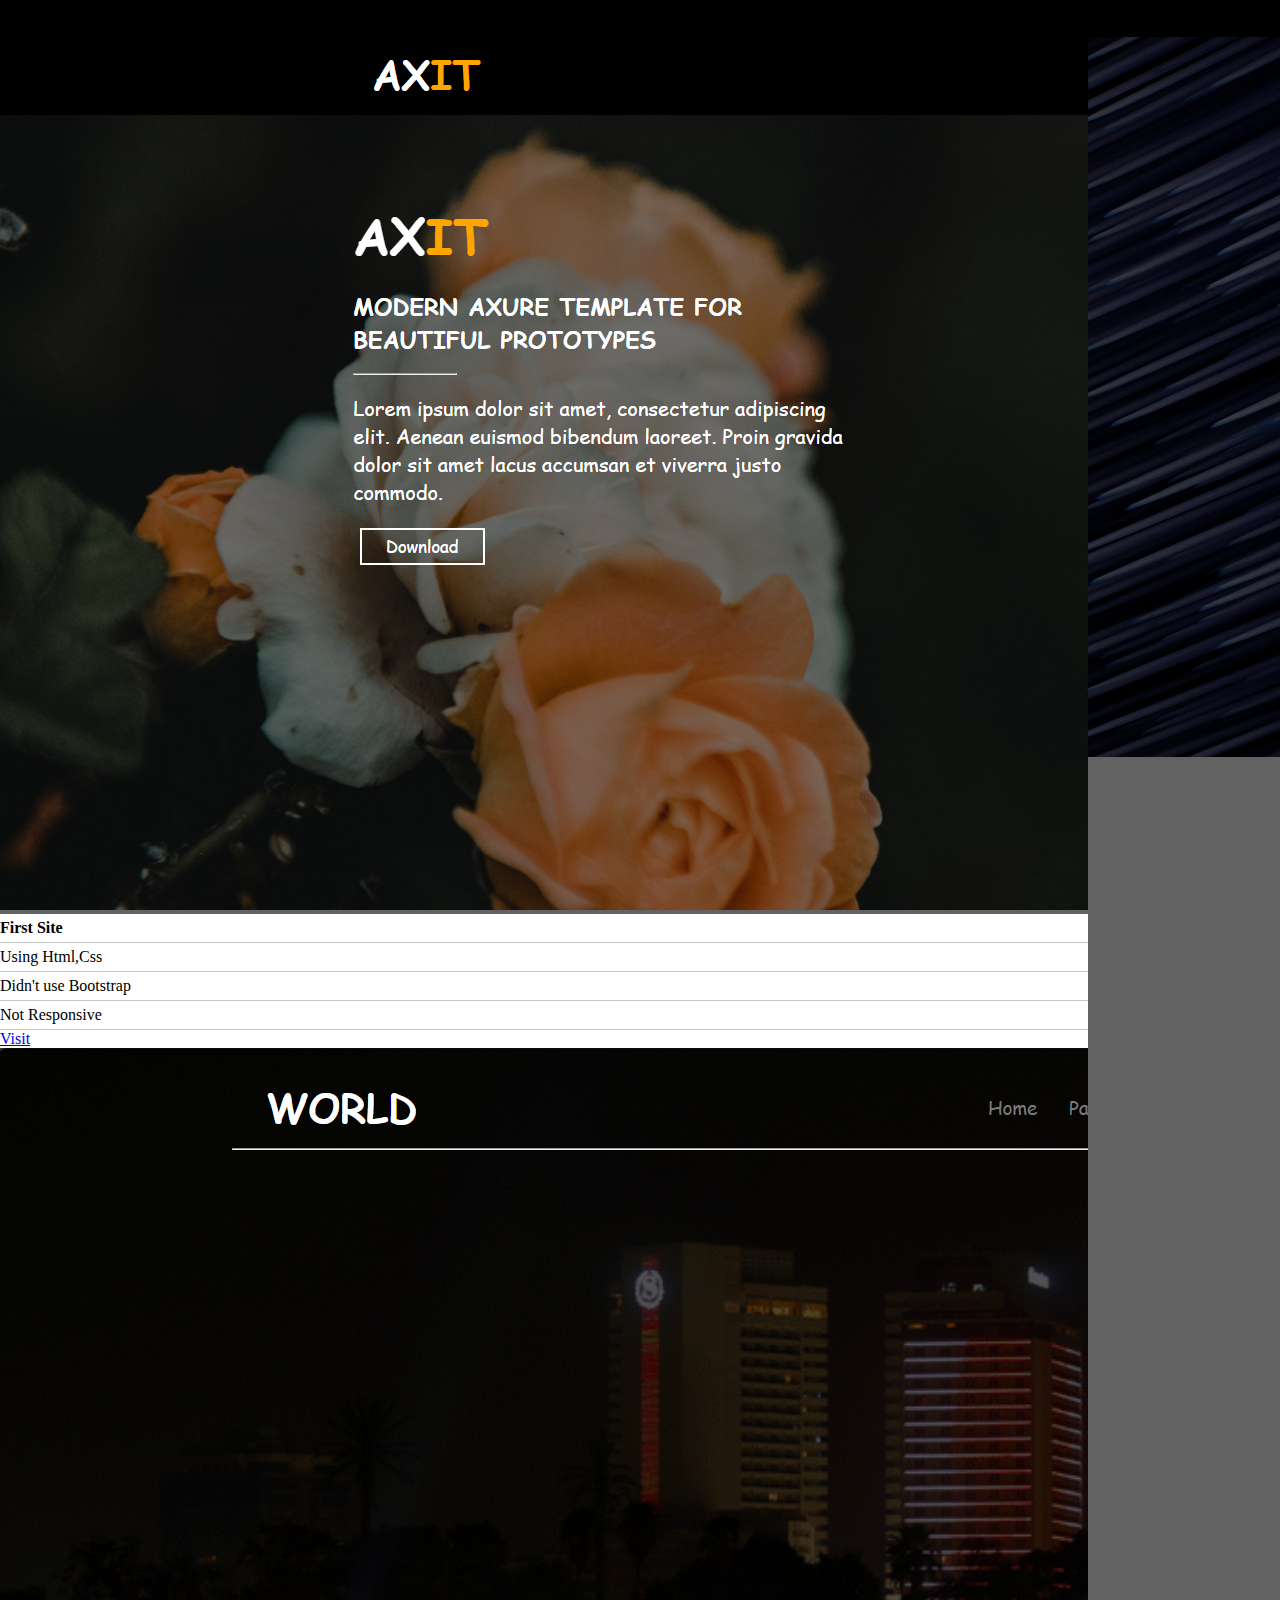
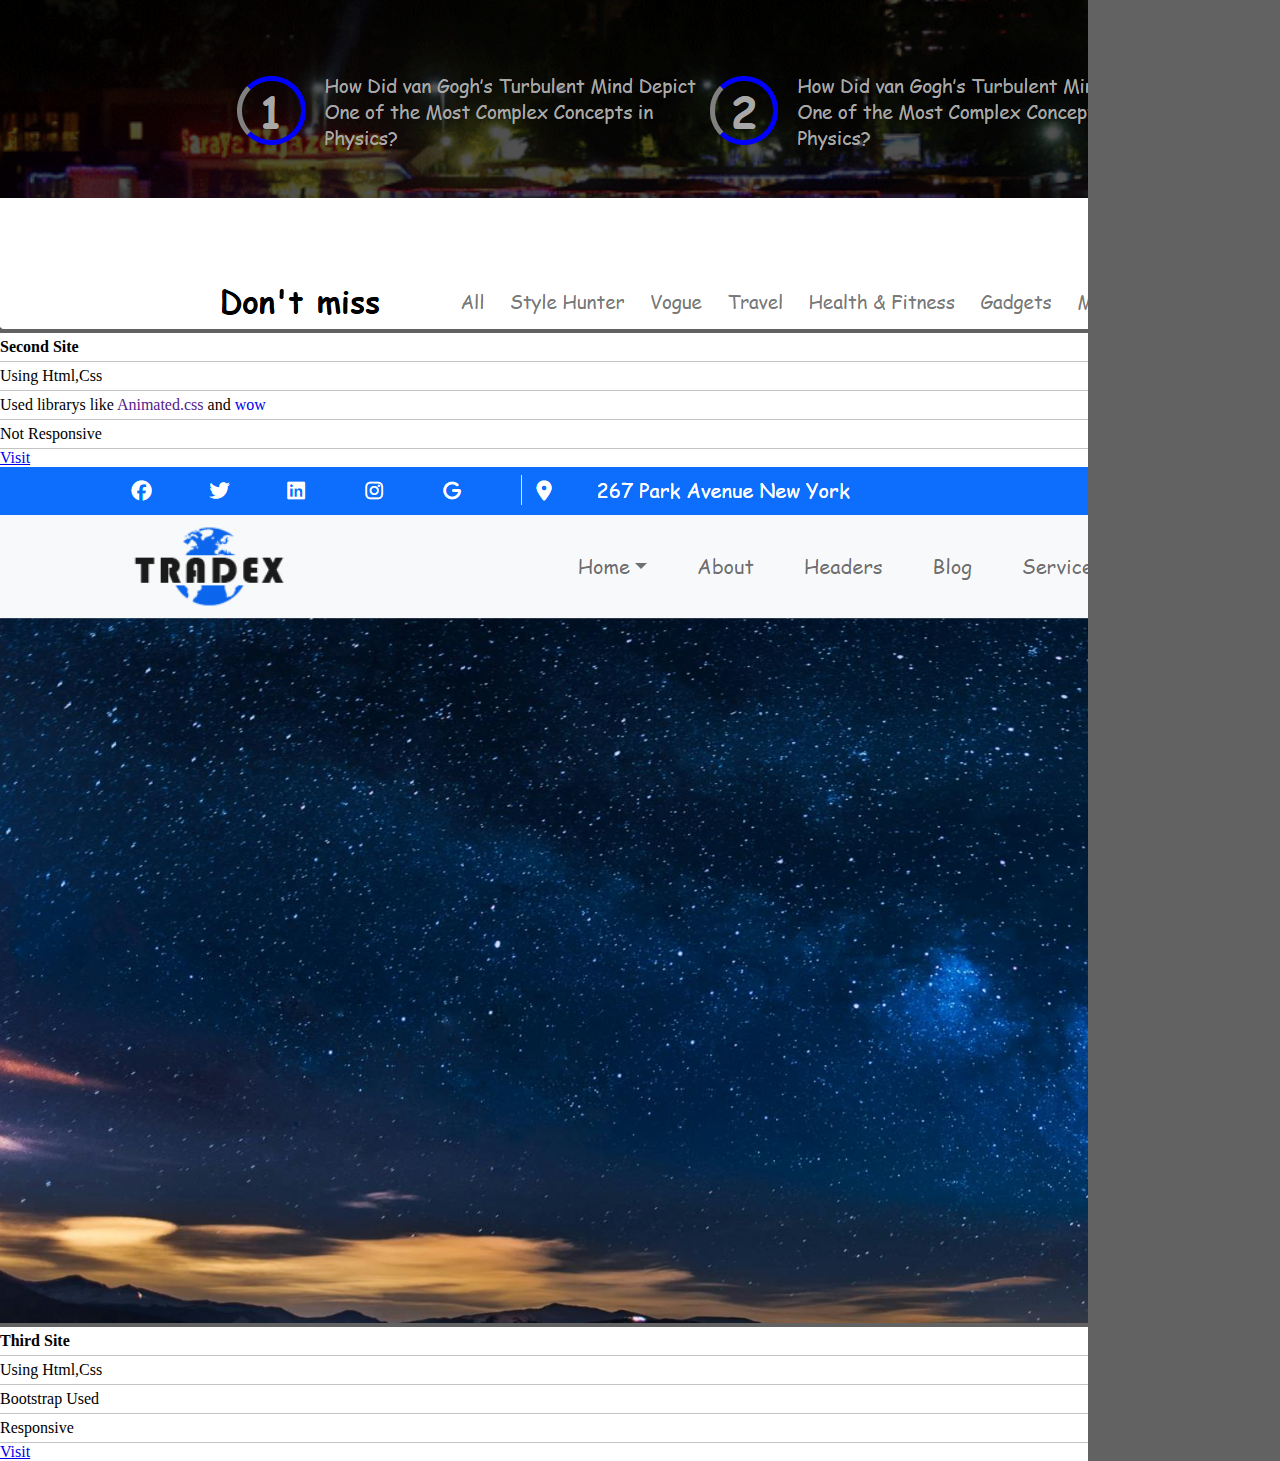
<file: index.html>
<!DOCTYPE html>
<html lang="en">
<head>
    <meta charset="UTF-8">
    <meta name="viewport" content="width=device-width, initial-scale=1.0">
    <link rel="icon" href="./imgs/ps.png">
    <title>FreePS</title>
    <!-- font awesome -->
    <link rel="stylesheet" href="css/all.css">
    <!-- animated -->
    <link rel="stylesheet" href="https://cdnjs.cloudflare.com/ajax/libs/animate.css/4.1.1/animate.min.css" integrity="sha512-c42qTSw/wPZ3/5LBzD+Bw5f7bSF2oxou6wEb+I/lqeaKV5FDIfMvvRp772y4jcJLKuGUOpbJMdg/BTl50fJYAw==" crossorigin="anonymous" referrerpolicy="no-referrer" />
    <!-- Bootstrap -->
    <link href="https://cdn.jsdelivr.net/npm/bootstrap@5.1.3/dist/css/bootstrap.min.css" rel="stylesheet" integrity="sha384-1BmE4kWBq78iYhFldvKuhfTAU6auU8tT94WrHftjDbrCEXSU1oBoqyl2QvZ6jIW3" crossorigin="anonymous">
    <!-- style -->
    <link rel="stylesheet" href="css/styles.css">
</head>
<body>
  <header class="d-flex justify-content-between px-5 align-items-center">
    <div class="animate__animated animate__bounce">
      <h1><a href="https://www.facebook.com/ANB.Ziyad/" target="_blank" class="">Z<span>F</span></a></h1>
    </div>  
  </header>
  <div class="cont" >
    <div class="dark h-100">
      <div class="row justify-content-center align-items-center mx-auto h-100 " style="width: 85%;">
        <div class="col-lg-3 col-md-5 col-sm-8 m-2 siteCard">
          <img src="./imgs/site1.png" class="w-100" alt="">
          <div class="text-center text-dark cardText">
            <h4>First Site</h4>
            <p>Using Html,Css</p>
            <p>Didn't use Bootstrap</p>
            <p>Not Responsive</p>
            <a href="./Sites/site1/index.html" target="_blank" class="btn btn-primary">Visit</a>
          </div>
        </div>
        <div class="col-lg-3 col-md-5 col-sm-8 m-2 siteCard">
          <img src="./imgs/site2.png" class="w-100" alt="">
          <div class="text-center text-dark cardText">
            <h4>Second Site</h4>
            <p>Using Html,Css</p>
            <p>Used librarys like <a href="">Animated.css</a> and <a href="wow">wow</a></p>
            <p>Not Responsive</p>
            <a href="./Sites/site2/index.html" target="_blank" class="btn btn-primary">Visit</a>
          </div>
        </div>
        <div class="col-lg-3 col-md-5 col-sm-8 mx-2 siteCard">
          <img src="./imgs/site3.png" class="w-100" alt="">
          <div class="text-center text-dark cardText">
            <h4>Third Site</h4>
            <p>Using Html,Css</p>
            <p>Bootstrap Used</p>
            <p>Responsive</p>
            <a href="./Sites/site3/index.html" target="_blank" class="btn btn-primary">Visit</a>
          </div>
        </div>
      </div>
    </div>
  </div>
    <footer class="text-center bg-dark text-light">
      <div style="margin-bottom:15px ;">
        <a href="https://www.facebook.com/ANB.Ziyad/" target="_blank"><i class="fa-brands fa-facebook"></i></a>
        <a href="https://www.instagram.com/ziyad.fouda/" target="_blank"><i class="fa-brands fa-instagram"></i></a>
        <a href="https://wa.link/gh61ex" target="_blank"><i class="fa-brands fa-whatsapp"></i></a>
        <a href="https://discord.gg/5EzN4asweN" target="_blank"><i class="fa-brands fa-discord"></i></a>
        <a href="https://www.linkedin.com/in/ziyad-fouda-85b65a2a3/" target="_blank"><i class="fa-brands fa-linkedin"></i></a>
      </div>
      <p class="mb-3">©Ziyad Fouda 2024</p>
    </footer>


    <!-- Bootstrap -->
    <script src="https://cdn.jsdelivr.net/npm/bootstrap@5.1.3/dist/js/bootstrap.bundle.min.js" integrity="sha384-ka7Sk0Gln4gmtz2MlQnikT1wXgYsOg+OMhuP+IlRH9sENBO0LRn5q+8nbTov4+1p" crossorigin="anonymous"></script>
    <!-- wow -->
    <script src="https://cdnjs.cloudflare.com/ajax/libs/wow/1.1.2/wow.min.js" integrity="sha512-Eak/29OTpb36LLo2r47IpVzPBLXnAMPAVypbSZiZ4Qkf8p/7S/XRG5xp7OKWPPYfJT6metI+IORkR5G8F900+g==" crossorigin="anonymous" referrerpolicy="no-referrer"></script>
    <script>new WOW().init();</script>
</body>
</html>
</file>
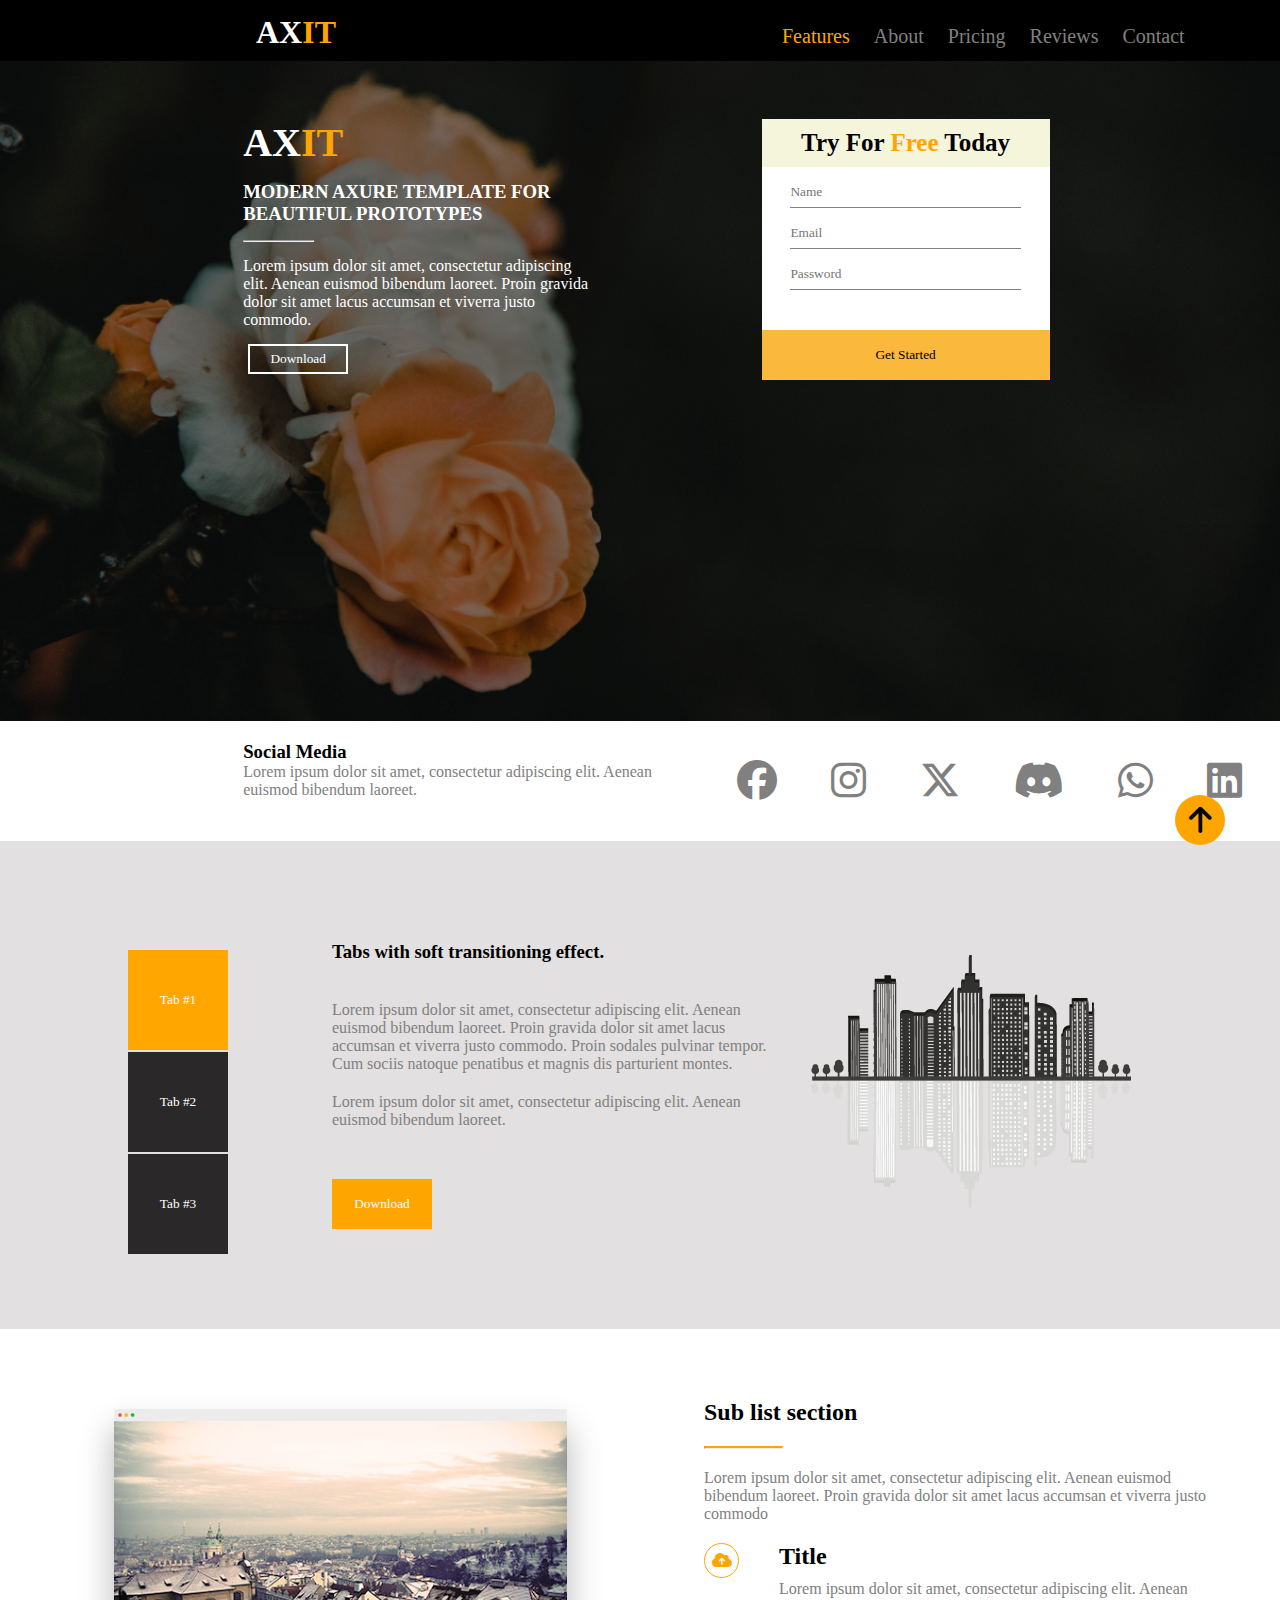
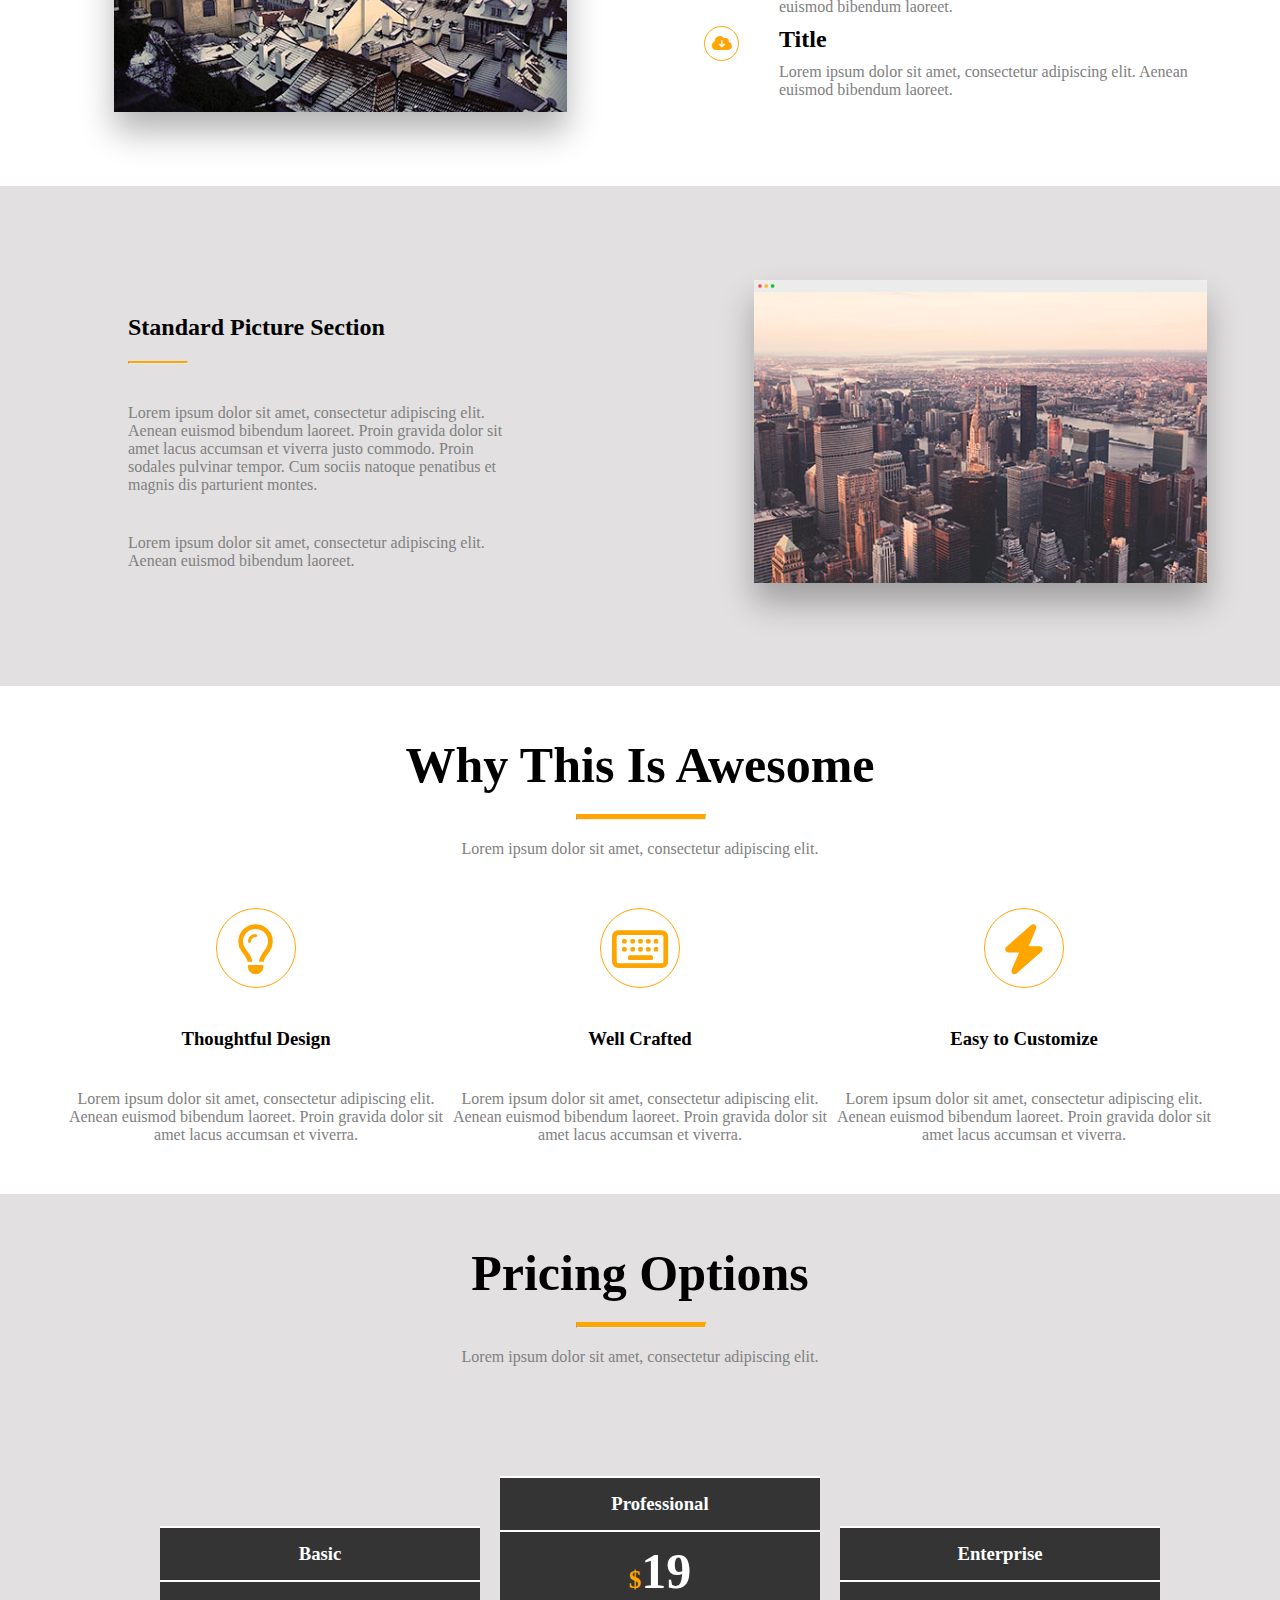
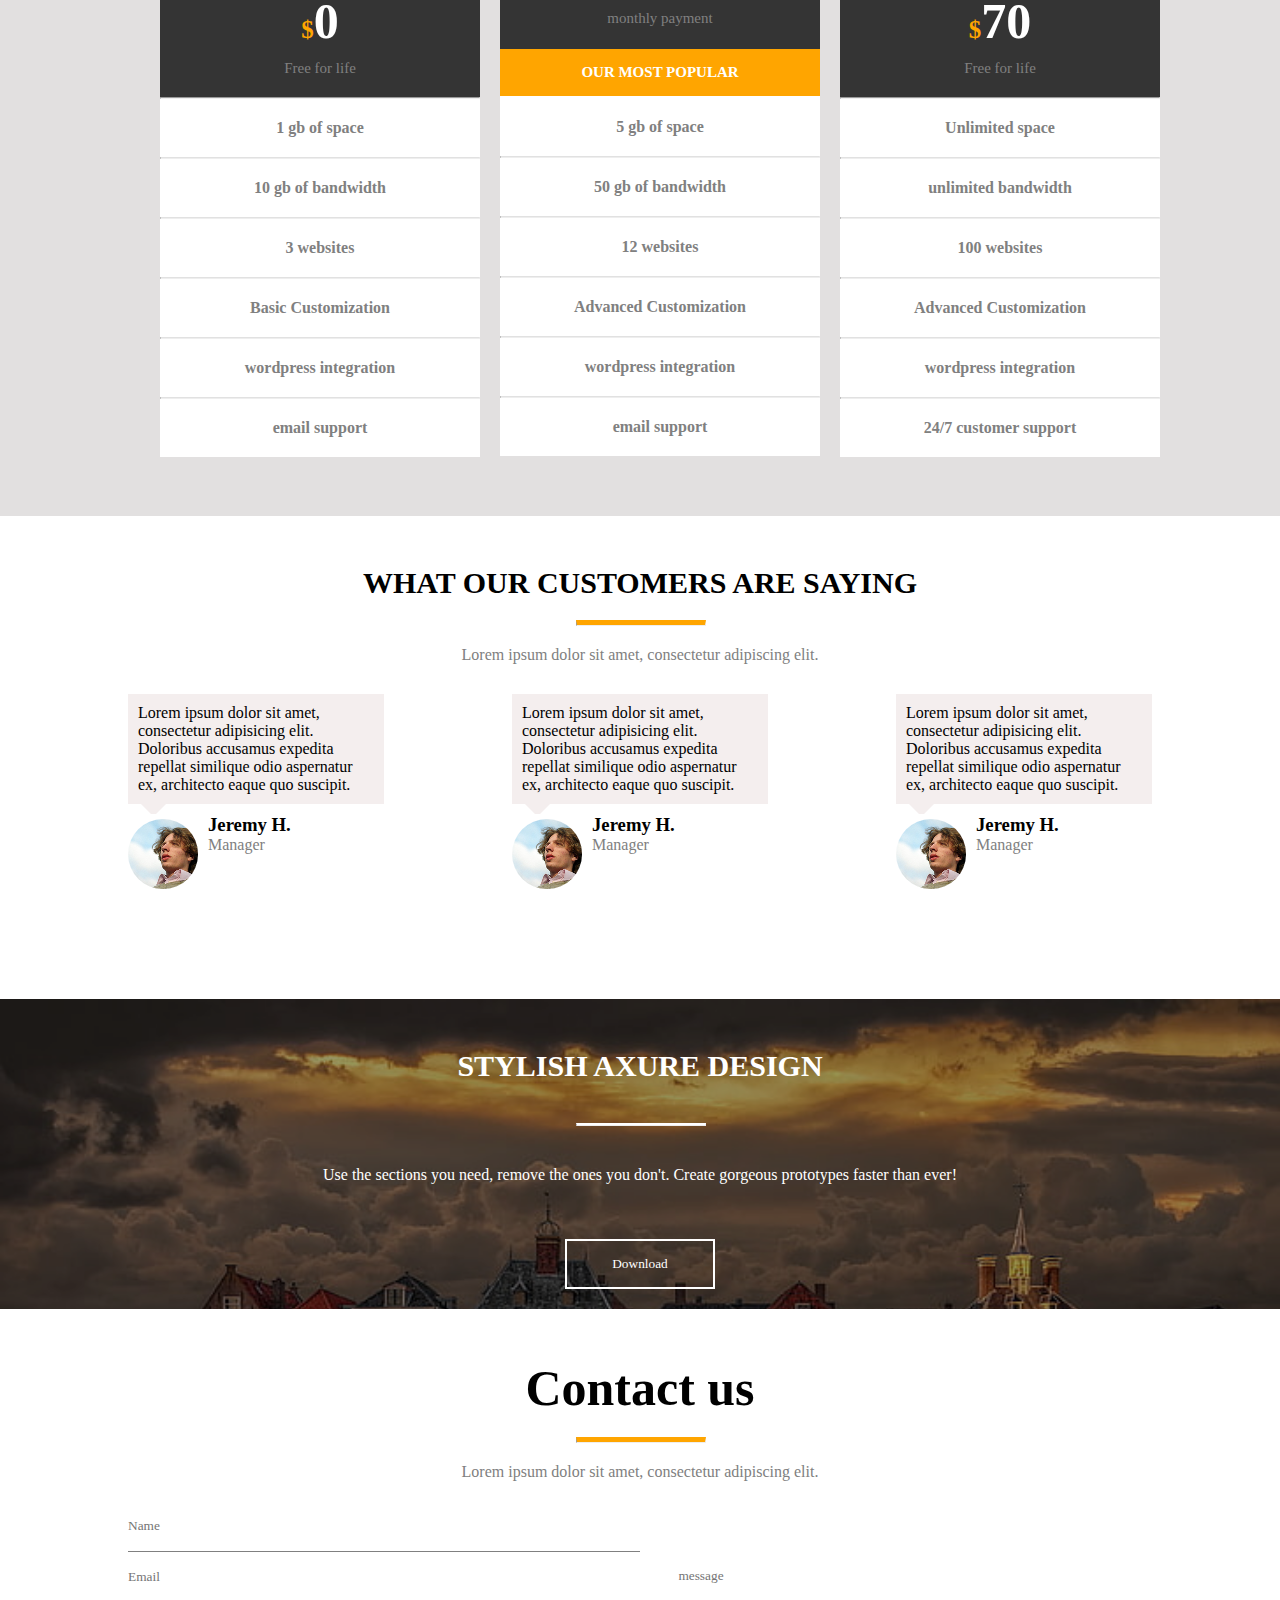
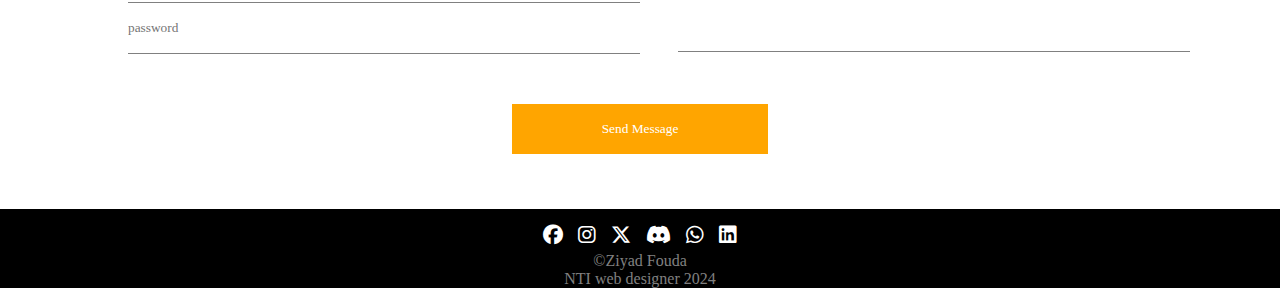
<file: Sites/site1/index.html>
<!DOCTYPE html>
<html lang="en">
<head>
    <meta charset="UTF-8">
    <meta name="viewport" content="width=device-width, initial-scale=1.0">
    <title>Document</title>
    <link rel="stylesheet" href="css/all.css">
    <link rel="stylesheet" href="css/styles.css">
</head>
<body>
    <div id="go-up"></div>
    <!-- Header -->
    <header>
        <h1>AX<span>IT</span></h1>
    <a href="index.html" class="orange">Features</a>
    <a href="#about">About</a>
    <a href="#pricing">Pricing</a>
    <a href="#reviews">Reviews</a>
    <a href="#contact">Contact</a>
    </header>
    <!-- First Section -->
    <div class="second"> 
        <div class="transparent">
            <div class="content">
                <!-- Left content first section -->
                <div class="left">
                    <h2>AX<span class="orange">IT</span></h2>
                    <p><h3>MODERN AXURE TEMPLATE FOR BEAUTIFUL PROTOTYPES</h3></p>
                    <hr>
                    <p><h4>Lorem ipsum dolor sit amet, consectetur adipiscing elit. Aenean
                        euismod bibendum laoreet. Proin gravida dolor sit amet lacus
                        accumsan et viverra justo commodo.</h4>
                    </p>
                    <a href="https://www.youtube.com/watch?v=xUGtIa6408Q" target="_blank"><button type="button">Download</button></a>
                </div>
                <!-- Right content first section -->
                <div class="right">
                    <h3>Try For <span>Free</span> Today</h3>
                    <form>
                        <input type="text " placeholder="Name">
                        <input type="email" placeholder="Email">
                        <input type="password" placeholder="Password"> 
                        <a href=""><button>Get Started</button></a>
                    </form>
                </div>
            </div>
            
        </div>
    </div>
    <footer>
        <!-- Footer -->
        <div class="footer-content" > 
            <!-- Left content -->
            <div class="left-footer">
                <h3>Social Media</h3>
                <p><h4>Lorem ipsum dolor sit amet, consectetur adipiscing elit. Aenean euismod bibendum laoreet.</h4></p>
            </div>
            <!-- Right content -->
            <div class="right-footer">
                <a href="https://www.facebook.com/ANB.Ziyad/" target="_blank"><i class="fa-brands fa-facebook social-media"></i></a>
                <a href="https://www.instagram.com/ziyad.fouda/" target="_blank"><i class="fa-brands fa-instagram social-media"></i></a>
                <a href="https://x.com/Just_Ziyad" target="_blank"><i class="fa-brands fa-x-twitter social-media"></i></a>
                <a href="https://discord.gg/5EzN4asweN" target="_blank"><i class="fa-brands fa-discord social-media"></i></a>
                <a href="https://wa.link/hu0xqr" target="_blank"><i class="fa-brands fa-whatsapp social-media"></i></a>
                <a href="https://www.linkedin.com/in/ziyad-fouda-85b65a2a3/" target="_blank"><i class="fa-brands fa-linkedin social-media"></i></a>
            </div>
        </div>
        
        </footer>
        <!-- second section -->
        <div class="container" id="about">
            <div class="Left">
                <button style="background-color: rgb(255, 166, 0);">Tab #1</button>
                <button>Tab #2</button>
                <button>Tab #3</button>
            </div>
            <div class="Mid">
                <h3>Tabs with soft transitioning effect.</h3>
                <br>
                <p>Lorem ipsum dolor sit amet, consectetur adipiscing elit. Aenean euismod bibendum laoreet. Proin gravida dolor sit amet lacus accumsan et viverra justo commodo. Proin sodales pulvinar tempor. Cum sociis natoque penatibus et magnis dis parturient montes.
                </p>
                <p>Lorem ipsum dolor sit amet, consectetur adipiscing elit. Aenean euismod bibendum laoreet.</p>
                <button>Download</button>
            </div>
            <div class="Right">
                <img src="imgs/tabright.png" alt="buldings">
            </div>
        </div>
        <!--  -->
        <!-- third Section -->
    <div class="container1">
        <!-- Left content -->
        <div class="left1">
            <img src="./imgs/sec1.png" alt="">
        </div>
        <!-- Right content -->
        <div class="right1">
            <h2 class="main">Sub list section</h2>
            <hr>
            <p class="main">Lorem ipsum dolor sit amet, consectetur adipiscing elit. Aenean euismod bibendum laoreet. Proin gravida dolor sit amet lacus accumsan et viverra justo commodo</p>
            <i class="fa-solid fa-cloud-arrow-up orange-circle"></i>
            <div class="sub-right"> 
                <h2>Title</h2>
                <p>Lorem ipsum dolor sit amet, consectetur adipiscing elit. Aenean euismod bibendum laoreet.</p>
            </div>
            <i class="fa-solid fa-cloud-arrow-down orange-circle"></i>
            <div class="sub-right">
                <h2>Title</h2>
                <p>Lorem ipsum dolor sit amet, consectetur adipiscing elit. Aenean euismod bibendum laoreet.</p>
            </div>
        </div>
    </div>
        <!-- forth Section -->
    <div class="container2">
        <!-- Left Content -->
        <div class="left2">
            <h2>Standard Picture Section</h2>
            <hr>
            <p>Lorem ipsum dolor sit amet, consectetur adipiscing elit. Aenean euismod bibendum laoreet. Proin gravida dolor sit amet lacus accumsan et viverra justo commodo. Proin sodales pulvinar tempor. Cum sociis natoque penatibus et magnis dis parturient montes.</p>
            <p>Lorem ipsum dolor sit amet, consectetur adipiscing elit. Aenean euismod bibendum laoreet.</p>
        </div>
        <!-- Right Content -->
        <div class="right2">
            <img src="imgs/sec2.png" alt="">
        </div>
    </div>
        <!--fifth section  -->
    <div class="container3">
        <div class="top">
            <h2>Why This Is Awesome</h2>
            <hr>
            <p>Lorem ipsum dolor sit amet, consectetur adipiscing elit.</p>
        </div>
        <div class="bottom">
            <div class="b-left">
                <i class="fa-regular fa-lightbulb"></i>
                <h3>Thoughtful Design</h3>
                <p>Lorem ipsum dolor sit amet, consectetur adipiscing elit. Aenean euismod bibendum laoreet. Proin gravida dolor sit amet lacus accumsan et viverra.</p>
            </div>
            <div class="b-mid">
                <i class="fa-regular fa-keyboard"></i>
                <h3>Well Crafted</h3>
                <p>Lorem ipsum dolor sit amet, consectetur adipiscing elit. Aenean euismod bibendum laoreet. Proin gravida dolor sit amet lacus accumsan et viverra.</p>
            </div>
            <div class="b-right">
                <i class="fa-solid fa-bolt"></i>
                <h3>Easy to Customize</h3>
                <p>Lorem ipsum dolor sit amet, consectetur adipiscing elit. Aenean euismod bibendum laoreet. Proin gravida dolor sit amet lacus accumsan et viverra.</p>
            </div>
        </div>
    </div>
        <!-- 6th section -->
        <div class="section6" id="pricing">
            <div class="s6-top top">
                <h2>Pricing Options</h2>
                <hr>
                <p>Lorem ipsum dolor sit amet, consectetur adipiscing elit.</p>
            </div>
            <div class="s6-bot">
                <div class="s6-bot-card L">
                    <h3>Basic</h3>
                    <div class="price">
                        <h2><span class="dolar-sign">$</span>0</h2>
                        <P>Free for life</P>
                    </div>
                    <hr>
                    <div class="info">
                        <h4>1 gb of space</h4>
                        <hr>
                        <h4>10 gb of bandwidth</h4>
                        <hr>
                        <h4>3 websites</h4>
                        <hr>
                        <h4>Basic Customization</h4>
                        <hr>
                        <h4>wordpress integration</h4>
                        <hr>
                        <h4>email support</h4>
                    </div>
                </div>
                <div class="s6-bot-card M">
                    <h3>Professional</h3>
                    <div class="price">
                        <h2><span class="dolar-sign">$</span>19</h2>
                        <P>monthly payment</P>
                        <h3>OUR MOST POPULAR</h3>
                    </div>
                    
                    <div class="info">
                        <h4>5 gb of space</h4>
                        <hr>
                        <h4>50 gb of bandwidth</h4>
                        <hr>
                        <h4>12 websites</h4>
                        <hr>
                        <h4>Advanced Customization</h4>
                        <hr>
                        <h4>wordpress integration</h4>
                        <hr>
                        <h4>email support</h4>
                    </div>
                </div>
                <div class="s6-bot-card R">
                    <h3>Enterprise</h3>
                    <div class="price">
                        <h2><span class="dolar-sign">$</span>70</h2>
                        <P>Free for life</P>
                    </div>
                    <hr>
                    <div class="info">
                        <h4>Unlimited space</h4>
                        <hr>
                        <h4>unlimited bandwidth</h4>
                        <hr>
                        <h4>100 websites</h4>
                        <hr>
                        <h4>Advanced Customization</h4>
                        <hr>
                        <h4>wordpress integration</h4>
                        <hr>
                        <h4>24/7 customer support</h4>
                    </div>
                </div>
                </div>
            </div>
        </div>
        <!-- section 7 -->
         <div class="section7" >
            <div class="top">
                <h2 style="font-size: 30px;" id="reviews">WHAT OUR CUSTOMERS ARE SAYING</h2>
                <hr>
                <p>Lorem ipsum dolor sit amet, consectetur adipiscing elit.</p>
            </div>
            <div class="s7-bot">
                <div class="s7-bot-comment">
                    <div class="comment-text">
                        <p>Lorem ipsum dolor sit amet, consectetur adipisicing elit. Doloribus accusamus expedita repellat similique odio aspernatur ex, architecto eaque quo suscipit.</p>
                        <div class="tr"></div>
                    </div>
                    <div class="user-info">
                        <img src="imgs/post.png" alt="">
                        <h3>Jeremy H.</h3>
                        <p>Manager</p>
                    </div>
                </div>
                <div class="s7-bot-comment">
                    <div class="comment-text">
                        <p>Lorem ipsum dolor sit amet, consectetur adipisicing elit. Doloribus accusamus expedita repellat similique odio aspernatur ex, architecto eaque quo suscipit.</p>
                        <div class="tr"></div>
                    </div>
                    <div class="user-info">
                        <img src="imgs/post.png" alt="">
                        <h3>Jeremy H.</h3>
                        <p>Manager</p>
                    </div>
                </div>
                <div class="s7-bot-comment">
                    <div class="comment-text">
                        <p>Lorem ipsum dolor sit amet, consectetur adipisicing elit. Doloribus accusamus expedita repellat similique odio aspernatur ex, architecto eaque quo suscipit.</p>
                        <div class="tr"></div>
                    </div>
                    <div class="user-info">
                        <img src="imgs/post.png" alt="">
                        <h3>Jeremy H.</h3>
                        <p>Manager</p>
                    </div>
                </div>
            </div>
         </div>
         <!-- section 8 -->
         <div class="section8">
            <div class="transparent">
                <div class="top">
                    <h2 style="font-size: 30px; color: white;">STYLISH AXURE DESIGN</h2>
                    <hr style="border-top: 2px solid white;">
                    <p style="color: white;">Use the sections you need, remove the ones you don't. Create gorgeous prototypes faster than ever!</p>
                    <button class="white-button">Download</button>
                </div>
            </div>
        </div>
        <div class="section9">
            <div class="top">
                <h2>Contact us</h2>
                <hr>
                <p>Lorem ipsum dolor sit amet, consectetur adipiscing elit.</p>
            </div>
            <div class="s9-bot">
                <form action="">
                    <input type="text" placeholder="Name">
                    <input type="email" name="" id="" placeholder="Email">
                    <input type="password" placeholder="password">
                </form>
                <div class="message">
                    <input type="text"  placeholder="message">
                </div>
            </div>
            <button class="orange-button">Send Message</button>
        </div>
        <div class="last" id="contact">
            <div class="last-icons">
                <a href="https://www.facebook.com/ANB.Ziyad/" target="_blank"><i class="fa-brands fa-facebook social-media"></i></a>
                <a href="https://www.instagram.com/ziyad.fouda/" target="_blank"><i class="fa-brands fa-instagram social-media"></i></a>
                <a href="https://x.com/Just_Ziyad" target="_blank"><i class="fa-brands fa-x-twitter social-media"></i></a>
                <a href="https://discord.gg/5EzN4asweN" target="_blank"><i class="fa-brands fa-discord social-media"></i></a>
                <a href="https://wa.link/hu0xqr" target="_blank"><i class="fa-brands fa-whatsapp social-media"></i></a>
                <a href="https://www.linkedin.com/in/ziyad-fouda-85b65a2a3/" target="_blank"><i class="fa-brands fa-linkedin social-media"></i></a>
            </div>
            <p>©Ziyad Fouda</p>
            <p>NTI web designer 2024</p>
        </div>
        <div class="go-up"> <a href="#go-up" title="Go up"><i class="fa-solid fa-arrow-up"></i></a></div>
</body> 
</html>
</file>
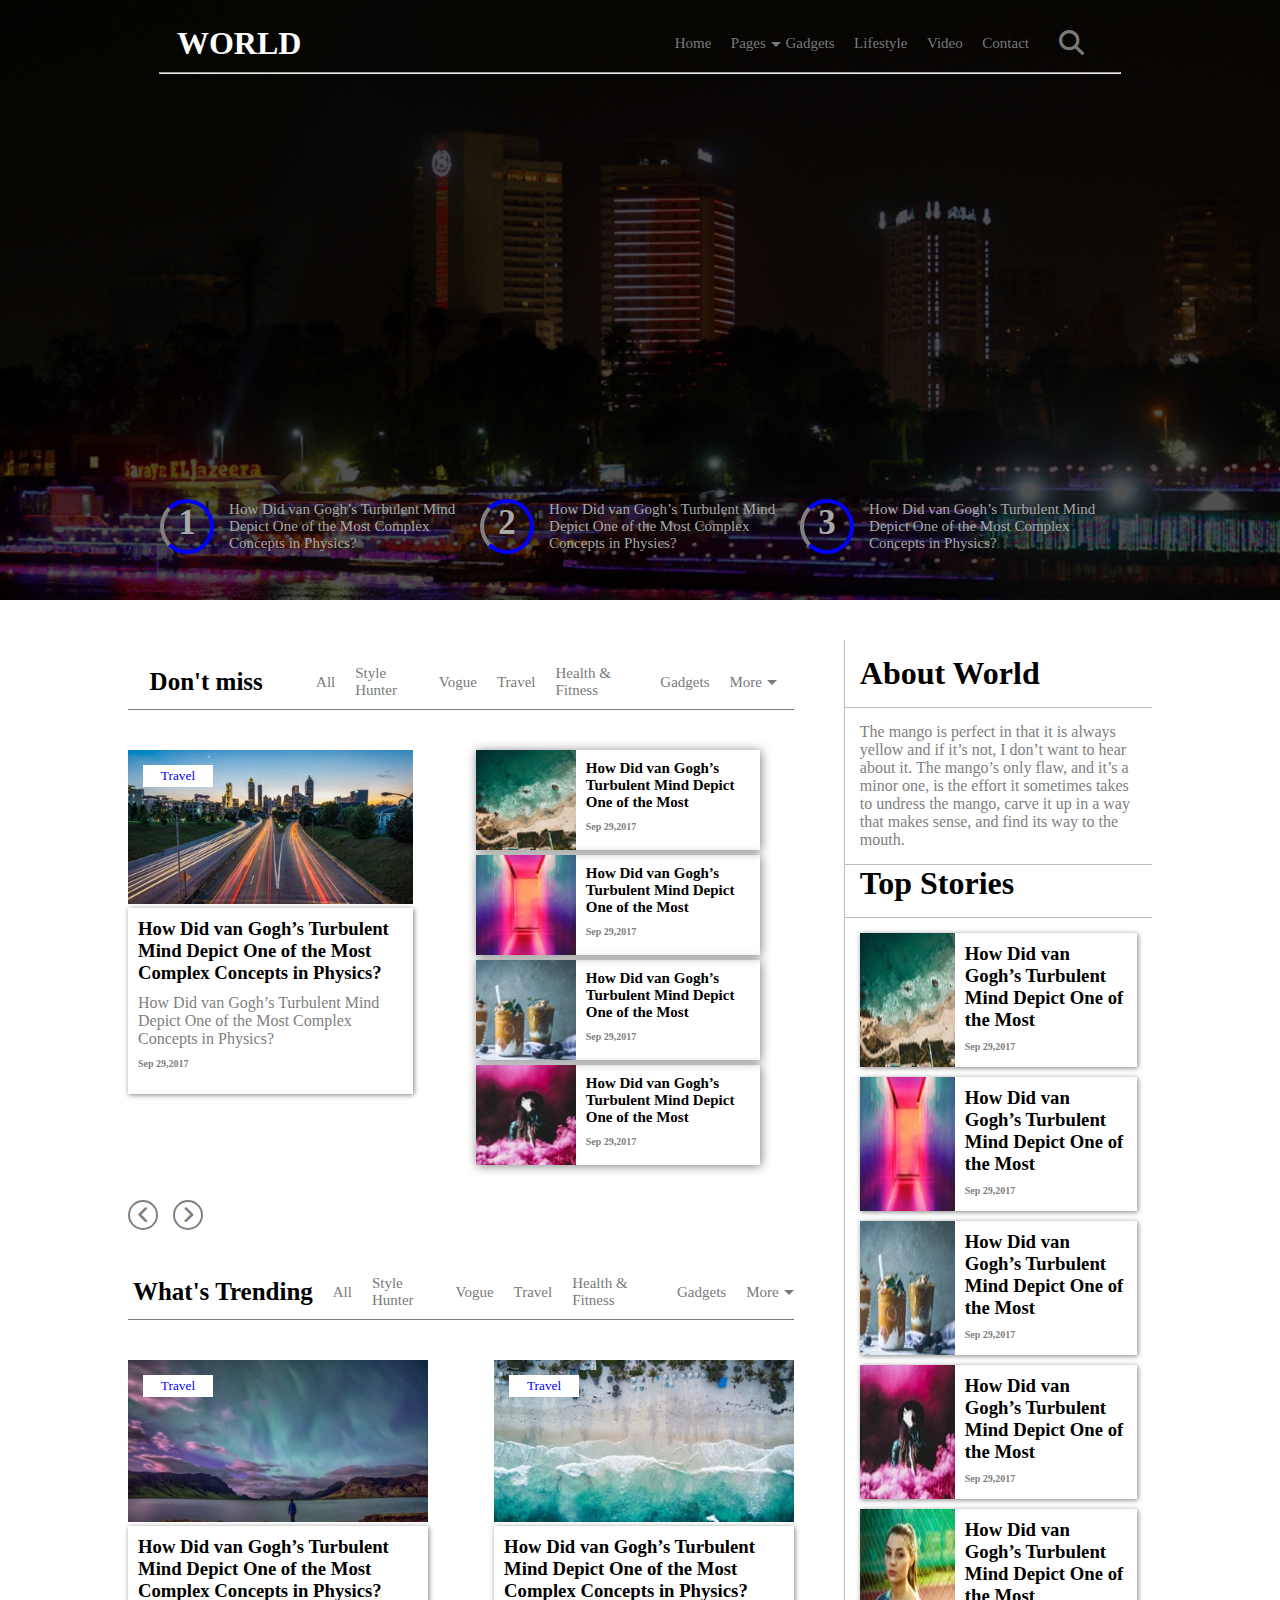
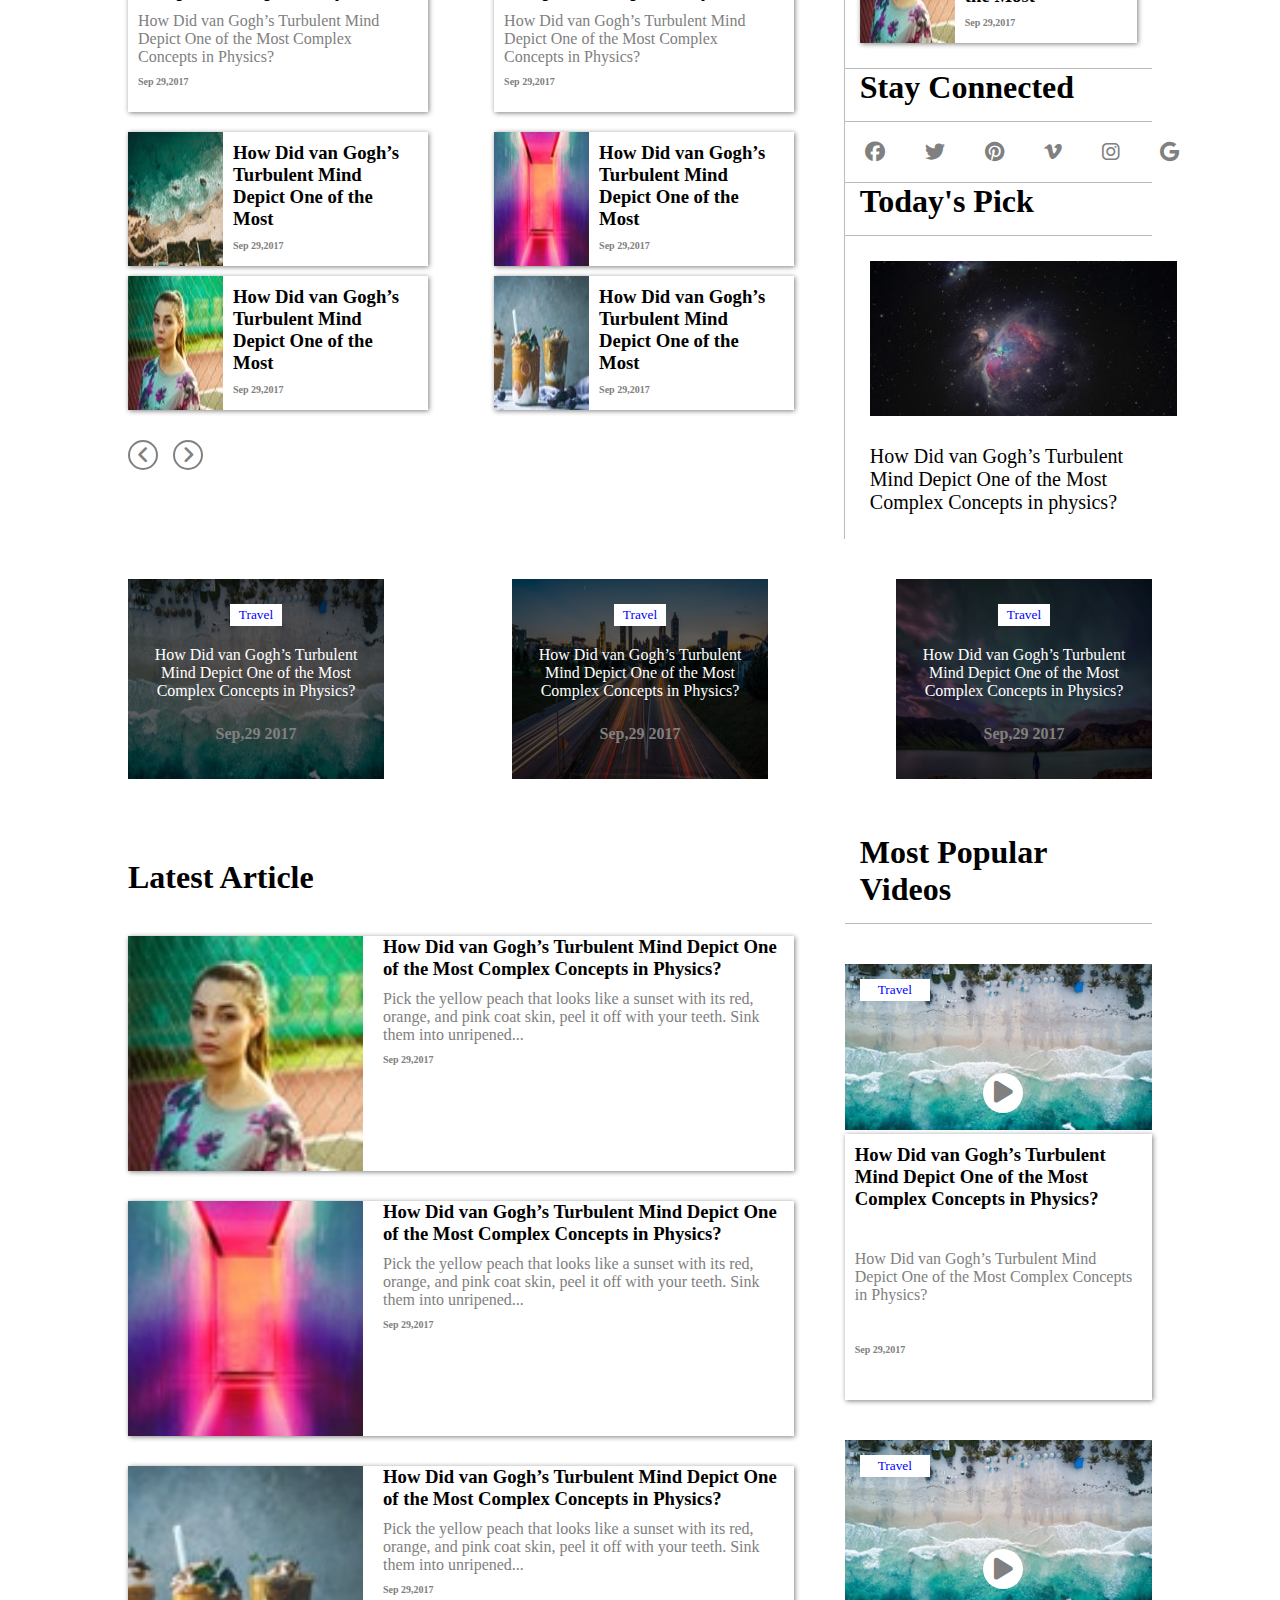
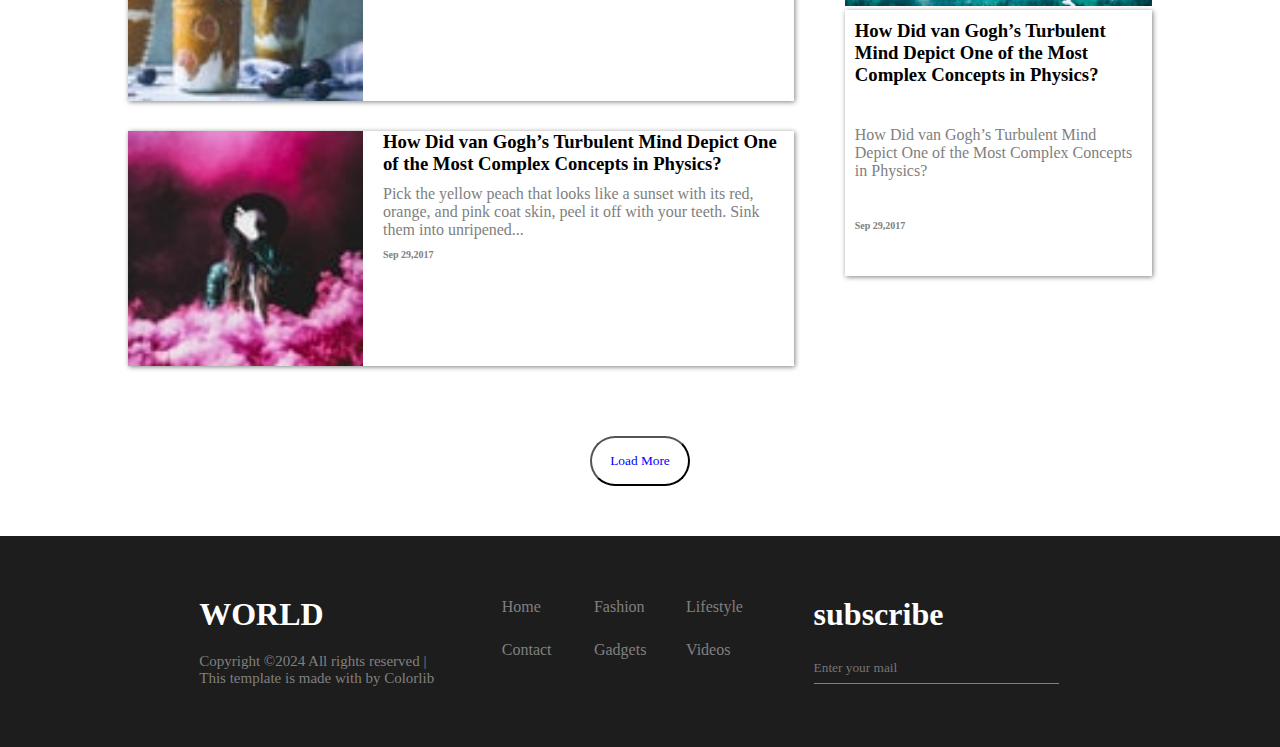
<file: Sites/site2/index.html>
<!DOCTYPE html>
<html lang="en">
<head>
    <meta charset="UTF-8">
    <meta name="viewport" content="width=device-width, initial-scale=1.0">
    <title>Document</title>
    <link rel="stylesheet" href="css/all.css">
    <link rel="stylesheet" href="https://cdnjs.cloudflare.com/ajax/libs/animate.css/4.1.1/animate.min.css" integrity="sha512-c42qTSw/wPZ3/5LBzD+Bw5f7bSF2oxou6wEb+I/lqeaKV5FDIfMvvRp772y4jcJLKuGUOpbJMdg/BTl50fJYAw==" crossorigin="anonymous" referrerpolicy="no-referrer" />
    <link rel="stylesheet" href="css/styles.css">
</head>
<body>
    <div class="section1">
        <div class="transparent">
            <header>
                <h1>WORLD</h1>
                <ul>
                    <li><a href="">Home</a></li>
                    <li class="T"><a href="">Pages</a></li>
                    <li><a href="">Gadgets</a></li>
                    <li><a href="">Lifestyle</a></li>
                    <li><a href="">Video</a></li>
                    <li><a href="">Contact</a></li>
                    <li><a href=""><i class="fa-solid fa-magnifying-glass"></i></a></li>
                </ul>
            </header> 
            <hr>
            <div class="info">
                <div class="card">
                    <h2>1</h2>
                    <p>How Did van Gogh’s Turbulent Mind Depict One of the Most Complex Concepts in Physics?</p>
                </div>
                <div class="card">
                    <h2>2</h2>
                    <p>How Did van Gogh’s Turbulent Mind Depict One of the Most Complex Concepts in Physics?</p>
                </div>
                <div class="card">
                    <h2>3</h2>
                    <p>How Did van Gogh’s Turbulent Mind Depict One of the Most Complex Concepts in Physics?</p>
                </div>
                </div>
            
        </div>
    </div>
     <div class="section2">
        <div class="left-s2">
            <header>
                <h1>Don't miss</h1>
                <ul>
                    <li><a href="">All</a></li>
                    <li><a href="">Style Hunter</a></li>
                    <li><a href="">Vogue</a></li>
                    <li><a href="">Travel</a></li>
                    <li><a href="">Health & Fitness</a></li>
                    <li><a href="">Gadgets</a></li>
                    <li class="T"><a href="">More</a></li>
                </ul>
            </header>
            <div class="part1-s2 animate__animated animate__fadeInUp wow">
                <div class="img-card-H">
                    <button class="Tbutton">Travel</button>
                    <img src="./imgs/i1.jpg" alt="">
                    <div class="img-card-discription-H">
                        <h3>How Did van Gogh’s Turbulent Mind Depict One of the Most Complex Concepts in Physics?</h2>
                        <p>How Did van Gogh’s Turbulent Mind Depict One of the Most Complex Concepts in Physics?</p>
                        <h4>Sep 29,2017</h4>
                    </div>
                </div>
                <div class="right-part1-s2">
                    <ul class="animate__animated animate__fadeInUp wow">
                        <li class="animate__animated animate__fadeInUp wow animate__delay-0s">
                            <img src="./imgs/b1.jpg" alt="">
                            <div class="img-info">
                                <h3>How Did van Gogh’s Turbulent Mind Depict One of the Most</h3>
                                <h4>Sep 29,2017</h4> 
                            </div>
                        </li>
                        <li class="animate__animated animate__fadeInUp wow animate__delay-1s">
                            <img src="./imgs/b2.jpg" alt="">
                            <div class="img-info">
                                <h3>How Did van Gogh’s Turbulent Mind Depict One of the Most</h3>
                            <h4>Sep 29,2017</h4>
                            </div>
                        </li>
                        <li class="animate__animated animate__fadeInUp wow animate__delay-1s">
                            <img src="./imgs/b3.jpg" alt="">
                            <div class="img-info">
                                <h3>How Did van Gogh’s Turbulent Mind Depict One of the Most</h3>
                            <h4>Sep 29,2017</h4>
                            </div>
                        </li>
                        <li class="animate__animated animate__fadeInUp wow animate__delay-2s">
                            <img src="./imgs/b4.jpg" alt="">
                            <div class="img-info">
                                <h3>How Did van Gogh’s Turbulent Mind Depict One of the Most</h3>
                            <h4>Sep 29,2017</h4>
                            </div>
                        </li>
                    </ul>
                </div>
            </div>
            <div class="buttons animate__animated animate__fadeInUp">
                <i class="fa-solid fa-angle-left"></i>
                <i class="fa-solid fa-angle-right"></i>
            </div>
            <header>
                <h1>What's Trending</h1>
                <ul>
                    <li><a href="">All</a></li>
                    <li><a href="">Style Hunter</a></li>
                    <li><a href="">Vogue</a></li>
                    <li><a href="">Travel</a></li>
                    <li><a href="">Health & Fitness</a></li>
                    <li><a href="">Gadgets</a></li>
                    <li class="T"><a href="">More</a></li>
                </ul>
            </header>
            <div class="part2-s2 ">
                <div class="part2-s2-upper animate__animated animate__fadeInUp wow">
                    <div class="img-card-H">
                        <button class="Tbutton">Travel</button>
                        <img src="./imgs/i3.jpg" alt="">
                        <div class="img-card-discription-H">
                            <h3>How Did van Gogh’s Turbulent Mind Depict One of the Most Complex Concepts in Physics?</h2>
                            <p>How Did van Gogh’s Turbulent Mind Depict One of the Most Complex Concepts in Physics?</p>
                            <h4>Sep 29,2017</h4>
                        </div>
                    </div>
                    <div class="img-card-H">
                        <button class="Tbutton">Travel</button>
                        <img src="./imgs/i2.jpg" alt="">
                        <div class="img-card-discription-H">
                            <h3>How Did van Gogh’s Turbulent Mind Depict One of the Most Complex Concepts in Physics?</h2>
                            <p>How Did van Gogh’s Turbulent Mind Depict One of the Most Complex Concepts in Physics?</p>
                            <h4>Sep 29,2017</h4>
                        </div>
                    </div>
                </div>
                
            </div>
            <div class="part2-s2-lower animate__animated animate__fadeInUp wow">
                <div class="img-card-V">
                    <img src="./imgs/b1.jpg" alt="">
                    <div class="img-card-discription-V">
                        <h3>How Did van Gogh’s Turbulent Mind Depict One of the Most</h3>
                        <h4>Sep 29,2017</h4>
                    </div>
                </div>
                <div class="img-card-V">
                    <img src="./imgs/b2.jpg" alt="">
                    <div class="img-card-discription-V">
                        <h3>How Did van Gogh’s Turbulent Mind Depict One of the Most</h3>
                        <h4>Sep 29,2017</h4>
                    </div>
                </div>
                <div class="img-card-V">
                    <img src="./imgs/b5.jpg" alt="">
                    <div class="img-card-discription-V">
                        <h3>How Did van Gogh’s Turbulent Mind Depict One of the Most</h3>
                        <h4>Sep 29,2017</h4>
                    </div>
                </div>
                <div class="img-card-V">
                    <img src="./imgs/b3.jpg" alt="">
                    <div class="img-card-discription-V">
                        <h3>How Did van Gogh’s Turbulent Mind Depict One of the Most</h3>
                        <h4>Sep 29,2017</h4>
                    </div>
                </div>
            </div>
            <div class="buttons animate__animated animate__fadeInUp">
                <i class="fa-solid fa-angle-left"></i>
                <i class="fa-solid fa-angle-right"></i>
            </div>
        </div>
        <div class="right-s2 animate__animated animate__fadeInUp wow">
            <h1>About World</h1>
            <p>The mango is perfect in that it is always yellow and if it’s not, I don’t want to hear about it. The mango’s only flaw, and it’s a minor one, is the effort it sometimes takes to undress the mango, carve it up in a way that makes sense, and find its way to the mouth.</p>
            <h1>Top Stories</h1>
            <ul class="card-list">
                <li>
                    <div class="img-card-V">
                        <img src="./imgs/b1.jpg" alt="">
                        <div class="img-card-discription-V">
                            <h3>How Did van Gogh’s Turbulent Mind Depict One of the Most</h3>
                            <h4>Sep 29,2017</h4>
                        </div>
                    </div>
                </li>
                <li>
                    <div class="img-card-V">
                        <img src="./imgs/b2.jpg" alt="">
                        <div class="img-card-discription-V">
                            <h3>How Did van Gogh’s Turbulent Mind Depict One of the Most</h3>
                            <h4>Sep 29,2017</h4>
                        </div>
                    </div>
                </li>
                <li>
                    <div class="img-card-V">
                        <img src="./imgs/b3.jpg" alt="">
                        <div class="img-card-discription-V">
                            <h3>How Did van Gogh’s Turbulent Mind Depict One of the Most</h3>
                            <h4>Sep 29,2017</h4>
                        </div>
                    </div>
                </li>
                <li>
                    <div class="img-card-V">
                        <img src="./imgs/b4.jpg" alt="">
                        <div class="img-card-discription-V">
                            <h3>How Did van Gogh’s Turbulent Mind Depict One of the Most</h3>
                            <h4>Sep 29,2017</h4>
                        </div>
                    </div>
                </li>
                <li>
                    <div class="img-card-V">
                        <img src="./imgs/b5.jpg" alt="">
                        <div class="img-card-discription-V">
                            <h3>How Did van Gogh’s Turbulent Mind Depict One of the Most</h3>
                            <h4>Sep 29,2017</h4>
                        </div>
                    </div>
                </li>
            </ul>
            <h1>Stay Connected</h1>
            <ul class="social-media">
                <li>
                    <a href=""><i class="fa-brands fa-facebook"></i></a>
                </li>
                <li>
                    <a href=""><i class="fa-brands fa-twitter"></i></a>
                </li>
                <li>
                    <a href=""><i class="fa-brands fa-pinterest"></i></a>
                </li>
                <li>
                    <a href=""><i class="fa-brands fa-vimeo-v"></i></a>
                </li>
                <li>
                    <a href=""><i class="fa-brands fa-instagram"></i></a>
                </li>
                <li>
                    <a href=""><i class="fa-brands fa-google"></i></a>
                </li>
            </ul>
            <h1>Today's Pick</h1>
            <img src="./imgs/i4.jpg" alt="">
            <h2>How Did van Gogh’s Turbulent Mind Depict One of the Most Complex Concepts in physics?</h2>
        </div>
     </div>
     <div class="new-cards animate__animated animate__fadeInUp wow">
        <div class="bg bg1">
            <div class="uniqe-card">
                <button class="Tbutton">Travel</button>
                <p>How Did van Gogh’s Turbulent Mind Depict One of the Most Complex Concepts in Physics?</p>
                <h4>Sep,29 2017</h4>
            </div>
        </div>
        <div class="bg bg2">
            <div class="uniqe-card">
                <button class="Tbutton">Travel</button>
                <p>How Did van Gogh’s Turbulent Mind Depict One of the Most Complex Concepts in Physics?</p>
                <h4>Sep,29 2017</h4>
            </div>
        </div>
        <div class="bg">
            <div class="uniqe-card">
                <button class="Tbutton">Travel</button>
                <p>How Did van Gogh’s Turbulent Mind Depict One of the Most Complex Concepts in Physics?</p>
                <h4>Sep,29 2017</h4>
            </div>
        </div>
     </div>
     <div class="section2 p2">
        <div class="left-s2 p2 animate__animated animate__fadeInUp wow">
            <h1  style="margin-bottom: 40px; "">Latest Article</h1>
            <div class="img-card-V">
                <img src="./imgs/b5.jpg" alt="">
                <div class="img-card-discription-V">
                    <h3>How Did van Gogh’s Turbulent Mind Depict One of the Most Complex Concepts in Physics?</h3>
                    <p>Pick the yellow peach that looks like a sunset with its red, orange, and pink coat skin, peel it off with your teeth. Sink them into unripened...</p>
                    <h4>Sep 29,2017</h4>
                </div>
            </div>
            <div class="img-card-V">
                <img src="./imgs/b2.jpg" alt="">
                <div class="img-card-discription-V">
                    <h3>How Did van Gogh’s Turbulent Mind Depict One of the Most Complex Concepts in Physics?</h3>
                    <p>Pick the yellow peach that looks like a sunset with its red, orange, and pink coat skin, peel it off with your teeth. Sink them into unripened...</p>
                    <h4>Sep 29,2017</h4>
                </div>
            </div>
            <div class="img-card-V">
                <img src="./imgs/b3.jpg" alt="">
                <div class="img-card-discription-V">
                    <h3>How Did van Gogh’s Turbulent Mind Depict One of the Most Complex Concepts in Physics?</h3>
                    <p>Pick the yellow peach that looks like a sunset with its red, orange, and pink coat skin, peel it off with your teeth. Sink them into unripened...</p>
                    <h4>Sep 29,2017</h4>
                </div>
            </div>
            <div class="img-card-V">
                <img src="./imgs/b4.jpg" alt="">
                <div class="img-card-discription-V">
                    <h3>How Did van Gogh’s Turbulent Mind Depict One of the Most Complex Concepts in Physics?</h3>
                    <p>Pick the yellow peach that looks like a sunset with its red, orange, and pink coat skin, peel it off with your teeth. Sink them into unripened...</p>
                    <h4>Sep 29,2017</h4>
                </div>
            </div>
        </div>
        <div class="right-s2 p2 animate__animated animate__fadeInUp wow" style="border: 0;">
            <h1>Most Popular Videos</h1>
            <div class="img-card-H" style="width: 100%;">
                <button class="Tbutton">Travel</button>
                <i class="fa-solid fa-play"></i>
                <img src="./imgs/i2.jpg" alt="">
                <div class="img-card-discription-H">
                    <h3>How Did van Gogh’s Turbulent Mind Depict One of the Most Complex Concepts in Physics?</h2>
                    <p>How Did van Gogh’s Turbulent Mind Depict One of the Most Complex Concepts in Physics?</p>
                    <h4>Sep 29,2017</h4>
                </div>
            </div>
            <div class="img-card-H" style="width: 100%;">
                <button class="Tbutton">Travel</button>
                <i class="fa-solid fa-play"></i>
                <img src="./imgs/i2.jpg" alt="">
                <div class="img-card-discription-H">
                    <h3>How Did van Gogh’s Turbulent Mind Depict One of the Most Complex Concepts in Physics?</h2>
                    <p>How Did van Gogh’s Turbulent Mind Depict One of the Most Complex Concepts in Physics?</p>
                    <h4>Sep 29,2017</h4>
                </div>
            </div>
        </div>
    </div>
    <button class="Lbutton">Load More</button>
    <footer>
        <div class="FL">
            <h1>WORLD</h1>
            <p>Copyright ©2024 All rights reserved | This template is made with  by Colorlib</p>
        </div>
        <div class="FM">
            <a href="">Home</a>
            <a href="">Fashion</a>
            <a href="">Lifestyle</a>
            <a href="">Contact</a>
            <a href="">Gadgets</a>
            <a href="">Videos</a>
        </div>
        <div class="FR">
            <h1>subscribe</h1>
            <input type="email" placeholder="Enter your mail">
        </div>
        
    </footer>

    <script src="https://cdnjs.cloudflare.com/ajax/libs/wow/1.1.2/wow.min.js" integrity="sha512-Eak/29OTpb36LLo2r47IpVzPBLXnAMPAVypbSZiZ4Qkf8p/7S/XRG5xp7OKWPPYfJT6metI+IORkR5G8F900+g==" crossorigin="anonymous" referrerpolicy="no-referrer">
    
    </script>
    <script>
        new WOW().init();
    </script>
</body>
</html
</file>
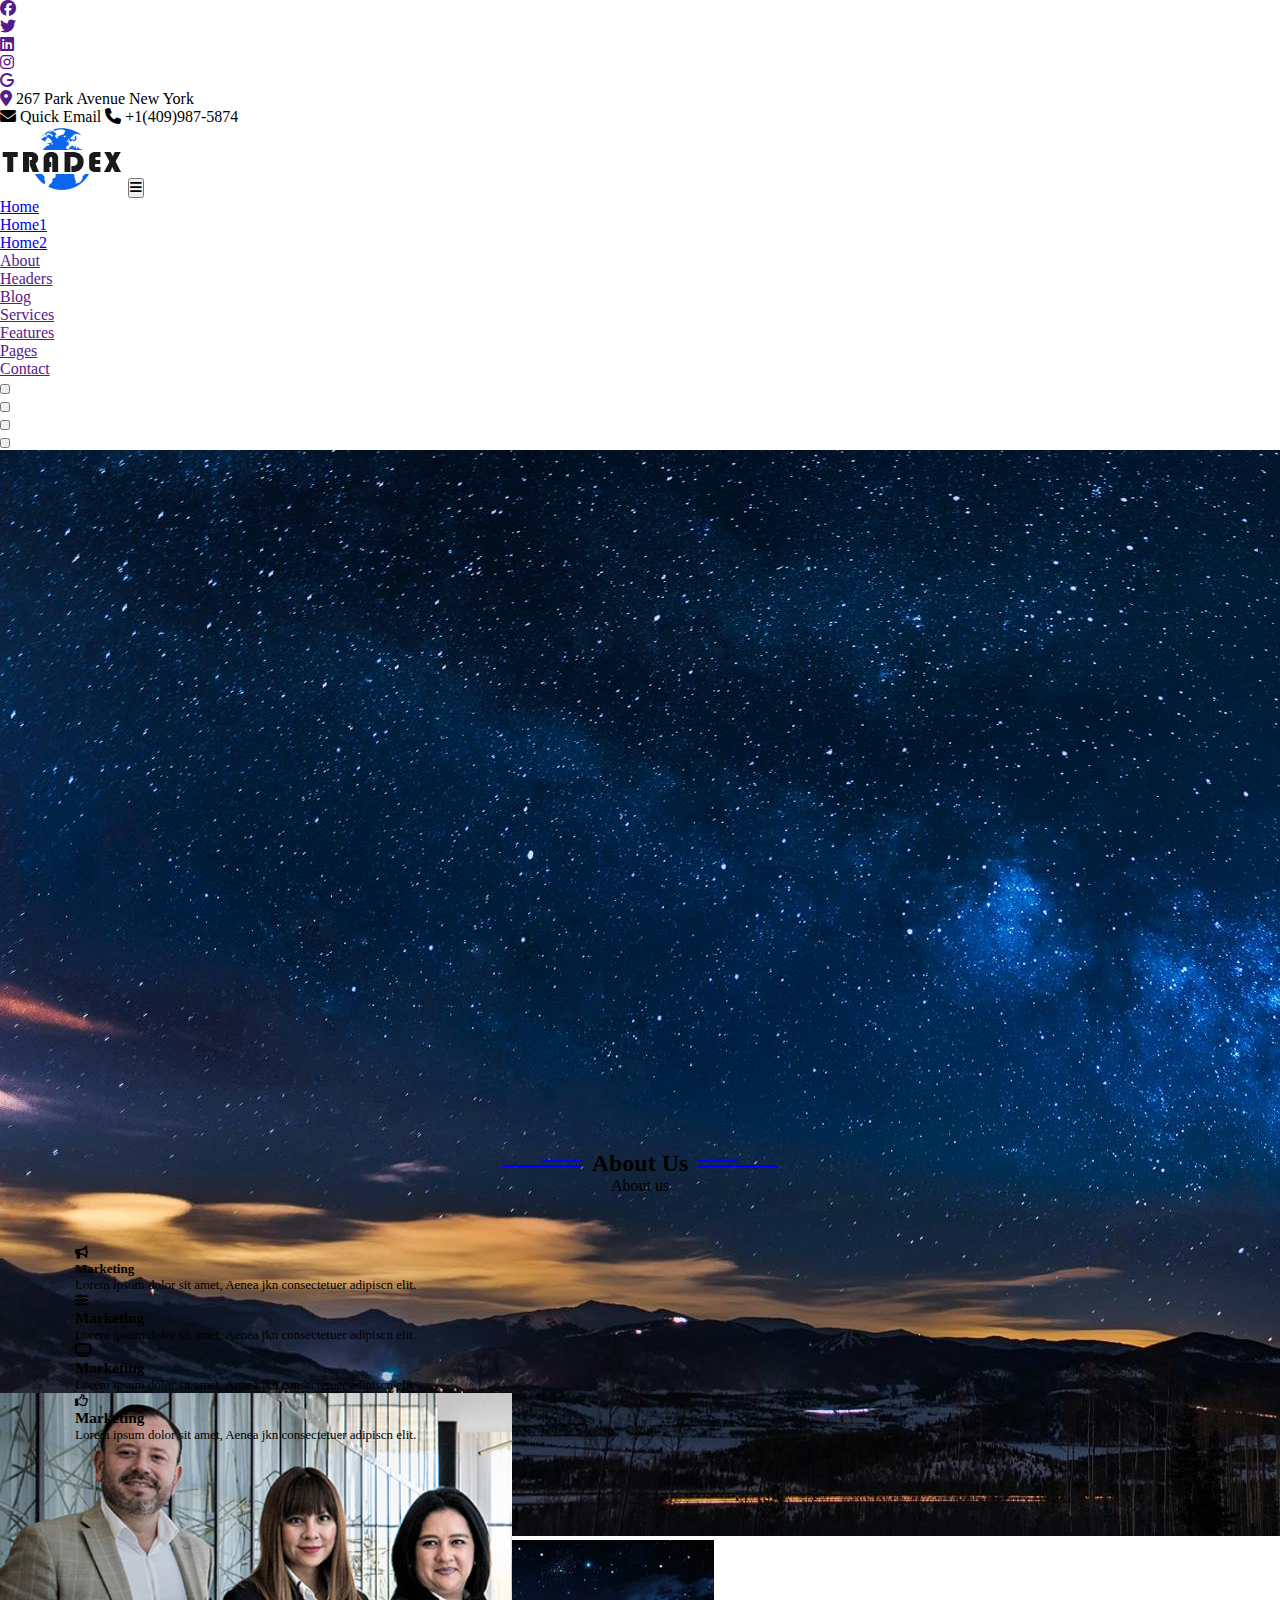
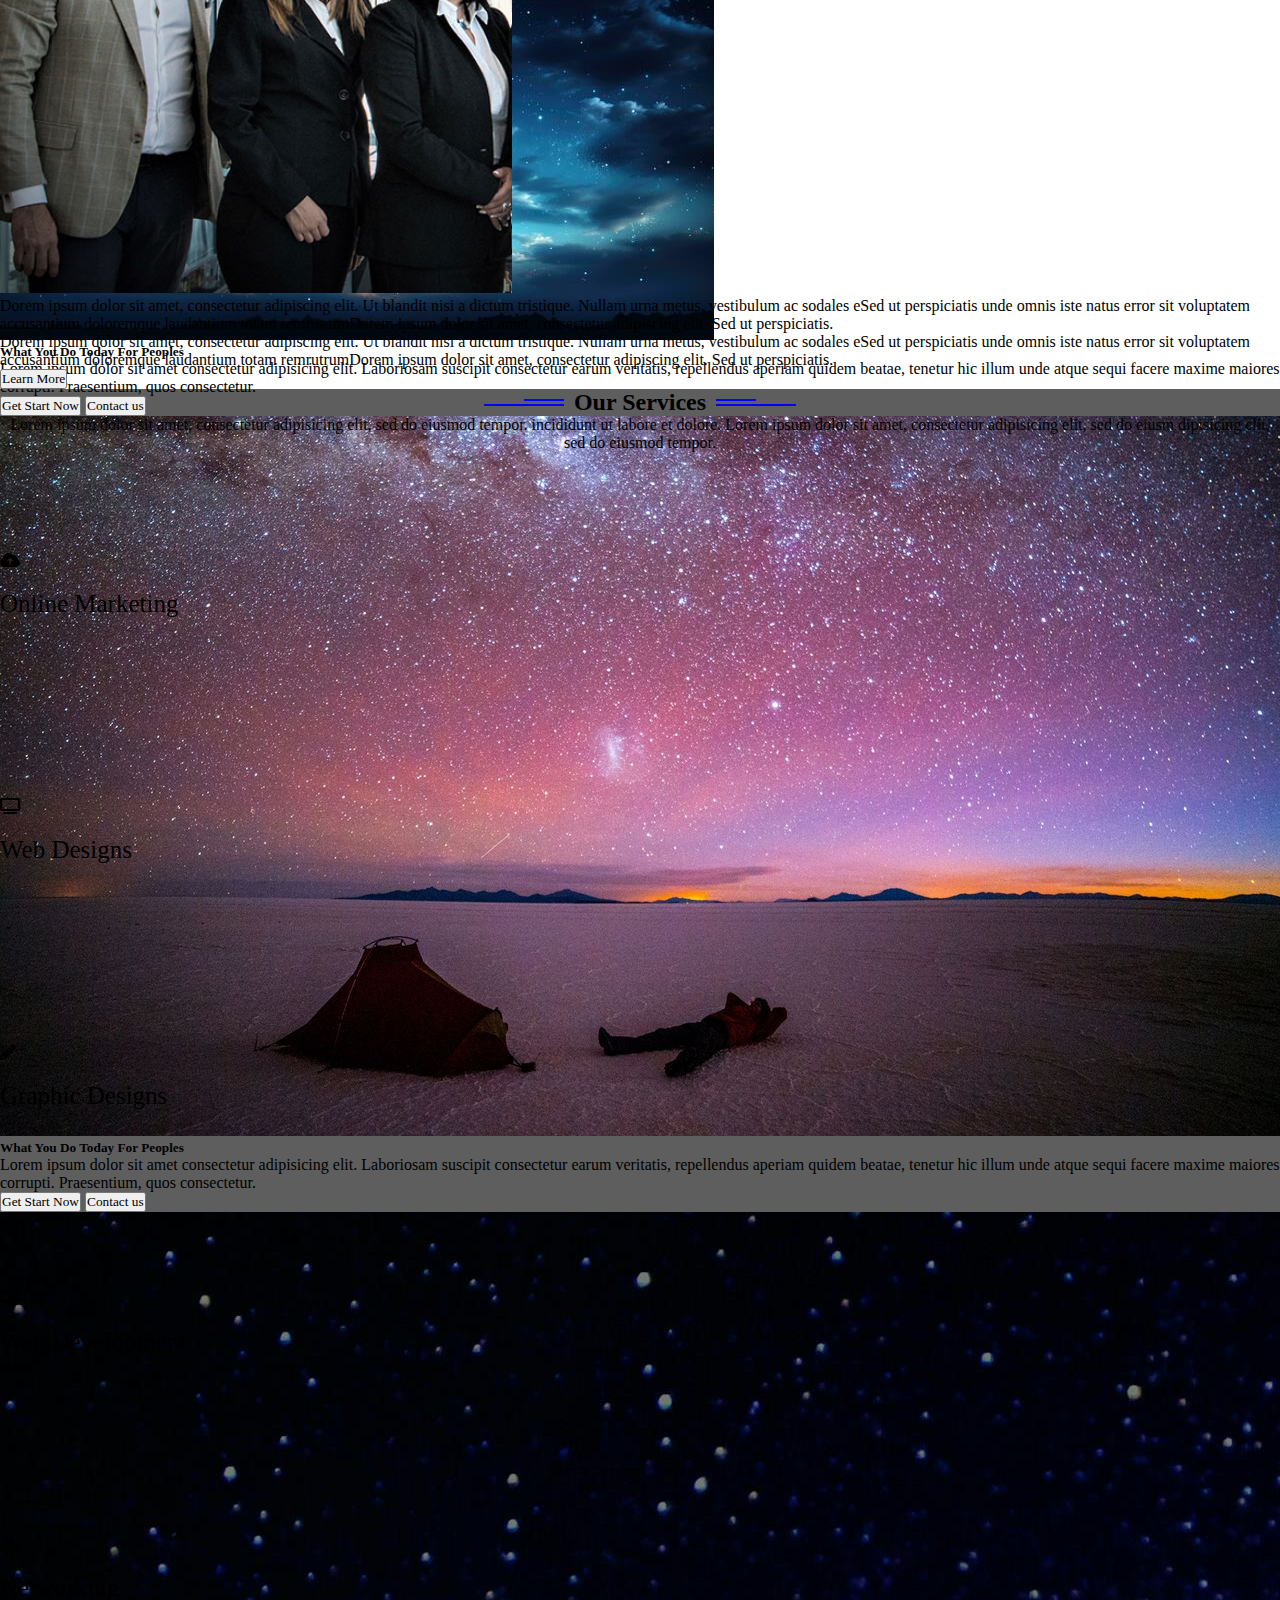
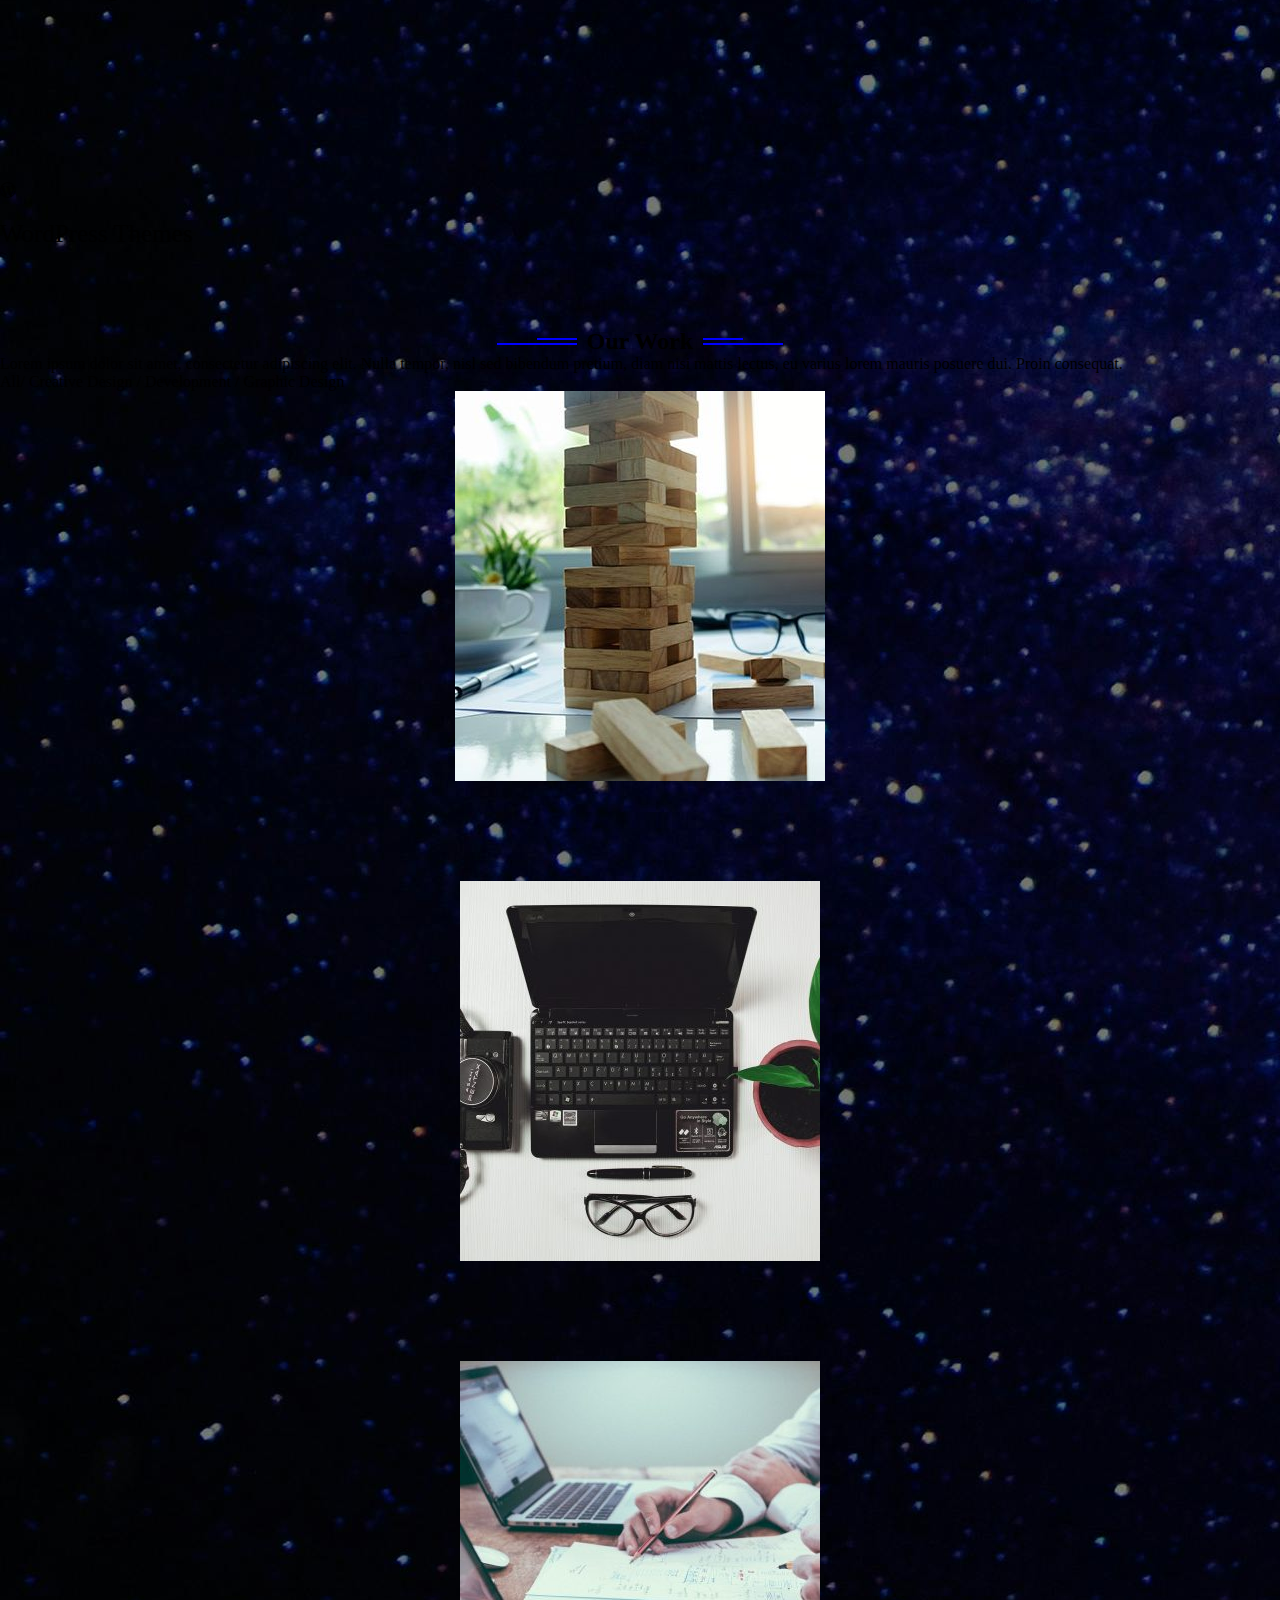
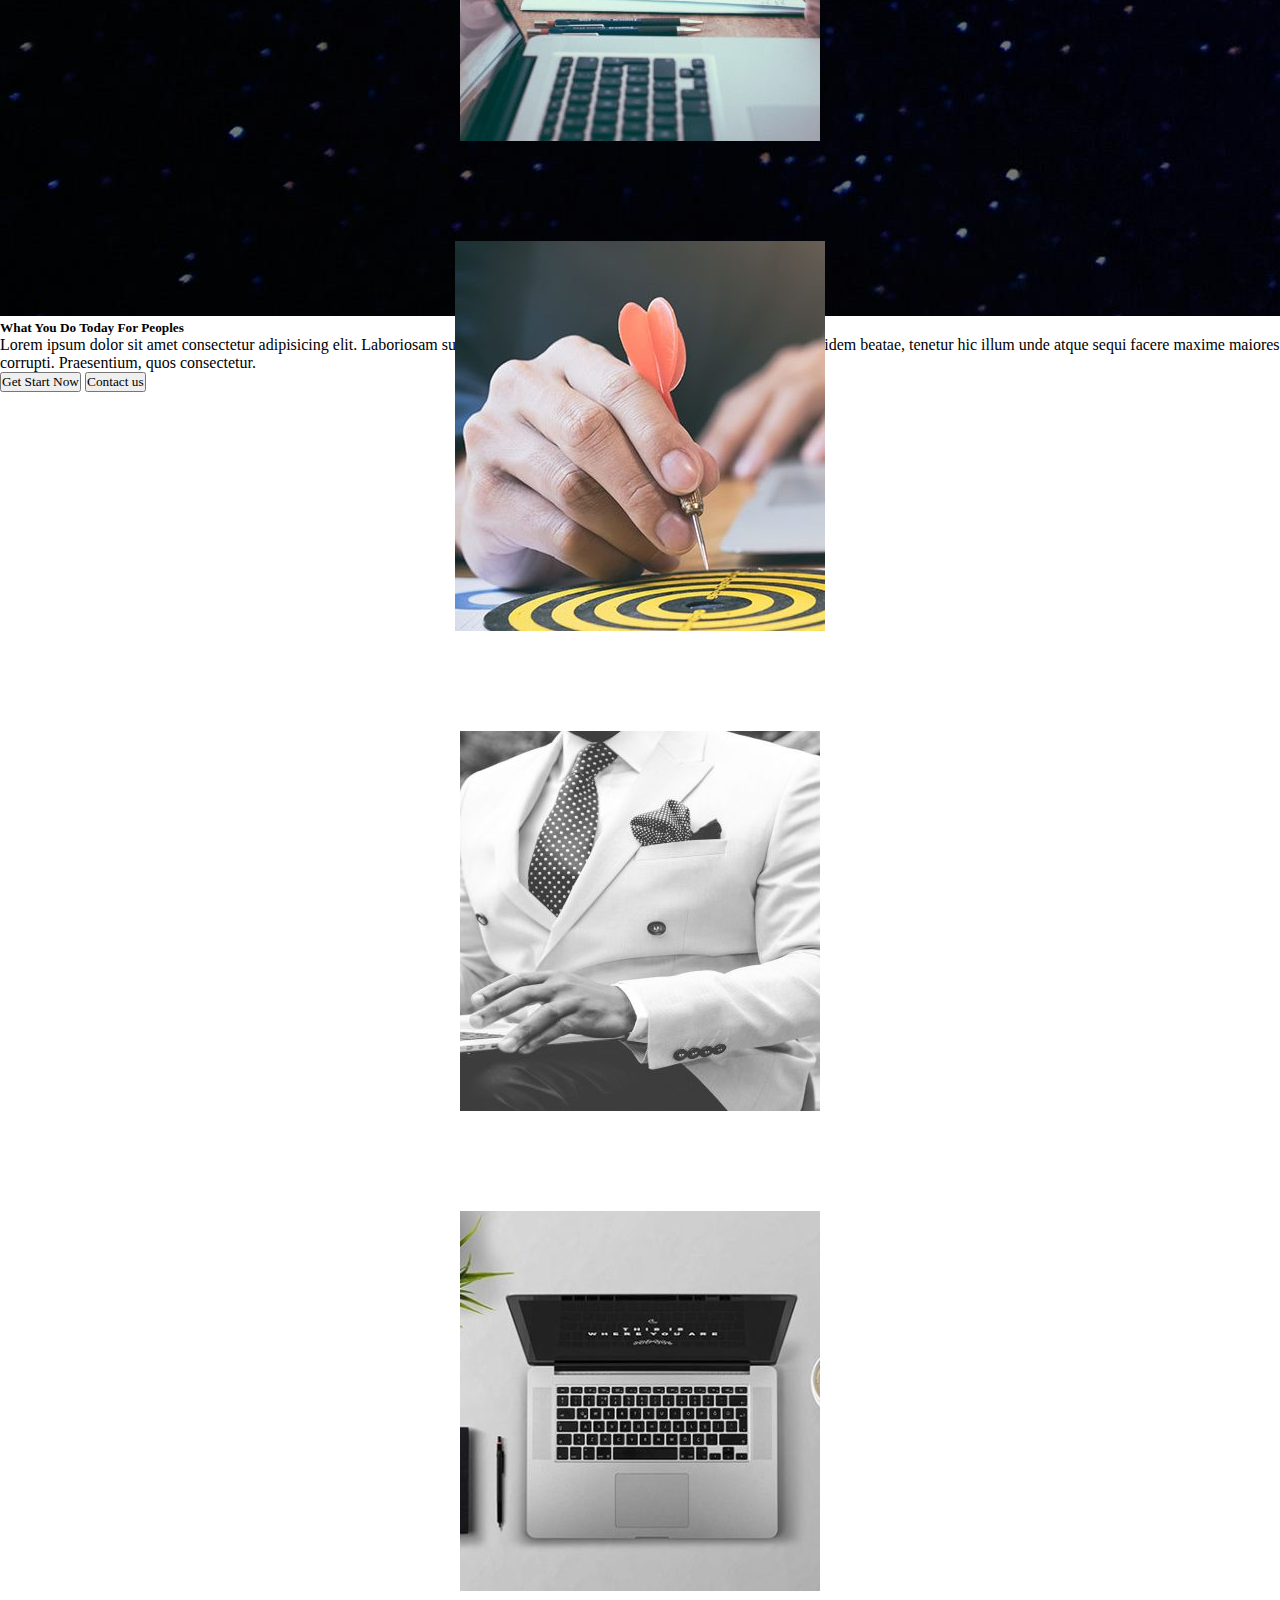
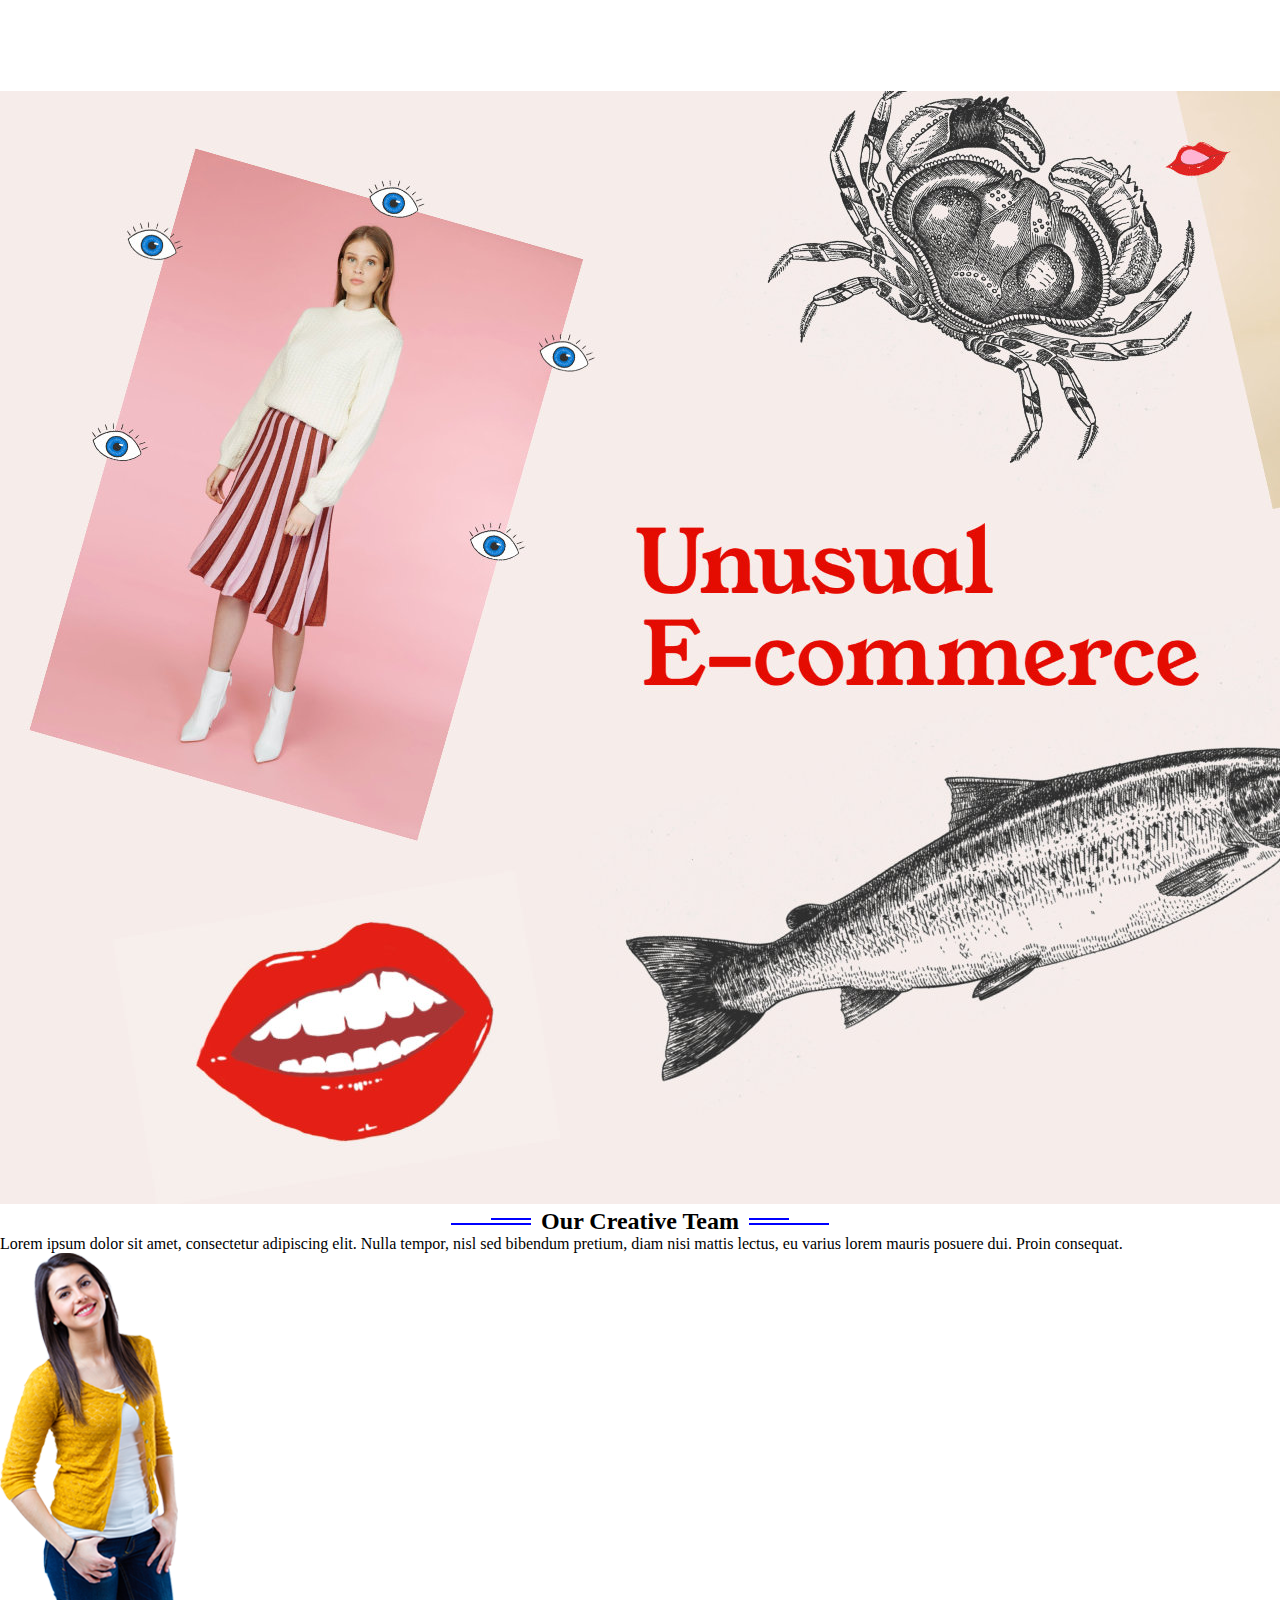
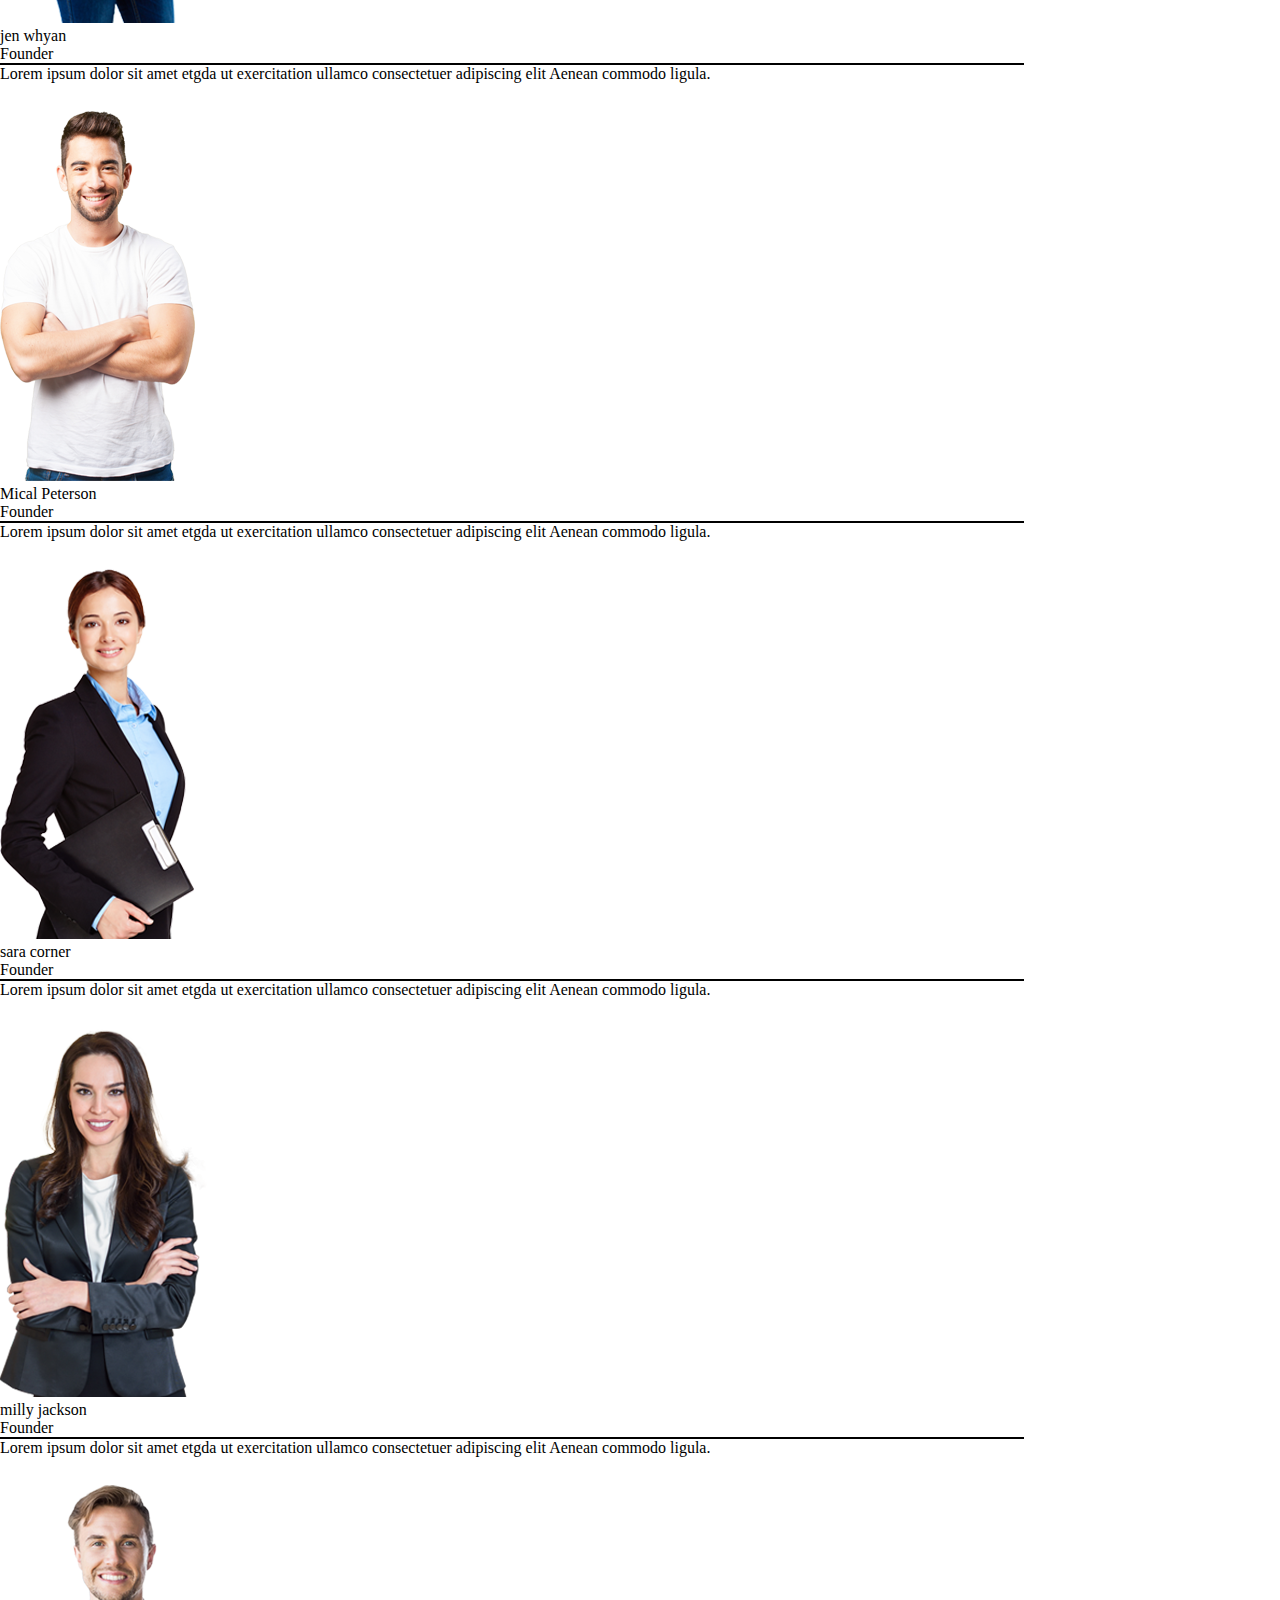
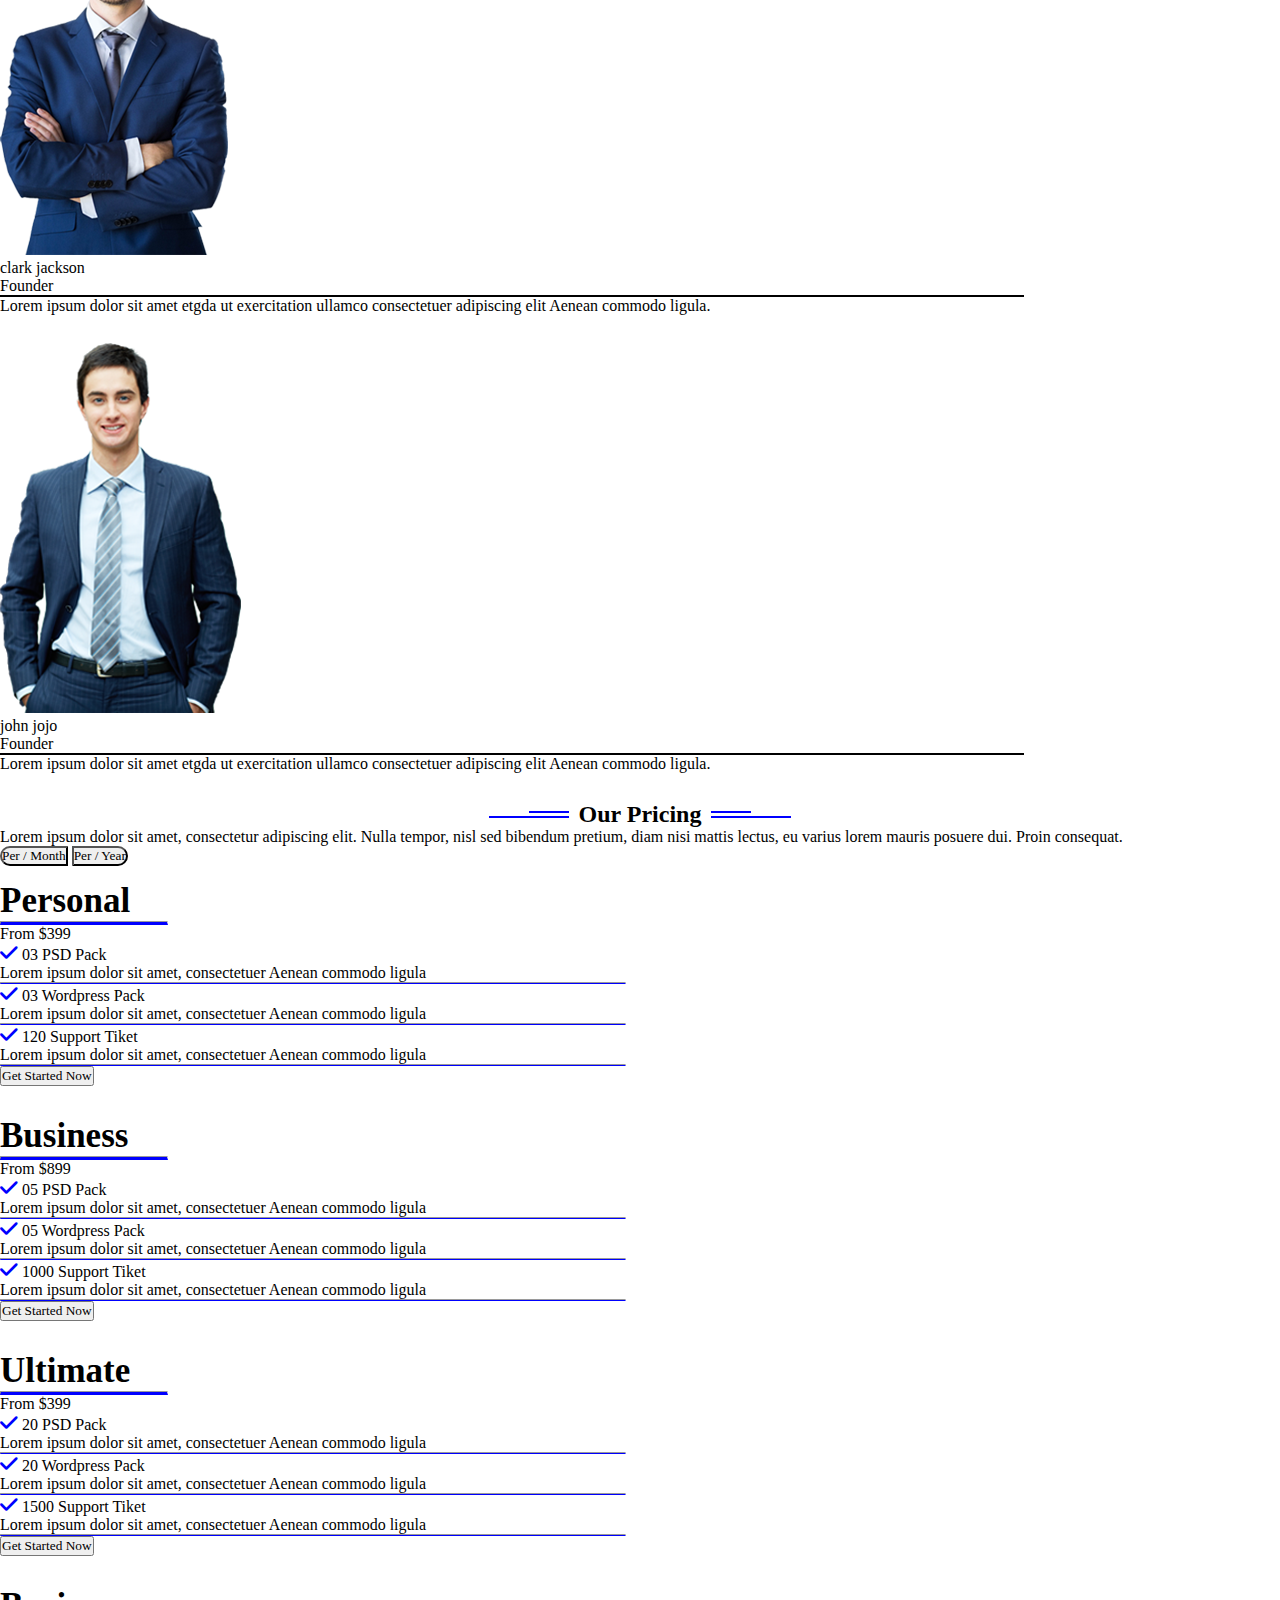
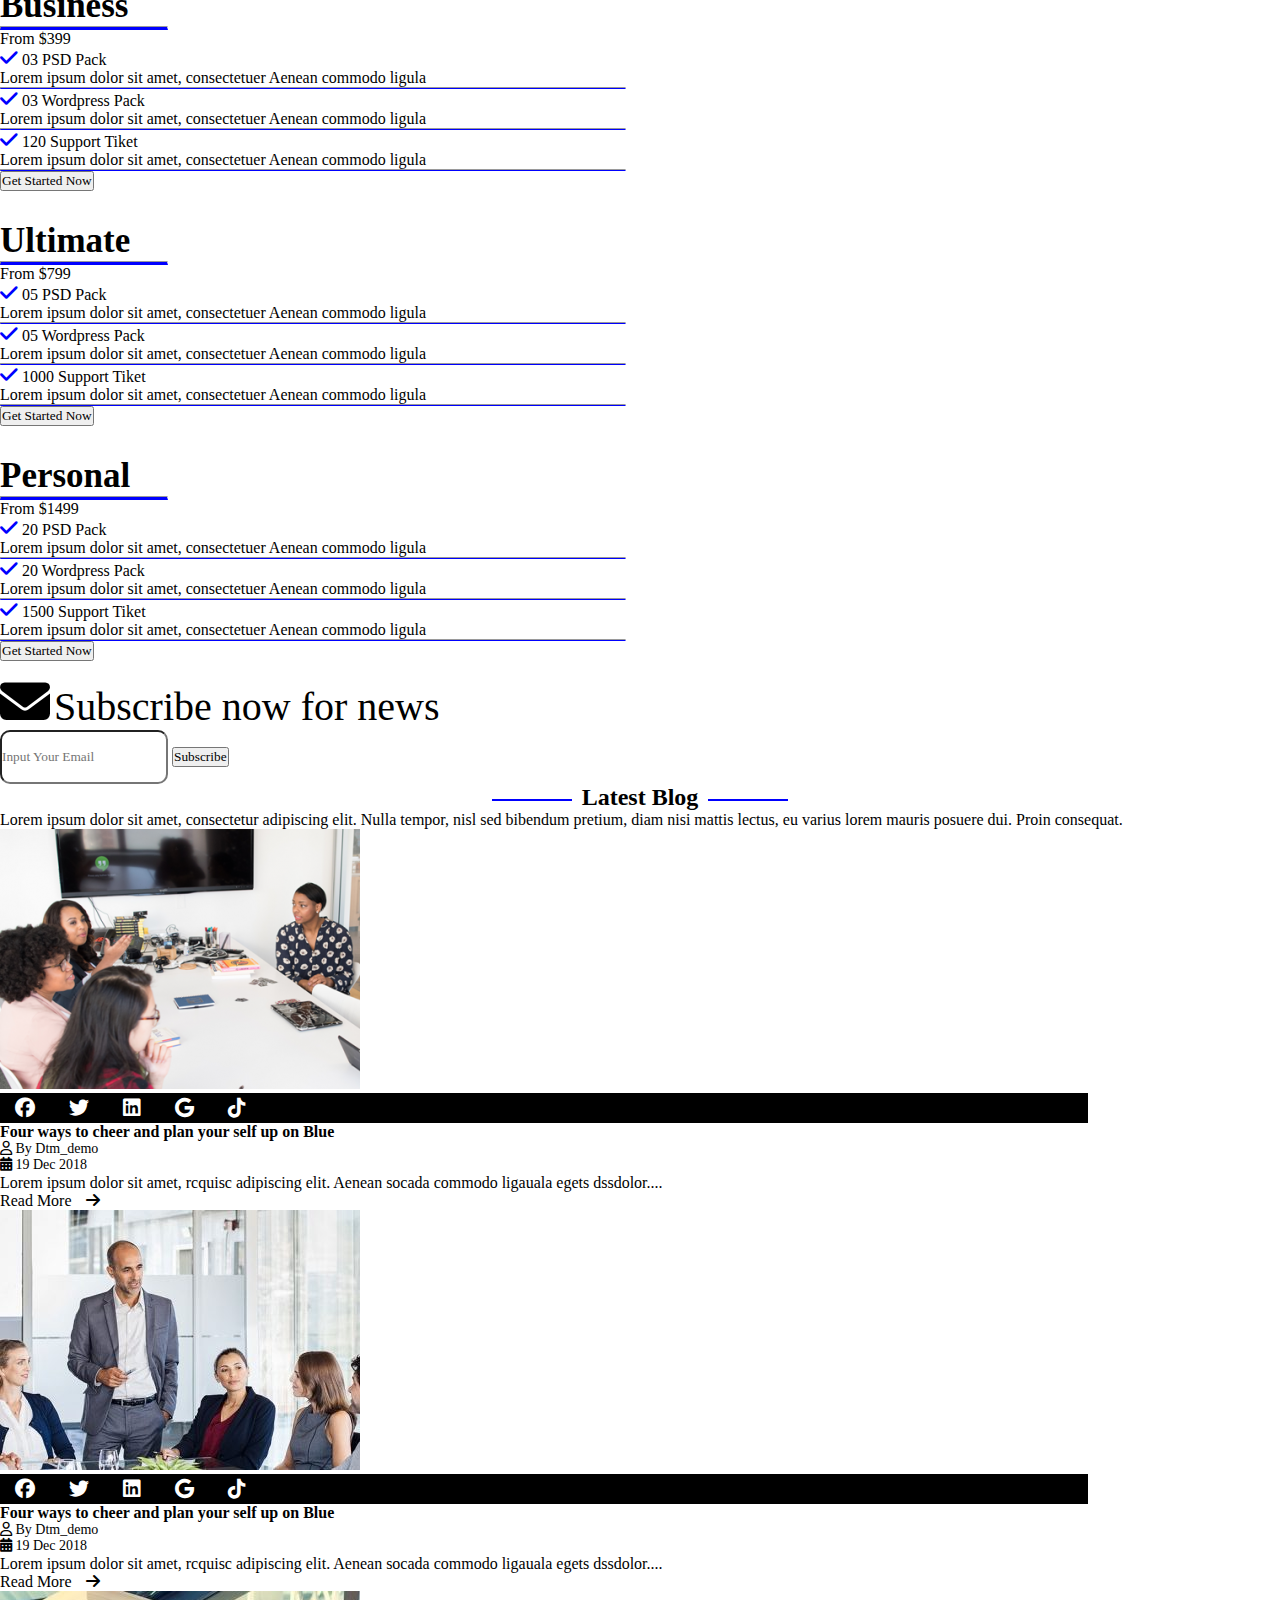
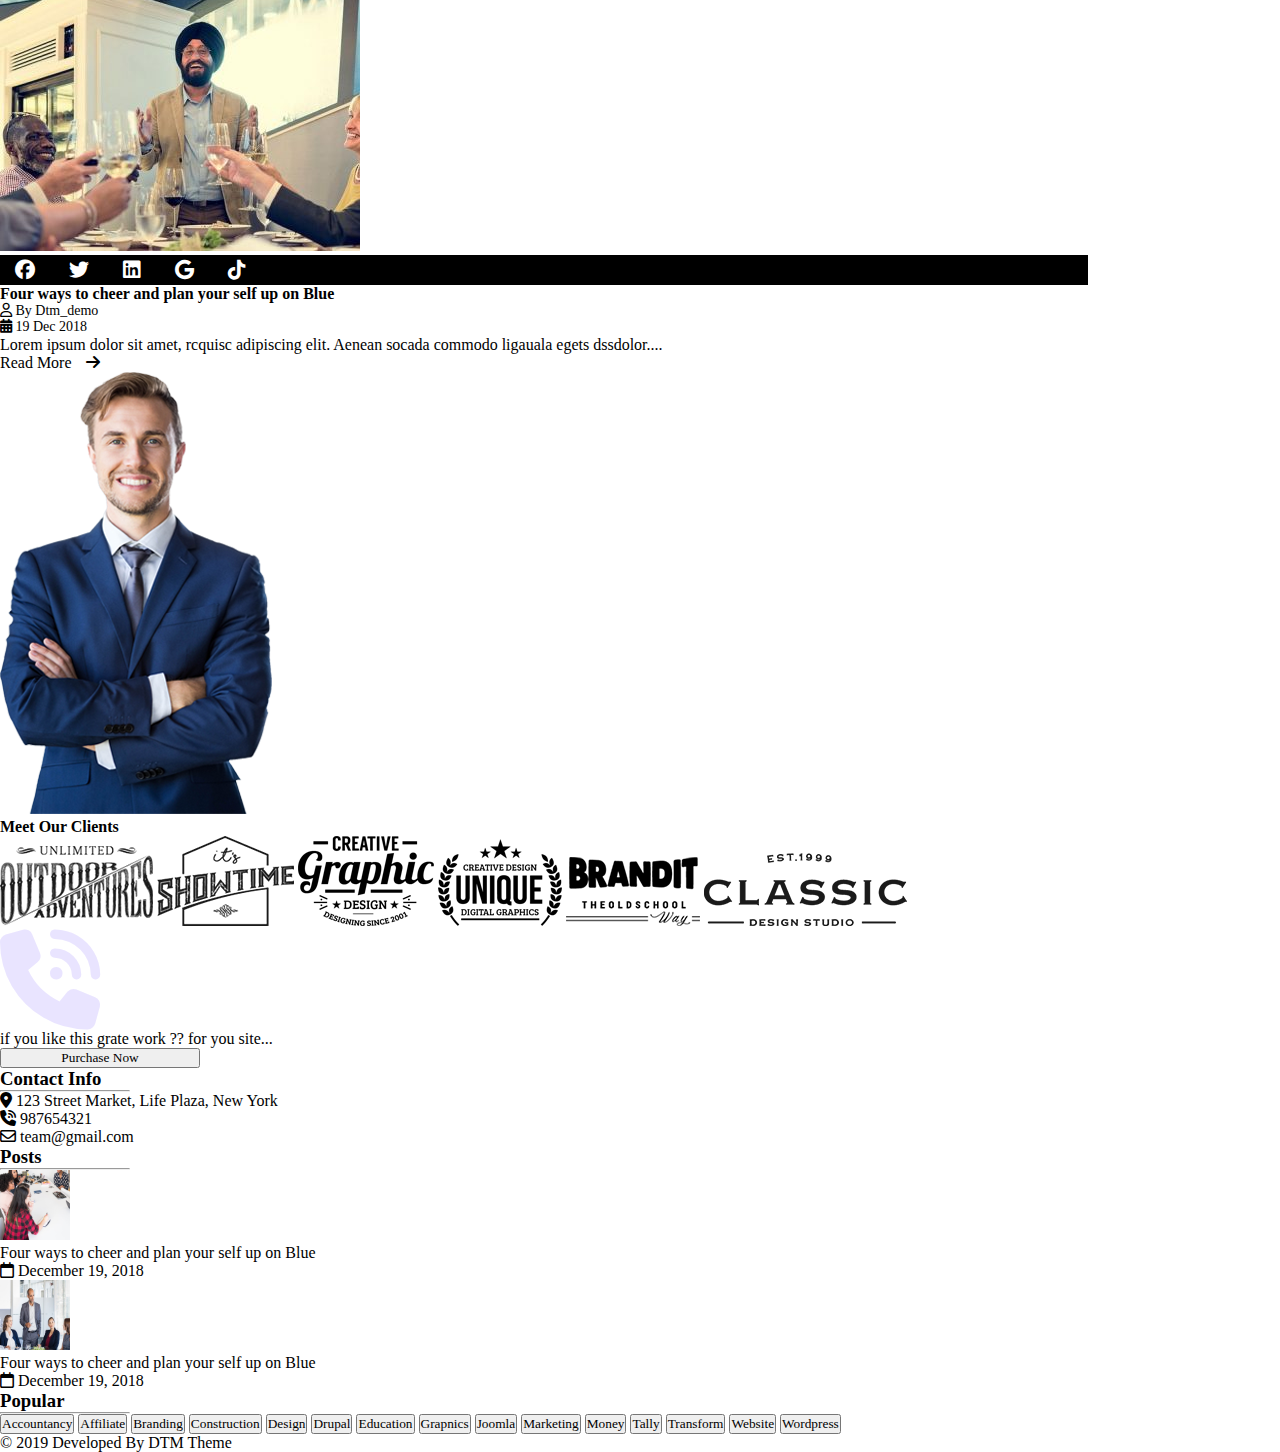
<file: Sites/site3/index.html>
<!DOCTYPE html>
<html lang="en">
<head>
    <meta charset="UTF-8">
    <meta name="viewport" content="width=device-width, initial-scale=1.0">
    <title>Document</title>
    <!-- font awesome -->
    <link rel="stylesheet" href="css/all.css">
    <!-- animated -->
    <link rel="stylesheet" href="https://cdnjs.cloudflare.com/ajax/libs/animate.css/4.1.1/animate.min.css" integrity="sha512-c42qTSw/wPZ3/5LBzD+Bw5f7bSF2oxou6wEb+I/lqeaKV5FDIfMvvRp772y4jcJLKuGUOpbJMdg/BTl50fJYAw==" crossorigin="anonymous" referrerpolicy="no-referrer" />
    <!-- Bootstrap -->
    <link href="https://cdn.jsdelivr.net/npm/bootstrap@5.1.3/dist/css/bootstrap.min.css" rel="stylesheet" integrity="sha384-1BmE4kWBq78iYhFldvKuhfTAU6auU8tT94WrHftjDbrCEXSU1oBoqyl2QvZ6jIW3" crossorigin="anonymous">
    <!-- style -->
    <link rel="stylesheet" href="css/styles.css">
</head>
<body>
    <div class="bg-primary d-none d-lg-flex">
        <div class="container-lg">
            <div class=" row justify-content-between w-100 mx-auto py-2 ">
                <div class=" col-6 row align-items-center">
                    <ul class="nav border-end col-6 justify-content-between">
                        <li class="nav-item col-2"> <a href=""><i class="fa-brands fa-facebook text-white"></i></a></li>
                        <li class="nav-item col-2"><a href=""><i class="fa-brands fa-twitter text-white"></i></a></li>
                        <li class="nav-item col-2"><a href=""><i class="fa-brands fa-linkedin text-white"></i></a></li>
                        <li class="nav-item col-2"><a href=""><i class="fa-brands fa-instagram text-white"></i></a></li>
                        <li class="nav-item col-2"><a href=""><i class="fa-brands fa-g text-white"></i></a></li>
                    </ul>
                    <div class="col-6 row align-items-center">
                        <a class="col-2" href=""><i class="fa-solid fa-location-dot text-white "></i></a>
                        <span class="col-10 fs-6 text-white ">267 Park Avenue New York</span>
                    </div>
                </div>
                <div class=" col-4  ">
                    <i class="fa-solid fa-envelope text-white"></i>
                    <span class="text-white border-end pe-3 me-3 ">Quick Email</span>
                    <i class="fa-solid fa-phone text-white"></i>
                    <span class="text-white">+1(409)987-5874</span>
                </div>
            </div>
        </div>
    </div>
    <div class="navbar navbar-expand-lg navbar-light bg-light">
        <div class="container-lg">
            <a class="nav-brand" href=""><img src="./imgs/Logo.png" alt=""></a>
            <button class="navbar-toggler btn btn-dark" data-bs-toggle="collapse" data-bs-target="#navContent"><i class="fa-solid fa-bars"></i></button>
            <div class="collapse navbar-collapse" id="navContent">
                <ul class="navbar-nav m-auto row">
                    <li class="nav-item col dropdown">
                        <a class="nav-link dropdown-toggle" href="#" id="dd"  data-bs-toggle="dropdown">Home</a>
                        <ul class="dropdown-menu" aria-labelledby="dd">
                          <li><a class="dropdown-item" href="#">Home1</a></li>
                          <li><a class="dropdown-item" href="#">Home2</a></li>
                        </ul>
                    </li>
                    <li class="nav-item col"><a href="" class="nav-link">About</a></li>
                    <li class="nav-item col"><a href="" class="nav-link">Headers</a></li>
                    <li class="nav-item col"><a href="" class="nav-link">Blog</a></li>
                    <li class="nav-item col"><a href="" class="nav-link">Services</a></li>
                    <li class="nav-item col"><a href="" class="nav-link">Features</a></li>
                    <li class="nav-item col"><a href="" class="nav-link">Pages</a></li>
                    <li class="nav-item col"><a href="" class="nav-link">Contact</a></li>
                </ul>
            </div>
        </div> 
    </div>
    <div id="carouselExampleCaptions" class="carousel slide position-relative" data-bs-ride="carousel">
        <div class="carousel-indicators mx-5 align-items-end" style="flex-direction: column; bottom: 40%; width: 10px; left:90%;">
          <button type="button" data-bs-target="#carouselExampleCaptions" data-bs-slide-to="0" class="active" style="width: 10px; height: 10px;" aria-current="true" aria-label="Slide 1"></button>
          <button type="button" data-bs-target="#carouselExampleCaptions" data-bs-slide-to="1" aria-label="Slide 2" style="width: 10px; height: 10px;"></button>
          <button type="button" data-bs-target="#carouselExampleCaptions" data-bs-slide-to="2" aria-label="Slide 3" style="width: 10px; height: 10px;">
          <button type="button" data-bs-target="#carouselExampleCaptions" data-bs-slide-to="3" aria-label="Slide 4" style="width: 10px; height: 10px;"></button>
        </div> 
        <div class="carousel-inner" style="height: 700px;">
          <div class="carousel-item active h-100 position-relative">
            <img src="./imgs/1.jpg" class="d-block w-100 h-100" alt="...">
            <div class="carousel-caption d-none d-md-block " style="bottom: 35%;" >
              <h5 class="h1 fs-1 my-5"></h5>
              <p class="fs-5 mb-5"></p>
              <div class="d-flex justify-content-center">
                <!-- <button class="btn btn-primary btn-lg rounded-pill">Get Start Now</button>
                <button class="btn btn-dark btn-lg rounded-pill bg-transparent border ">Contact us</button> -->
              </div>
            </div>
          </div>
          <div class="carousel-item h-100">
            <img src="./imgs/2.jpg" class="d-block w-100 h-100" alt="...">
            <div class="carousel-caption d-none d-md-block " style="bottom: 35%;" >
                <h5 class="h1 fs-1 my-5">What You Do Today For Peoples</h5>
                <p class="fs-5 mb-5">Lorem ipsum dolor sit amet consectetur adipisicing elit. Laboriosam suscipit consectetur earum veritatis, repellendus aperiam quidem beatae, tenetur hic illum unde atque sequi facere maxime maiores corrupti. Praesentium, quos consectetur.</p>
                <div class="d-flex justify-content-center">
                  <button class="btn btn-primary btn-lg rounded-pill">Get Start Now</button>
                  <button class="btn btn-dark btn-lg rounded-pill bg-transparent border ">Contact us</button>
                </div>
              </div>
          </div>
          <div class="carousel-item h-100">
            <img src="./imgs/3.jpg" class="d-block w-100 h-100" alt="...">
            <div class="carousel-caption d-none d-md-block " style="bottom: 35%;" >
                <h5 class="h1 fs-1 my-5">What You Do Today For Peoples</h5>
                <p class="fs-5 mb-5">Lorem ipsum dolor sit amet consectetur adipisicing elit. Laboriosam suscipit consectetur earum veritatis, repellendus aperiam quidem beatae, tenetur hic illum unde atque sequi facere maxime maiores corrupti. Praesentium, quos consectetur.</p>
                <div class="d-flex justify-content-center">
                  <button class="btn btn-primary btn-lg rounded-pill">Get Start Now</button>
                  <button class="btn btn-dark btn-lg rounded-pill bg-transparent border ">Contact us</button>
                </div>
              </div>
          </div>
          <div class="carousel-item h-100" >
            <img src="./imgs/4.jpg" class="d-block w-100 h-100" alt="...">
            <div class="carousel-caption d-none d-md-block " style="bottom: 35%;" >
                <h5 class="h1 fs-1 my-5">What You Do Today For Peoples</h5>
                <p class="fs-5 mb-5">Lorem ipsum dolor sit amet consectetur adipisicing elit. Laboriosam suscipit consectetur earum veritatis, repellendus aperiam quidem beatae, tenetur hic illum unde atque sequi facere maxime maiores corrupti. Praesentium, quos consectetur.</p>
                <div class="d-flex justify-content-center">
                  <button class="btn btn-primary btn-lg rounded-pill">Get Start Now</button>
                  <button class="btn btn-dark btn-lg rounded-pill bg-transparent border ">Contact us</button>
                </div>
              </div>
          </div>
        </div>
        <!-- <button class="carousel-control-prev" type="button" data-bs-target="#carouselExampleCaptions" data-bs-slide="prev">
          <span class="carousel-control-prev-icon" aria-hidden="true"></span>
          <span class="visually-hidden">Previous</span>
        </button>
        <button class="carousel-control-next" type="button" data-bs-target="#carouselExampleCaptions" data-bs-slide="next">
          <span class="carousel-control-next-icon" aria-hidden="true"></span>
          <span class="visually-hidden">Next</span>
        </button> -->
      </div>
      <div class="abt pt-4 my-4" style=" text-align: center; position: relative;">
          <h2 class="deco" style="position: relative;"><span>About Us</span></h2>
      </div>
      <p class="text-muted pb-4" style="text-align: center;">About us</p>
      <div class="row position-relative justify-content-center h-100">
        <div class="left1 m-2 col-lg-3 col-md-5 col-sm-12 bg-white shadow-lg align-items-start h-75 "> 
          <div class="d-flex">
            <i class="fa-solid fa-bullhorn  border-end border-muted m-2 p-3"></i>
            <div class="">
              <h4 class="pt-2">Marketing</h4>
              <p class="text-secondary">Lorem ipsum dolor sit amet, Aenea jkn consectetuer adipiscn elit.</p>
            </div>
          </div>
          <div class="d-flex ">
            <i class="fa-solid fa-sliders  border-end border-muted m-2 p-3"></i>
            <div class="">
              <h3 class="pt-2">Marketing</h3>
              <p class="text-muted">Lorem ipsum dolor sit amet, Aenea jkn consectetuer adipiscn elit.</p>
            </div>
          </div>
          <div class="d-flex">
            <i class="fa-solid fa-tv  border-end border-muted m-2 p-3"></i>
            <div class="">
              <h3 class="pt-2">Marketing</h3>
              <p class="text-muted">Lorem ipsum dolor sit amet, Aenea jkn consectetuer adipiscn elit.</p>
            </div>
          </div>
          <div class="d-flex">
            <i class="fa-regular fa-thumbs-up border-end border-muted m-2 p-3"></i>
            <div class="">
              <h3 class="pt-2">Marketing</h3>
              <p class="text-muted">Lorem ipsum dolor sit amet, Aenea jkn consectetuer adipiscn elit.</p>
            </div>
          </div>
        </div>
        <div class="m-2 col-lg-5 col-md-6 col-sm-12" style="height: 100%; ">
          <img src="./imgs/p1.jpg" class="w-100" alt="" style="height: 500px;">
        </div>
        <div class="mt-4 col-lg-3 col-md-12 col-sm-12">
          <p>
            Dorem ipsum dolor sit amet, consectetur adipiscing elit. Ut blandit nisi a dictum tristique. Nullam urna metus, vestibulum ac sodales eSed ut perspiciatis unde omnis iste natus error sit voluptatem accusantium doloremque laudantium totam remrutrumDorem ipsum dolor sit amet, consectetur adipiscing elit. Sed ut perspiciatis.
          </p>
          <p>
            Dorem ipsum dolor sit amet, consectetur adipiscing elit. Ut blandit nisi a dictum tristique. Nullam urna metus, vestibulum ac sodales eSed ut perspiciatis unde omnis iste natus error sit voluptatem accusantium doloremque laudantium totam remrutrumDorem ipsum dolor sit amet, consectetur adipiscing elit. Sed ut perspiciatis.
          </p>
          <button class="btn btn-primary rounded-pill">Learn More</button>
        </div> 
      </div>
      <div>
        <div class=" office ">
          <div class="dark">
            <div class="abt pt-4 my-4" style=" text-align: center; position: relative;">
              <h2 class="deco" style="position: relative;"><span class="text-light">Our Services</span></h2>
            </div>
          <p class="text-light pb-4 w-75 m-auto" style="text-align: center;">Lorem ipsum dolor sit amet, consectetur adipisicing elit, sed do eiusmod tempor. incididunt ut labore et dolore. Lorem ipsum dolor sit amet, consectetur adipisicing elit, sed do eiusm dipisicing elit, sed do eiusmod tempor.</p>
          <div class=" row justify-content-evenly px-5 container-lg mx-auto">
              <div class="col-lg-4 col-md-6 col-sm-12 p-5">
                <div class="parent bg-dark text-light text-center fs-1 bg-transparent border d-flex align-items-center justify-content-center" style="flex-direction: column;">
                  <i class="fa-solid fa-cloud-arrow-up "></i>
                  <p>Online Marketing</p>
                  <div class="child bg-light text-dark fs-5 d-flex justify-content-center align-items-center" style="flex-direction: column;" >
                    <p class="fs-2">online marketting</p>
                    <p class="px-2">Lorem ipsum dolor sit amet, consectetur adipisicing elit, sed do eiusmod tempor. incididunt ut labore et dolore. Lorem ipsum dolor sit amet.</p>
                    <button class="btn btn-primary rounded-pill">Read More</button>
                  </div>
                </div>
              </div>
              <div class="col-lg-4 col-md-6 col-sm-12 p-5">
                <div class="parent bg-dark text-light text-center fs-1 bg-transparent border d-flex align-items-center justify-content-center" style="flex-direction: column;">
                  <i class="fa-solid fa-tv "></i>
                  <p>Web Designs</p>
                  <div class="child bg-light text-dark fs-5 d-flex justify-content-center align-items-center" style="flex-direction: column;" >
                    <p class="fs-2">online marketting</p>
                    <p class="px-2">Lorem ipsum dolor sit amet, consectetur adipisicing elit, sed do eiusmod tempor. incididunt ut labore et dolore. Lorem ipsum dolor sit amet.</p>
                    <button class="btn btn-primary rounded-pill">Read More</button>
                  </div>
                </div>
              </div>
              <div class="col-lg-4 col-md-6 col-sm-12 p-5">
                <div class="parent bg-dark text-light text-center fs-1 bg-transparent border d-flex align-items-center justify-content-center" style="flex-direction: column;">
                  <i class="fa-solid fa-pencil "></i>
                  <p>Graphic Designs</p>
                  <div class="child bg-light text-dark fs-5 d-flex justify-content-center align-items-center" style="flex-direction: column;" >
                    <p class="fs-2">Graphic Designs</p>
                    <p class="px-2">Lorem ipsum dolor sit amet, consectetur adipisicing elit, sed do eiusmod tempor. incididunt ut labore et dolore. Lorem ipsum dolor sit amet.</p>
                    <button class="btn btn-primary rounded-pill">Read More</button>
                  </div>
                </div>
              </div>
              <div class="col-lg-4 col-md-6 col-sm-12 p-5">
                <div class="parent bg-dark text-light text-center fs-1 bg-transparent border d-flex align-items-center justify-content-center" style="flex-direction: column;">
                  <i class="fa-solid fa-desktop "></i>
                  <p>Web Development</p>
                  <div class="child bg-light text-dark fs-5 d-flex justify-content-center align-items-center" style="flex-direction: column;" >
                    <p class="fs-2">Web Development</p>
                    <p class="px-2">Lorem ipsum dolor sit amet, consectetur adipisicing elit, sed do eiusmod tempor. incididunt ut labore et dolore. Lorem ipsum dolor sit amet.</p>
                    <button class="btn btn-primary rounded-pill">Read More</button>
                  </div>
                </div>
              </div>
              <div class="col-lg-4 col-md-6 col-sm-12 p-5">
                <div class="parent bg-dark text-light text-center fs-1 bg-transparent border d-flex align-items-center justify-content-center" style="flex-direction: column;">
                  <i class="fa-solid fa-network-wired "></i>
                  <p>Networking</p>
                  <div class="child bg-light text-dark fs-5 d-flex justify-content-center align-items-center" style="flex-direction: column;" >
                    <p class="fs-2">Networking</p>
                    <p class="px-2">Lorem ipsum dolor sit amet, consectetur adipisicing elit, sed do eiusmod tempor. incididunt ut labore et dolore. Lorem ipsum dolor sit amet.</p>
                    <button class="btn btn-primary rounded-pill">Read More</button>
                  </div>
                </div>
              </div>
              <div class="col-lg-4 col-md-6 col-sm-12 p-5">
                <div class="parent bg-dark text-light text-center fs-1 bg-transparent border d-flex align-items-center justify-content-center" style="flex-direction: column;">
                  <i class="fa-brands fa-wordpress-simple "></i>
                  <p>WordPress Themes</p>
                  <div class="child bg-light text-dark fs-5 d-flex justify-content-center align-items-center" style="flex-direction: column;" >
                    <p class="fs-2">WordPress Themes</p>
                    <p class="px-2">Lorem ipsum dolor sit amet, consectetur adipisicing elit, sed do eiusmod tempor. incididunt ut labore et dolore. Lorem ipsum dolor sit amet.</p>
                    <button class="btn btn-primary rounded-pill">Read More</button>
                  </div>
                </div>
              </div>
            </div>
          </div>
        </div>
      </div>
      <div>
        <div class="abt pt-4 my-4" style=" text-align: center; position: relative;">
          <h2 class="deco" style="position: relative;"><span class="text-dark">Our Work</span></h2>
        </div>
        <p class="text-center w-75 mx-auto text-muted">Lorem ipsum dolor sit amet, consectetur adipiscing elit. Nulla tempor, nisl sed bibendum pretium, diam nisi mattis lectus, eu varius lorem mauris posuere dui. Proin consequat.</p>
        <div class="row text-dark justify-content-center align-items-center mx-auto links">
          <a href="" class="col-lg-2 col-sm-5">All<span class="ms-5">/</span></a>
          <a href="" class="col-lg-2 col-sm-5">Creative Design <span class="ms-5">/</span></a>
          <a href="" class="col-lg-2 col-sm-5">Development <span class="ms-5">/</span></a>
          <a href="" class="col-lg-2 col-sm-5">Graphic Design</a>
        </div>
        <div class="row container-sm mx-auto justify-content-between mt-5" >
          <div class="parent2 col-lg-4 col-md-5 col-sm-12 p-0">
            <img src="./imgs/b1.jpg" alt="">
            <div class="child2">
              <div>
                <p>Developement, Graphic Design</p>
                <p>Project Title 1</p>
              </div>
              <i class="fa-solid fa-plus"></i>
            </div>
          </div>
          <div class="parent2 col-lg-4 col-md-5 col-sm-12 p-0">
            <img src="./imgs/b2.jpg" alt="">
            <div class="child2">
              <div>
                <p>Developement, Graphic Design</p>
                <p>Project Title 2</p>
              </div>
              <i class="fa-solid fa-plus"></i>
            </div>
          </div>
          <div class="parent2 col-lg-4 col-md-5 col-sm-12 p-0">
            <img src="./imgs/b3.jpg" alt="">
            <div class="child2">
              <div>
                <p>Creative Design, Developement, Graphic Design, Networking</p>
                <p>Project Title 3</p>
              </div>
              <i class="fa-solid fa-plus"></i>
            </div>
          </div>
          <div class="parent2 col-lg-4 col-md-5 col-sm-12 p-0">
            <img src="./imgs/b4.jpg" alt="">
            <div class="child2">
              <div>
                <p>Developement, Graphic Design</p>
                <p>Project Title 4</p>
              </div>
              <i class="fa-solid fa-plus"></i>
            </div>
          </div>
          <div class="parent2 col-lg-4 col-md-5 col-sm-12 p-0">
            <img src="./imgs/b5.jpg" alt="">
            <div class="child2">
              <div>
                <p>Developement, Graphic Design</p>
                <p>Project Title 5</p>
              </div>
              <i class="fa-solid fa-plus"></i>
            </div>
          </div>
          <div class="parent2 col-lg-4 col-md-5 col-sm-12 p-0">
            <img src="./imgs/b6.jpg" alt="">
            <div class="child2">
              <div>
                <p>Developement, Graphic Design</p>
                <p>Project Title 6</p>
              </div>
              <i class="fa-solid fa-plus"></i>
            </div>
          </div>
        </div>
      </div>
      <div>
        <img src="./imgs/ecommerce-cover-2.jpg " class="w-100 h-100" alt="">
      </div>
      <div>
        <div class="abt pt-4 my-4" style=" text-align: center; position: relative;">
          <h2 class="deco" style="position: relative;"><span class="text-dark">Our Creative Team</span></h2>
        </div>
        <p class="text-center w-50 mx-auto text-muted mb-5">Lorem ipsum dolor sit amet, consectetur adipiscing elit. Nulla tempor, nisl sed bibendum pretium, diam nisi mattis lectus, eu varius lorem mauris posuere dui. Proin consequat.</p>
        <div class="row mb-5 container-lg mx-auto justify-content-evenly">
          <div class="col-lg-4 col-md-5 col-sm-12 text-center parent3" style=" position: relative;">
            <img src="./imgs/team1.png" alt="">
            <div class="bg-light shadow-lg position-absolute child3 position-relative">
              <p class="fs-4 m-0">jen whyan</p>
              <p class="text-primary mx-auto desc">Founder</p>
              <p>Lorem ipsum dolor sit amet etgda ut exercitation ullamco consectetuer adipiscing elit Aenean commodo ligula.</p>
              <div class="w-50 bg-primary row justify-content-evenly staff-sm">
                <a class="text-light col-1" href=""><i class="fa-brands fa-facebook"></i></a>
                <a class="text-light col-1"  href=""><i class="fa-brands fa-facebook"></i></a>
                <a class="text-light col-1" href=""><i class="fa-brands fa-facebook"></i></a>
                <a class="text-light col-1" href=""><i class="fa-brands fa-facebook"></i></a>
                <a class="text-light col-1" href=""><i class="fa-brands fa-facebook"></i></a>
              </div>
            </div>
          </div>
          <div class="col-lg-4 col-md-5 col-sm-12 text-center parent3" style=" position: relative;">
            <img src="./imgs/team2.png" alt="">
            <div class="bg-light shadow-lg position-absolute child3 position-relative">
              <p class="fs-4 m-0">Mical Peterson</p>
              <p class="text-primary mx-auto desc">Founder</p>
              <p>Lorem ipsum dolor sit amet etgda ut exercitation ullamco consectetuer adipiscing elit Aenean commodo ligula.</p>
              <div class="w-50 bg-primary row justify-content-evenly staff-sm">
                <a class="text-light col-1" href=""><i class="fa-brands fa-facebook"></i></a>
                <a class="text-light col-1"  href=""><i class="fa-brands fa-facebook"></i></a>
                <a class="text-light col-1" href=""><i class="fa-brands fa-facebook"></i></a>
                <a class="text-light col-1" href=""><i class="fa-brands fa-facebook"></i></a>
                <a class="text-light col-1" href=""><i class="fa-brands fa-facebook"></i></a>
              </div>
            </div>
          </div>
          <div class="col-lg-4 col-md-5 col-sm-12 text-center parent3" style=" position: relative;">
            <img src="./imgs/team3.png" alt="">
            <div class="bg-light shadow-lg position-absolute child3 position-relative">
              <p class="fs-4 m-0">sara corner</p>
              <p class="text-primary mx-auto desc">Founder</p>
              <p>Lorem ipsum dolor sit amet etgda ut exercitation ullamco consectetuer adipiscing elit Aenean commodo ligula.</p>
              <div class="w-50 bg-primary row justify-content-evenly  staff-sm">
                <a class="text-light col-1" href=""><i class="fa-brands fa-facebook"></i></a>
                <a class="text-light col-1"  href=""><i class="fa-brands fa-facebook"></i></a>
                <a class="text-light col-1" href=""><i class="fa-brands fa-facebook"></i></a>
                <a class="text-light col-1" href=""><i class="fa-brands fa-facebook"></i></a>
                <a class="text-light col-1" href=""><i class="fa-brands fa-facebook"></i></a>
              </div>
            </div>
          </div><div class="col-lg-4 col-md-5 col-sm-12 text-center parent3" style=" position: relative;">
            <img src="./imgs/team4.png" alt="">
            <div class="bg-light shadow-lg position-absolute child3 position-relative">
              <p class="fs-4 m-0">milly jackson</p>
              <p class="text-primary mx-auto desc">Founder</p>
              <p>Lorem ipsum dolor sit amet etgda ut exercitation ullamco consectetuer adipiscing elit Aenean commodo ligula.</p>
              <div class="w-50 bg-primary row justify-content-evenly staff-sm">
                <a class="text-light col-1" href=""><i class="fa-brands fa-facebook"></i></a>
                <a class="text-light col-1"  href=""><i class="fa-brands fa-facebook"></i></a>
                <a class="text-light col-1" href=""><i class="fa-brands fa-facebook"></i></a>
                <a class="text-light col-1" href=""><i class="fa-brands fa-facebook"></i></a>
                <a class="text-light col-1" href=""><i class="fa-brands fa-facebook"></i></a>
              </div>
            </div>
          </div>
          <div class="col-lg-4 col-md-5 col-sm-12 text-center parent3" style=" position: relative;">
            <img src="./imgs/team5.png" alt="">
            <div class="bg-light shadow-lg position-absolute child3 position-relative">
              <p class="fs-4 m-0">clark jackson</p>
              <p class="text-primary mx-auto desc">Founder</p>
              <p>Lorem ipsum dolor sit amet etgda ut exercitation ullamco consectetuer adipiscing elit Aenean commodo ligula.</p>
              <div class="w-50 bg-primary row justify-content-evenly  staff-sm">
                <a class="text-light col-1" href=""><i class="fa-brands fa-facebook"></i></a>
                <a class="text-light col-1"  href=""><i class="fa-brands fa-facebook"></i></a>
                <a class="text-light col-1" href=""><i class="fa-brands fa-facebook"></i></a>
                <a class="text-light col-1" href=""><i class="fa-brands fa-facebook"></i></a>
                <a class="text-light col-1" href=""><i class="fa-brands fa-facebook"></i></a>
              </div>
            </div>
          </div>
          <div class="col-lg-4 col-md-5 col-sm-12 text-center parent3" style=" position: relative;">
            <img src="./imgs/team6.png" alt="">
            <div class="bg-light shadow-lg position-absolute child3 position-relative">
              <p class="fs-4 m-0">john jojo</p>
              <p class="text-primary mx-auto desc">Founder</p>
              <p>Lorem ipsum dolor sit amet etgda ut exercitation ullamco consectetuer adipiscing elit Aenean commodo ligula.</p>
              <div class="w-50 bg-primary row justify-content-evenly staff-sm">
                <a class="text-light col-1" href=""><i class="fa-brands fa-facebook"></i></a>
                <a class="text-light col-1"  href=""><i class="fa-brands fa-facebook"></i></a>
                <a class="text-light col-1" href=""><i class="fa-brands fa-facebook"></i></a>
                <a class="text-light col-1" href=""><i class="fa-brands fa-facebook"></i></a>
                <a class="text-light col-1" href=""><i class="fa-brands fa-facebook"></i></a>
              </div>
            </div>
          </div>
        </div>
      </div>
      <div class="abt pt-4 my-4" style=" text-align: center; position: relative;">
        <h2 class="deco" style="position: relative;"><span class="text-dark">Our Pricing</span></h2>
      </div>
      <p class="text-center w-50 mx-auto text-muted mb-5">Lorem ipsum dolor sit amet, consectetur adipiscing elit. Nulla tempor, nisl sed bibendum pretium, diam nisi mattis lectus, eu varius lorem mauris posuere dui. Proin consequat.</p>
      <div class="w-100 d-flex justify-content-center my-5">
        <div class="btn-group">
          <button class="btn btn-light border border-lg btn-lg px-5" style="border-radius: 50px  0  0 50px;" type="button" data-bs-toggle="collapse" data-bs-target=".multi-collapse">Per / Month</button>
          <button class="btn btn-primary btn-lg px-5" style="border-radius:  0 50px  50px 0;" type="button" data-bs-toggle="collapse" data-bs-target=".multi-collapse" >Per / Year</button>
        </div>
      </div>
      <div class="row pricing mb-5">
        <div class="col-12">
          <div class="collapse multi-collapse show row mx-auto justify-content-center" id="multiCollapse" style="width: 65%;">
            <div class=" col-lg-4 col-md-6 col-sm-6 text-center border">
              <h4 class="p-2">Personal</h4>
              <hr style="border-bottom: 3px solid rgb(0, 0, 255); width: 20%;" class="mx-auto">
              <span >From <span class="text-primary">$399</span></span>
              <div class="my-3">
                <i class="fa-solid fa-check"></i>
                <span>03 PSD Pack</span>
                <p class="text-muted w-50 mx-auto pb-4">Lorem ipsum dolor sit amet, consectetuer Aenean commodo ligula</p>
                <hr style="border-bottom: 1px solid rgb(0, 0, 255); width: 75%;" class="mx-auto">
              </div>
              <div class="my-3">
                <i class="fa-solid fa-check"></i>
                <span> 03 Wordpress Pack</span>
                <p class="text-muted w-50 mx-auto pb-4">Lorem ipsum dolor sit amet, consectetuer Aenean commodo ligula</p>
                <hr style="border-bottom: 1px solid rgb(0, 0, 255); width: 75%;" class="mx-auto">
              </div>
              <div class="my-3">
                <i class="fa-solid fa-check"></i>
                <span> 120 Support Tiket</span>
                <p class="text-muted w-50 mx-auto pb-4">Lorem ipsum dolor sit amet, consectetuer Aenean commodo ligula</p>
                <hr style="border-bottom: 1px solid rgb(0, 0, 255); width: 75%;" class="mx-auto">
              </div>
              <button class="btn btn-primary rounded-pill btn-lg">Get Started Now</button>
            </div>
            <div class=" col-lg-4 col-md-6 col-sm-6 text-center border shadow-lg">
              <h4 class="p-2">Business</h4>
              <hr style="border-bottom: 3px solid rgb(0, 0, 255); width: 20%;" class="mx-auto">
              <span >From <span class="text-primary">$899</span></span>
              <div class="my-3">
                <i class="fa-solid fa-check"></i>
                <span>05 PSD Pack</span>
                <p class="text-muted w-50 mx-auto pb-4">Lorem ipsum dolor sit amet, consectetuer Aenean commodo ligula</p>
                <hr style="border-bottom: 1px solid rgb(0, 0, 255); width: 75%;" class="mx-auto">
              </div>
              <div class="my-3">
                <i class="fa-solid fa-check"></i>
                <span>05 Wordpress Pack</span>
                <p class="text-muted w-50 mx-auto pb-4">Lorem ipsum dolor sit amet, consectetuer Aenean commodo ligula</p>
                <hr style="border-bottom: 1px solid rgb(0, 0, 255); width: 75%;" class="mx-auto">
              </div>
              <div class="my-3">
                <i class="fa-solid fa-check"></i>
                <span>1000 Support Tiket</span>
                <p class="text-muted w-50 mx-auto pb-4">Lorem ipsum dolor sit amet, consectetuer Aenean commodo ligula</p>
                <hr style="border-bottom: 1px solid rgb(0, 0, 255); width: 75%;" class="mx-auto">
              </div>
              <button class="btn btn-primary rounded-pill btn-lg">Get Started Now</button>
            </div>
            <div class=" col-lg-4 col-md-6 col-sm-6 text-center border">
              <h4 class="p-2">Ultimate</h4>
              <hr style="border-bottom: 3px solid rgb(0, 0, 255); width: 20%;" class="mx-auto">
              <span >From <span class="text-primary">$399</span></span>
              <div class="my-3">
                <i class="fa-solid fa-check"></i>
                <span>20 PSD Pack</span>
                <p class="text-muted w-50 mx-auto pb-4">Lorem ipsum dolor sit amet, consectetuer Aenean commodo ligula</p>
                <hr style="border-bottom: 1px solid rgb(0, 0, 255); width: 75%;" class="mx-auto">
              </div>
              <div class="my-3">
                <i class="fa-solid fa-check"></i>
                <span> 20 Wordpress Pack</span>
                <p class="text-muted w-50 mx-auto pb-4">Lorem ipsum dolor sit amet, consectetuer Aenean commodo ligula</p>
                <hr style="border-bottom: 1px solid rgb(0, 0, 255); width: 75%;" class="mx-auto">
              </div>
              <div class="my-3">
                <i class="fa-solid fa-check"></i>
                <span> 1500 Support Tiket</span>
                <p class="text-muted w-50 mx-auto pb-4">Lorem ipsum dolor sit amet, consectetuer Aenean commodo ligula</p>
                <hr style="border-bottom: 1px solid rgb(0, 0, 255); width: 75%;" class="mx-auto">
              </div>
              <button class="btn btn-primary rounded-pill btn-lg">Get Started Now</button>
            </div>
          </div>
        </div>
        <div class="col-12 ">
          <div class="collapse multi-collapse row mx-auto justify-content-center" style="width: 65%;" id="multiCollapse">
            <div class=" col-lg-4 col-md-6 col-sm-6 text-center border">
              <h4 class="p-2">Business</h4>
              <hr style="border-bottom: 3px solid rgb(0, 0, 255); width: 20%;" class="mx-auto">
              <span >From <span class="text-primary">$399</span></span>
              <div class="my-3">
                <i class="fa-solid fa-check"></i>
                <span>03 PSD Pack</span>
                <p class="text-muted w-50 mx-auto pb-4">Lorem ipsum dolor sit amet, consectetuer Aenean commodo ligula</p>
                <hr style="border-bottom: 1px solid rgb(0, 0, 255); width: 75%;" class="mx-auto">
              </div>
              <div class="my-3">
                <i class="fa-solid fa-check"></i>
                <span> 03 Wordpress Pack</span>
                <p class="text-muted w-50 mx-auto pb-4">Lorem ipsum dolor sit amet, consectetuer Aenean commodo ligula</p>
                <hr style="border-bottom: 1px solid rgb(0, 0, 255); width: 75%;" class="mx-auto">
              </div>
              <div class="my-3">
                <i class="fa-solid fa-check"></i>
                <span> 120 Support Tiket</span>
                <p class="text-muted w-50 mx-auto pb-4">Lorem ipsum dolor sit amet, consectetuer Aenean commodo ligula</p>
                <hr style="border-bottom: 1px solid rgb(0, 0, 255); width: 75%;" class="mx-auto">
              </div>
              <button class="btn btn-primary rounded-pill btn-lg">Get Started Now</button>
            </div>
            <div class=" col-lg-4 col-md-6 col-sm-6 text-center border ">
              <h4 class="p-2">Ultimate</h4>
              <hr style="border-bottom: 3px solid rgb(0, 0, 255); width: 20%;" class="mx-auto">
              <span >From <span class="text-primary">$799</span></span>
              <div class="my-3">
                <i class="fa-solid fa-check"></i>
                <span>05 PSD Pack</span>
                <p class="text-muted w-50 mx-auto pb-4">Lorem ipsum dolor sit amet, consectetuer Aenean commodo ligula</p>
                <hr style="border-bottom: 1px solid rgb(0, 0, 255); width: 75%;" class="mx-auto">
              </div>
              <div class="my-3">
                <i class="fa-solid fa-check"></i>
                <span>05 Wordpress Pack</span>
                <p class="text-muted w-50 mx-auto pb-4">Lorem ipsum dolor sit amet, consectetuer Aenean commodo ligula</p>
                <hr style="border-bottom: 1px solid rgb(0, 0, 255); width: 75%;" class="mx-auto">
              </div>
              <div class="my-3">
                <i class="fa-solid fa-check"></i>
                <span>1000 Support Tiket</span>
                <p class="text-muted w-50 mx-auto pb-4">Lorem ipsum dolor sit amet, consectetuer Aenean commodo ligula</p>
                <hr style="border-bottom: 1px solid rgb(0, 0, 255); width: 75%;" class="mx-auto">
              </div>
              <button class="btn btn-primary rounded-pill btn-lg">Get Started Now</button>
            </div>
            <div class=" col-lg-4 col-md-6 col-sm-6 text-center border shadow-lg">
              <h4 class="p-2">Personal</h4>
              <hr style="border-bottom: 3px solid rgb(0, 0, 255); width: 20%;" class="mx-auto">
              <span >From <span class="text-primary">$1499</span></span>
              <div class="my-3">
                <i class="fa-solid fa-check"></i>
                <span>20 PSD Pack</span>
                <p class="text-muted w-50 mx-auto pb-4">Lorem ipsum dolor sit amet, consectetuer Aenean commodo ligula</p>
                <hr style="border-bottom: 1px solid rgb(0, 0, 255); width: 75%;" class="mx-auto">
              </div>
              <div class="my-3">
                <i class="fa-solid fa-check"></i>
                <span> 20 Wordpress Pack</span>
                <p class="text-muted w-50 mx-auto pb-4">Lorem ipsum dolor sit amet, consectetuer Aenean commodo ligula</p>
                <hr style="border-bottom: 1px solid rgb(0, 0, 255); width: 75%;" class="mx-auto">
              </div>
              <div class="my-3">
                <i class="fa-solid fa-check"></i>
                <span> 1500 Support Tiket</span>
                <p class="text-muted w-50 mx-auto pb-4">Lorem ipsum dolor sit amet, consectetuer Aenean commodo ligula</p>
                <hr style="border-bottom: 1px solid rgb(0, 0, 255); width: 75%;" class="mx-auto">
              </div>
              <button class="btn btn-primary rounded-pill btn-lg">Get Started Now</button>
            </div>
          </div>
        </div>
      </div>
      <div class="bg-dark row align-items-center" > 
        <div class="col-lg-6 text-center d-flex justify-content-center align-items-center p-5">
          <i class="fa-solid fa-envelope text-light me-3" style="font-size: 50px;"></i>
          <span class="text-light" style="font-size: 40px; ">Subscribe now for news</span>
        </div>
        <div class="col-lg-6 d-flex justify-content-center align-items-center m-sm-4 m-lg-0">
          <input type="email" placeholder="Input Your Email" name="" id="" class="w-50 p-2 me-3 " style="height: 50px; border-radius:10px ;">
          <button class="btn btn-primary btn-lg rounded-pill">Subscribe</button>
        </div>
      </div>
      <div class="abt pt-4 my-4" style=" text-align: center; position: relative;">
        <h2 class="deco" style="position: relative;">Latest Blog</h2>
      </div>
      <p class="text-center w-50 mx-auto text-muted mb-5">Lorem ipsum dolor sit amet, consectetur adipiscing elit. Nulla tempor, nisl sed bibendum pretium, diam nisi mattis lectus, eu varius lorem mauris posuere dui. Proin consequat.</p>
      <div class="mx-auto row justify-content-center " style="width: 85%;">
        <div class="blog col-lg-3 col-md-5 col-sm-8 m-2 shadow-lg">
          <div class="bligIMG w-100">
            <img src="./imgs/blog.png" class="w-100" alt="">
          </div>
          <div class="d-flex">
            <div class="blogSM d-flex flex-column">
              <a class="mt-3" href=""><i class="fa-brands fa-facebook"></i></a>
              <a href=""><i class="fa-brands fa-twitter"></i></a>
              <a href=""><i class="fa-brands fa-linkedin"></i></a>
              <a href=""><i class="fa-brands fa-google"></i></a>
              <a href=""><i class="fa-brands fa-tiktok"></i></a>
            </div>
            <div class=" ps-3 blogText">
              <h4 class=" mt-3 pe-1">Four ways to cheer and plan your self up on Blue</h4>
              <div class="d-flex gap-4 blogWR text-muted " style="font-size: 14px;">
                <div>
                  <i class="fa-regular fa-user"></i>
                  <span class="pe-3 border-end">By Dtm_demo</span>
                </div>
                <div>
                  <i class="fa-solid fa-calendar-days"></i>
                  <span>19 Dec 2018</span>
                </div>
              </div>
              <div class="progress me-3 my-3" style="height: 1px;">
                <div class="progress-bar" role="progressbar" aria-valuenow="25" aria-valuemin="0" aria-valuemax="100"></div>
              </div>
              <p class="my-3 text-muted">Lorem ipsum dolor sit amet, rcquisc adipiscing elit. Aenean socada commodo ligauala egets dssdolor....</p>
              <div class="ReadMore d-flex align-items-center pb-4">
                <span>Read More</span>
                <i class="fa-solid fa-arrow-right ar"></i>
              </div>
            </div>
          </div>
        </div>
        <div class="blog col-lg-3 col-md-5 col-sm-8 m-2 shadow-lg">
          <div class="bligIMG w-100">
            <img src="./imgs/blog2.jpg" class="w-100" alt="">
          </div>
          <div class="d-flex">
            <div class="blogSM d-flex flex-column">
              <a class="mt-3" href=""><i class="fa-brands fa-facebook"></i></a>
              <a href=""><i class="fa-brands fa-twitter"></i></a>
              <a href=""><i class="fa-brands fa-linkedin"></i></a>
              <a href=""><i class="fa-brands fa-google"></i></a>
              <a href=""><i class="fa-brands fa-tiktok"></i></a>
            </div>
            <div class=" ps-3 blogText">
              <h4 class=" mt-3 pe-1">Four ways to cheer and plan your self up on Blue</h4>
              <div class="d-flex gap-4 blogWR text-muted " style="font-size: 14px;">
                <div>
                  <i class="fa-regular fa-user"></i>
                  <span class="pe-3 border-end">By Dtm_demo</span>
                </div>
                <div>
                  <i class="fa-solid fa-calendar-days"></i>
                  <span>19 Dec 2018</span>
                </div>
              </div>
              <div class="progress me-3 my-3" style="height: 1px;">
                <div class="progress-bar" role="progressbar" aria-valuenow="25" aria-valuemin="0" aria-valuemax="100"></div>
              </div>
              <p class="my-3 text-muted">Lorem ipsum dolor sit amet, rcquisc adipiscing elit. Aenean socada commodo ligauala egets dssdolor....</p>
              <div class="ReadMore d-flex align-items-center pb-4">
                <span>Read More</span>
                <i class="fa-solid fa-arrow-right ar"></i>
              </div>
            </div>
          </div>
        </div>
        <div class="blog col-lg-3 col-md-5 col-sm-8 m-2 shadow-lg">
          <div class="bligIMG w-100">
            <img src="./imgs/blog3.jpg" class="w-100" alt="">
          </div>
          <div class="d-flex">
            <div class="blogSM d-flex flex-column">
              <a class="mt-3" href=""><i class="fa-brands fa-facebook"></i></a>
              <a href=""><i class="fa-brands fa-twitter"></i></a>
              <a href=""><i class="fa-brands fa-linkedin"></i></a>
              <a href=""><i class="fa-brands fa-google"></i></a>
              <a href=""><i class="fa-brands fa-tiktok"></i></a>
            </div>
            <div class=" ps-3 blogText">
              <h4 class=" mt-3 pe-1">Four ways to cheer and plan your self up on Blue</h4>
              <div class="d-flex gap-4 blogWR text-muted " style="font-size: 14px;">
                <div>
                  <i class="fa-regular fa-user"></i>
                  <span class="pe-3 border-end">By Dtm_demo</span>
                </div>
                <div>
                  <i class="fa-solid fa-calendar-days"></i>
                  <span>19 Dec 2018</span>
                </div>
              </div>
              <div class="progress me-3 my-3" style="height: 1px;">
                <div class="progress-bar" role="progressbar" aria-valuenow="25" aria-valuemin="0" aria-valuemax="100"></div>
              </div>
              <p class="my-3 text-muted">Lorem ipsum dolor sit amet, rcquisc adipiscing elit. Aenean socada commodo ligauala egets dssdolor....</p>
              <div class="ReadMore d-flex align-items-center pb-4">
                <span>Read More</span>
                <i class="fa-solid fa-arrow-right ar"></i>
              </div>
            </div>
          </div>
        </div>
      </div>
      <div class="row justify-content-center mt-5 mb-0 mx-auto w-75">
        <img src="./imgs/man.png.crdownload" class="d-none d-lg-flex  col-3" alt="">
        <div class="col-7 row justify-content-center clients">
          <h4 class="col-lg-10 col-md-12 col-sm-12 fs-1">Meet Our Clients</h4>
          <img src="./imgs/l1.png" class="p-4 border col-lg-3 col-md-5 col-sm-8 m-2" alt="">
          <img src="./imgs/l2.png" class="p-4 border col-lg-3 col-md-5 col-sm-8 m-2" alt="">
          <img src="./imgs/l3.png" class="p-4 border col-lg-3 col-md-5 col-sm-8 m-2" alt="">
          <img src="./imgs/l4.png" class="p-4 border col-lg-3 col-md-5 col-sm-8 m-2" alt="">
          <img src="./imgs/l5.png" class="p-4 border col-lg-3 col-md-5 col-sm-8 m-2" alt="">
          <img src="./imgs/l6.png" class="p-4 border col-lg-3 col-md-5 col-sm-8 m-2" alt="">
        </div>
      </div>
      <div class="bg-primary row justify-content-center align-items-center pb-4">
        <i class="fa-solid fa-phone-volume d-lg-block  d-none col-1 py-4 mx-5" style="font-size: 100px; color: rgba(214, 203, 255, 0.527);"></i>
        <p class="col-lg-4 col-md-12 col-sm-12 text-light fs-3 text-center py-4">if you like this grate work ?? for you site...</p>
        <button class="btn btn-light btn-lg rounded-pill col-lg-2 col-md-5" style="width: 200px;">Purchase Now</button>
      </div>
      <div class="bg-dark shadow-lg">
        <footer class=" w-75 mx-auto row justify-content-center py-4">

          <div class="text-light m-2 col-lg-3 col-md-5 col-sm-8">
            <h3>Contact Info</h3>
            <hr style="width: 10%;">
            <div class="py-3"><i class="fa-solid fa-location-dot"></i> <span>123 Street Market, Life Plaza, New York</span></div>
            <div class="py-3"><i class="fa-solid fa-phone-volume"></i> <span>987654321</span></div>
            <div class="py-3"><i class="fa-regular fa-envelope"></i> <span>team@gmail.com</span></div>
          </div>

          <div class="text-light m-2 col-lg-3 col-md-5 col-sm-8">
            <h3>Posts</h3>
            <hr style="width: 10%;">
            <div class="d-flex">
              <img src="./imgs/post1.png" style="width: 70px; height: 70px;" alt="">
              <div class="ps-3">
                <p>Four ways to cheer and plan your self up on Blue</p>
                <p class="text-muted">
                  <i class="fa-regular fa-calendar"></i> <span> December 19, 2018</span>
                </p>
              </div>
            </div>
            <div class="d-flex">
              <img src="./imgs/post2.jpg" style="width: 70px; height: 70px;" alt="">
              <div class="ps-3">
                <p>Four ways to cheer and plan your self up on Blue</p>
                <p class="text-muted">
                  <i class="fa-regular fa-calendar"></i> <span> December 19, 2018</span>
                </p>
              </div>
            </div>
          </div>

          <div class="text-light mx-2 col-lg-3 col-md-5 col-sm-8">
            <h3>Popular</h3>
            <hr style="width: 10%;">
            <button class="btn btn-light rounded-pill m-2 btn-sm">Accountancy</button>
            <button class="btn btn-light rounded-pill m-2 btn-sm">Affiliate</button>
            <button class="btn btn-light rounded-pill m-2 btn-sm">Branding</button>
            <button class="btn btn-light rounded-pill m-2 btn-sm">Construction</button>
            <button class="btn btn-light rounded-pill m-2 btn-sm">Design</button>
            <button class="btn btn-light rounded-pill m-2 btn-sm">Drupal</button>
            <button class="btn btn-light rounded-pill m-2 btn-sm">Education</button>
            <button class="btn btn-light rounded-pill m-2 btn-sm">Grapnics</button>
            <button class="btn btn-light rounded-pill m-2 btn-sm">Joomla</button>
            <button class="btn btn-light rounded-pill m-2 btn-sm">Marketing</button>
            <button class="btn btn-light rounded-pill m-2 btn-sm">Money</button>
            <button class="btn btn-light rounded-pill m-2 btn-sm">Tally</button>
            <button class="btn btn-light rounded-pill m-2 btn-sm">Transform</button>
            <button class="btn btn-light rounded-pill m-2 btn-sm">Website</button>
            <button class="btn btn-light rounded-pill m-2 btn-sm">Wordpress</button>
          </div>
        </footer>
      </div>
      <div class="bg-dark py-4 shadow-lg" >
        <p class="text-primary text-center">© 2019 Developed By DTM Theme</p>
      </div>
      
    <!--Bootstrap-->
    <script src="https://cdn.jsdelivr.net/npm/bootstrap@5.1.3/dist/js/bootstrap.bundle.min.js" integrity="sha384-ka7Sk0Gln4gmtz2MlQnikT1wXgYsOg+OMhuP+IlRH9sENBO0LRn5q+8nbTov4+1p" crossorigin="anonymous"></script>
    <!--wow-->
    <script src="https://cdnjs.cloudflare.com/ajax/libs/wow/1.1.2/wow.min.js" integrity="sha512-Eak/29OTpb36LLo2r47IpVzPBLXnAMPAVypbSZiZ4Qkf8p/7S/XRG5xp7OKWPPYfJT6metI+IORkR5G8F900+g==" crossorigin="anonymous" referrerpolicy="no-referrer"></script>
    <script>new WOW().init();</script>
</body>
</html>
</file>
<file: css/styles.css>
*{
    padding: 0;
    margin: 0;
    font-family: cursive;
}
header{
    background-color: black;
}
header a{
    text-decoration: none;
    color: white;
}
header a:hover{
    color: white;
}
header span{
    color: blue;
}
header h1{
    transition: all 600ms;
}
header h1:hover{
    cursor: pointer;
    transform: scale(1.2)  rotate(360deg);
}
.cont{
    background-image: url(../imgs/background.jpg);
    background-attachment: fixed;
}
.dark{
    background-color: rgba(0, 0, 0, 0.616);
}
.siteCard h4{
    padding:5px 0;
    border-bottom: 1px solid rgba(128, 128, 128, 0.468);
}
.siteCard p {
    padding: 5px 0;
    border-bottom: 1px solid rgba(128, 128, 128, 0.468);
}
.siteCard a{
    margin-bottom: 10px;
}
.siteCard{
    transition: all 400ms;
    overflow: hidden;
    padding: 0;
}
.siteCard:hover{
    transform: scale(1.1);
    box-shadow: 1px 1px 15px;
}
.siteCard img{
    z-index: 0;
    transform: scale(1);
    transition: all 400ms;
}
.cardText{
    z-index: 1;
}
.siteCard div{
    background-color: white;
}
.siteCard:hover img{
    transform: scale(1);
}
@media (min-width:992px) {
    .cont{
        height: 80vh;
    }
}
p a{
    text-decoration: none;
    transition: all 400ms;
}
p a:hover{
    color: rgb(21, 0, 113);
}
footer a{
    color: white;
    transition: all 400ms;
    padding: 15px;
    font-size: 25px;
}
footer{
    padding: 20px;
}
footer a:first-child:hover{
    color: bleu;
}
footer a:nth-child(2):hover{
    color: blueviolet;
}
footer a:nth-child(3):hover{
    color: greenyellow;
}
footer a:nth-child(5):hover{
    color: rgb(59, 160, 255);
}
</file>
<file: Sites/site1/css/styles.css>
*{
    margin: 0px;
    padding: 0px;
}
/* Header */
header{
    background-color: black;
    width: 100%;
    position: sticky;
    top: 0;
    z-index: 1;
}
header h1{
    display: inline-block;
    width: 40%;
    color: white;
    padding-top: 5px;
    margin-left: 20%;
    padding-bottom: 10px;
}
span{
    color: orange;
    
}
header a{
    display: inline-block;
    margin: 10px;
    color: gray;
    text-decoration: none;
}
 header a:hover {
    color: orange;
}
.orange{
    color: orange;
}
/* First Section */
.content{
    margin-left: 10%;
    display: flex;
    justify-content: space-between;
}
.second{
    background-image:url(../imgs/bg.jpg) ;
    width: 100%;
    height: 660px;
    background-size:cover;
}
div.transparent{
    background-color: rgba(0, 0, 0, 0.404);
    width: 100%;
    height: 100%;
}
.left{
    width: 30%;
    margin-left: 10%;
    margin-top: 5%;
}
.left h2{
    color: white;
    font-size: 40px;
}
.left hr{
    width: 20%;
}
.left h3{
    color: white;
    padding: 15px 0px;
}
.left h4{
    color: white;
    padding: 15px 0px;
    font-weight: 200;
}
.left button , .white-button{
    background-color: transparent;
    border: 2px solid white;
    color: white;
    width: 100px;
    height: 30px;
}
 .left button:hover , .white-button:hover{
    background-color: white;
    color: black;
    cursor: pointer;
}
.left a{
    text-align: center;
    padding: 0px;
}
.right{
    width: 25%;
    background-color: white;
    margin-left: 5%;
    margin-right: 20%;
    margin-top: 5%;
}
.right h3{
    color: black;
    background-color: beige;
    text-align: center;
    padding: 10px;
    font-size: 25px;
}
.right input{
    display: block;
    border: 0;
    border-bottom: 1px solid grey;
    height: 30px;
    width: 80%;
    margin: 10px auto;
    text-align: left;
}
.right button{
    border: 0;
    background-color: rgb(250, 184, 61);
    width: 100%;
    height: 50px;
    margin-top: 30px;
    position: relative;
    right: 5px;
    bottom: 0px;
}
.right button:hover{
    background-color: black;
    color: white;
    cursor: pointer;
}

.right a{
    width: 100%;
    padding: 0px;
    height: 50px;
}

/* Footer */
footer{
    width: 100%;
    height: 70px;
    background-color: white;
}
.left-footer{
    padding-top: 20px;
    width: 40%;
    display: inline-block;
}
.left-footer h4{
    font-weight: 100;
    color: gray;
}
.right-footer{
    display: inline-block;
    margin-left: 50px;
}
.right-footer a{
    color: grey;
    width: 20px;
    height: 20px;
}
.right-footer a:hover{
    color: orange;
}
.right-footer i.social-media{
    margin: 0 20px;
    font-size: 40px;
}
.right-footer i.social-media:hover{
    color: orange;
    cursor: pointer;
}
.footer-content{
    margin-left:19% ;
}
/* Second section */
.container{
    background-color:rgb(226, 224, 224);
    width: 100%;
    margin-top: 50px;
}
.Left{
    width: 100px;
    display: inline-block;
    margin-left: 10%;
    margin-top: 20px;
}
.Left button{
    display: block;
    background-color: rgb(42, 40, 40);
    border: 0;
    width: 100px;
    height: 100px;
    color: white;
    margin: 2px 0;
}
.Left button:hover{
    background-color: orange;
    cursor: pointer;
}
.Mid{
    display: inline-block;
    width: 450px;
    margin: 100px;
    margin-right: 25px;
}
.Mid p{
    margin-top:20px ;
    color: gray;
}
.Mid button , .orange-button{
    border: 0;
    background-color: orange;
    width: 100px;
    height: 50px;
    color: white;
    margin-top: 50px;
}
.Mid button:hover , .orange-button:hover{
    background-color: black;
    cursor: pointer;
}
.Right{
    display: inline-block;
    width: 100px;
}


 /* Third Section */
 *{
    margin: 0;
    padding: 0;
    font-family: cursive;
}
.container1{
    overflow: hidden;
    margin-top: 50px;
    background-color:rgb(255, 255, 255);
}
.left1{
    float: left;
    width: 40%;
    margin-right:10%;
    margin-left: 5%;
}
.right1{
    float: right;
    width: 40%;
    margin-right: 5%;
}
.right1 h2.main{
    margin: 20px 0;
}
.right1 hr{
    border-top:2px solid orange;
    width: 15%;
}
.right1 p.main{
    margin-bottom: 20px;
    margin-top: 20px;
}
.right1 p{
    margin: 10px 0;
    color: grey;
}
.sub-p{
    margin-left: 100px;
}
i.orange-circle{
    float: left;
    color: orange;
    width: 35px;
    height: 35px;
    border: 1px solid orange;
    text-align: center;
    padding-top: 8px;
    box-sizing: border-box;
    border-radius: 100%;
    margin-right: 40px;
    margin-bottom: 30px;
}

/* Third Section */

.Left2 {
    width: 400px;
    height: 300px;
    display: inline-block;
    margin-left: 10%;
}
.Left2 img{
    width: 100%;
    margin-top: 50px;
}
.Right2{
    width: 40%;
    display: inline-block;
    margin-left: 5%;
}
.Right2 h2{
    margin: 10px 0;
    margin-bottom: 10px;
}
.Right2 hr{
    width: 20%;
    color: orange;
    margin: 5px 0 ;
}
.Right2 p{
    margin: 0;
    margin-left: 70px;
    color: grey;
}
p.general{
    margin: 20px 0;
}
.Right2 h3{
    display: inline-block;
    margin-bottom: 0px;
    padding: 0;
}
.upload i , .download i{
    color: orange;
    width: 35px;
    height: 35px;
    border: 1px solid orange;
    text-align: center;
    padding-top: 8px;
    box-sizing: border-box;
    border-radius: 100%;
    margin-right: 30px;
}
/* Forth Section */
.container2{
    background-color: rgb(226, 224, 224);
    overflow: hidden;
    height: 500px;
}
.left2{
    width: 30%;
    float: left;
    margin: 10%;
}
.left2 hr{
    border-top:2px solid orange;
    width: 15%;
    margin: 20px 0;
}
.left2 p{
    margin: 40px 0;
    color: grey;
    
}
.right2{
    width: 40%;
    float: right;
    margin: 5%;
}
/* Fifth Section */
.container3{
    clear: both;
}
.top{
    
    text-align: center;
}
.top h2{
    padding-top: 50px;
    font-size: 50px;
}
.top hr{
    border-top: 5px solid orange;
    width: 10%;
    margin: 20px 45%;
}
.top p{
    color: grey;
    margin-bottom: 20px;
}
.bottom{
    overflow: hidden;
    margin-top: 50px;
}
.bottom div{
    width: 30%;
    float: left;
    text-align: center;
}
.b-left{
    margin-left: 5%;
}
.bottom i{
    color: orange;
    font-size: 50px;
    border: 1px solid orange;
    padding: 10px;
    width: 80px;
    height: 80px;
    border-radius: 100%;
    box-sizing: border-box;
    padding-top: 15px;
}
.bottom h3{
    margin: 40px;
}
.bottom p{
    color: gray;
    margin-bottom: 50px;
}

/* section 6 */
.s6-top{
    margin-bottom: 150px;
}
.section6{
    background-color: rgb(226, 224, 224);
    overflow: hidden;
}
.s6-bot-card {
    background-color: white;
    width: 25%;
    text-align: center;
    float: left;
    margin: 10px;
    
}
.L{
    margin-left: 12.5%;
}
.M{
    position: relative;
    bottom: 50px;
}
.s6-bot-card  hr{
    border-top: px solid orange;
}
.s6-bot-card h3{
    background-color:rgb(52, 52, 52) ;
    color: white;
    margin: 2px 0;
    padding: 15px;
}
.price{
    background-color: rgb(52, 52, 52);
    color: white;
}
.price h2{
    padding: 10px;
    font-size: 50px;
}
.price h3{
    background-color: orange;
    font-size: 15px;
    min-height: 10px;
}
.price p{
    color: gray;
    padding-bottom: 20px;
    font-size: 15px;
}
.dolar-sign{
    font-size: 25px;
}
.info h4{
    color: gray;
    padding: 20px;
}
.info hr{
    border-top: 1px solid rgb(225, 225, 225);
    
}
/* section 7 */
.s7-bot{
    overflow: hidden;
}
.s7-bot-comment{
    margin-left: 0%;
}
.s7-bot-comment{
    width: 20%;
    float: left;
    margin-top: 10px;
    margin-left:10% ;
    margin-bottom: 70px;
}
.comment-text{
    background-color: rgb(244, 238, 238);
    position: relative;
    padding: 10px;
}
.tr{
    border: 10px solid transparent;
    border-top-color:rgb(244, 238, 238) ;
    width: 5px;
    position: absolute;
    top: 100%;
    left: 5%;
}
.user-info{
    overflow: hidden;
}
.user-info img{
    float: left;
    margin-right: 10px;
    margin-top: 15px;
}
.user-info h3{
    margin-top: 10px;
}
.user-info p{
    color: grey;
}
/* section8 */
.section8{
    background-image: url(../imgs/buildings.jpg);
    background-repeat: no-repeat;
    background-size:cover;
}
.section8 button{
    width: 150px;
    height: 50px;
    margin: 20px;
    margin-top: 15px;
}
.section8 h2{
    margin: 40px;
}
.section8 p{
    margin: 40px;
}
/* section 9 */
.section9{
    overflow: hidden;
}
.section9 form{
    width: 40%;
    margin-left: 10%;
    float: left;
    display: inline;
}
form input{
    display: block;
    width: 100%;
    height: 50px;
    border: 0;
    border-bottom: 1px solid grey;
}
.message input{
    width: 40%;
    height: 150px;
    margin-left: 3%;
    border: 0;
    border-bottom: 1px solid grey;
}
.section9 button{
    clear: both;
    width: 20%;
    margin: 50px 40% ;
}
/* last section */
.last{
    background-color: black;
}
.last-icons , a{
    color: white;
    margin: 5px;
    padding-top: 15px;
    font-size: 20px;
    text-align: center;
}
.last-icons a:hover{
    color: orange;
}
.last p{
    color: grey;
    text-align: center;
}
.go-up a{
    position: fixed;
    bottom: 50px;
    right: 50px;
    z-index: 2;
    width: 50px;
    height: 50px;
    background-color: orange;
    color: black;
    border-radius: 100%;
    text-align: center;
    padding-top: 10px;
    box-sizing: border-box;
}
.go-up i{
    font-size: 30px;
}
.go-up a:hover{
    background-color: black;
    color: white;
    cursor: pointer;
}
</file>
<file: Sites/site2/css/styles.css>
*{
    margin: 0;
    padding: 0;
    font-family: cursive;
}
.section1{
    background-image: url(../imgs/nile.jpg);
    background-repeat:no-repeat;
    background-size:cover ;
    height: 600px;
}
div.transparent {
    background-color: rgba(0, 0, 0, 0.685);
    width: 100%;
    height: 100%;
}
header{
    display: flex;
    justify-content: space-around;
    padding-top: 25px;
    color: rgb(122, 122, 122);
}
header h1{
    color: white;
}
header ul{
    display: flex;
    justify-content: space-evenly;
    align-items: center;
    list-style-type: none;
    font-size: 15px;
    width: 35%;
}
header ul i{
    font-size: 25px;
    margin-left: 10px;
}
header a{
    color: rgb(122, 122, 122);
    text-decoration: none;
}
header a:hover{
    color: white;
}
header li.T{
    position: relative;
}
header li.T::after{
    position: absolute;
    content: "";
    border: 5px solid transparent;
    border-top-color: rgb(122, 122, 122);
    top: 40%;
    margin-left: 5px;    
}
.transparent hr{
    width: 75%;
    margin: auto;
    margin-top: 10px;
}

div.info {
    display: flex;
    align-items: flex-end;
    height: 80%;
    width: 75%;
    margin: auto;
}
.info {
    color: rgb(168, 168, 168);
}
div.card{
    display: flex;
    justify-content: center;
    align-items: center;
}
.card h2{
    border: 4px solid blue;
    border-left-color: grey;
    border-radius: 100%;
    font-size: 35px;
    width: 55px;
    height: 55px;
    text-align: center;
    box-sizing: border-box;
    margin-right: 15px;
}
.info p{
    width: 80%;
    font-size: 15px;
}

/* Section 2 */
div.section2{
    display: flex;
    margin: 40px 10%;
    justify-content: space-between;
    /* background-color: red; */
}

/* Section 2 left part 1 */
div.left-s2{
    width: 65%;
    /* background-color: rgb(165, 150, 150); */
}

.left-s2 header{
    align-items: center;
    border-bottom: 1px solid ;
}
.left-s2 header h1{
    color: black;
    font-size: 25px;
    padding-bottom: 10px;
}
.left-s2 ul{
    margin: 0;
    padding: 0;
    width: 70%;
    padding-bottom: 10px;
}
.left-s2 header li{
    padding: 0 10px;
    font-size: 15px;
}
.left-s2 a:hover{
    color: black;
}
div.part1-s2{
    display: flex;
    justify-content:space-between;
    padding-right: 5%;
}
.Tbutton{
    position: absolute;
    left: 15px;
    top: 15px;
    width: 70px;
    background-color: white;
    border: 0;
    color: blue;
    padding: 3px;
}
.Tbutton:hover{
    background-color: blue;
    color: white;
    animation: buttonHover 1s 1 ;
    cursor: pointer;
}
div.right-part1-s2{
    width: 45%;
    margin-top: 40px;
    /* background-color: red; */
}
.right-part1-s2 ul{
    width: 100%;
}
.right-part1-s2 li{
    display: flex;
    margin-bottom: 5px;
    box-shadow: 1px 1px 10px grey;
}
.right-part1-s2 img{
    width: 100px;
    height: 100px;
}
.img-info{
    width: 100%;
}
.img-info h3{
    padding: 10px;
}
.right-part1-s2 h3{
    font-size: 15px;
}
.img-info h4{
    padding-left: 10px;
    color: grey;
    font-size: 10px;
}
div.buttons {
    margin: 20px 0;
    /* background-color: red; */
    display: flex;
    
}

/*  */
.buttons i{
    color: grey;
    font-size: 20px;
    box-sizing: border-box;
    border: 2px solid gray;
    border-radius: 50%;
    width: 30px;
    height: 30px;
    display: flex;
    justify-content: center;
    align-items: center;
    margin-right: 15px;
}
.buttons i:hover{
    background-color: blue;
    color: white;
    animation: buttonHover 1s 1 ;
}
/* Section 2 left part 2 */
div.part2-s2-upper{
    display: flex;
    justify-content: space-between;
}

/* Image Card Horizontal */

.img-card-H{
    position: relative;
    width: 45%;
    margin-top: 40px;
}
.img-card-H img{
    width: 100%;
}
.img-card-discription-H{
    padding: 10px;
    box-shadow: 1px 1px 5px grey;
    box-sizing: border-box;
    width: 100%;
}
.img-card-discription-H p{
    color: gray;
    padding: 10px;
    padding-left: 0;
    
}
.img-card-discription-H h4{
    color: grey;
    font-size: 10px;
    margin-bottom: 15px;
}

/* Image Card Vertical */
.img-card-V{
    display: flex;
    justify-content: space-between;
    box-shadow: 1px 1px 5px grey;
    margin-bottom: 10px;
}

.img-card-V img{
    width: 35%;
    
}
.img-card-discription-V p{
    padding: 10px;
    color: grey;
}
.img-card-discription-V{
    width: 80%;
}
.img-card-discription-V h3{
    padding: 10px;
}
.img-card-discription-V h4{
    padding-left: 10px;
    color: grey;
    font-size: 10px;
    margin-bottom: 15px;
}
.part2-s2-lower{
    display: flex;
    flex-wrap: wrap;
    justify-content: space-between;
    align-content: space-between;
    margin-top: 20px;
}
.part2-s2-lower .img-card-V{
    width: 45%;
}

/* Section 2 Right */

.right-s2{
    width: 30%; 
    border-left: 1px solid rgb(187, 187, 187);;
}
.right-s2 > h1{
    padding:15px ;
    padding-top: 0px;
    border-bottom: 1px solid rgb(187, 187, 187);;
}
.right-s2 h1:first-child{
    padding-top: 15px;
}
.right-s2 > p{
    padding: 15px;
    color: grey;
    border-bottom: 1px solid rgb(187, 187, 187);
}
.card-list{
    list-style-type: none;
    padding: 15px;
    border-bottom: 1px solid rgb(187, 187, 187);
}
.card-list li{
    margin-bottom: 5px;
}
.card-list img{
    width: 35%;
}
.social-media{
    list-style-type: none;
    display: flex;
    justify-content: space-evenly;
    border-bottom: 1px solid rgb(187, 187, 187);
}
.social-media i{
    font-size: 20px;
    padding: 0 20px;
    margin: 20px 0;
}
.social-media a{
    color: grey;
}
.social-media a:hover{
    color:blue;
}
.right-s2 > img{
    padding: 25px;
    padding-bottom: 0;
    margin: auto;
    width: 100%;
}
.right-s2 h2{
    padding: 25px;
    font-size: 20px;
    font-weight: 300;
}
@keyframes buttonHover {
    from{
        color: blue;
        background-color: white;
    }
    to{
        color: white;
        background-color: blue;
    }
}

.new-cards{
    display: flex;
    justify-content: space-between;
    width: 80%;
    margin: auto;
    height: 200px;
}
.bg{
    width: 25%;
    background-image: url(../imgs/i3.jpg);
    background-size: 100% 100%;
    background-repeat: no-repeat;
    text-align: center;
}
.bg1{
    background-image: url(../imgs/i2.jpg);
}
.bg2{
    background-image: url(../imgs/i1.jpg);
}
.uniqe-card{
    position: relative;
    height: 100%;
    background-color: rgba(0, 0, 0, 0.623);
    
}
.uniqe-card button{
    position: relative;
    left: 0;
    top: 0;
    margin: 25px 40%;
    margin-bottom: 25px;
    width: 20%;
}
.uniqe-card p{
    color: white;
    width: 80%;
    margin: auto;
    margin-top: 0;
    position: relative;
    bottom: 5px;
}
.uniqe-card h4{
    color: grey;
    margin: 20px;
}
.img-card-H i{
    display: flex;
    justify-content: center;
    align-items: center;
    position: absolute;
    border-radius: 50%;
    color: gray;
    font-size: 25px;
    width: 40px;
    height: 40px;
    left: 45%;
    top: 25%;
    background-color: white;
}
.img-card-H i:hover{
    cursor: pointer;
    color: blue;
    animation: buttonHover 1s 1 ;
}
.Lbutton{
    display: flex;
    justify-content: center;
    align-items: center;
    margin: auto;
    width: 100px;
    height: 50px;
    color: blue;
    background-color: white;
    
    border-radius: 25px ;
}
.Lbutton:hover{
    animation: buttonHover 1s 1 ;
}
footer{
    display: flex;
    justify-content: center;
    background-color: rgb(29, 29, 29);
    color: white;
    width: 80%;
    padding: 40px 10%;
    margin-top: 50px;
    
}
footer div{
    width: 30%;
}

.FL h1{
    margin: 20px;
}
.FL p{
    margin: 20px;
    font-size: 15px;
    width: 80%;
    color: grey;
}

.FM{
    display: flex;
    justify-content: center;
    align-content: center;
    align-items: center;
    flex-wrap: wrap;
}
.FM a{
    width: 30%;
    text-decoration: none;
    color: grey;
    margin-bottom: 25px;
}
.FM a:hover{
    color: blue;
}
.FR h1{
    margin: 20px;
}
.FR input{
    width: 80%;
    height: 30px;
    background-color: transparent;
    border: 0;
    border-bottom: 1px solid grey;
    margin-left: 20px;
}
.right-s2.p2 p{
    padding:20px 0;
    padding-top: 40px;
}
.right-s2.p2 h4{
    padding: 20px 0;
}

.left-s2.p2{
    margin-top: 40px;
}
.left-s2.p2 .img-card-V{
    margin-bottom: 30px;
}
.left-s2.p2 img{
    height: 235px;
    width: 235px;
    margin-right: 10px;
    
}
.left-s2.p2 h3{
    margin-left: 10px;
    padding: 0;
}
</file>
<file: Sites/site3/css/styles.css>
*{
    padding: 0;
    margin: 0;
    font-family: cursive;
}


@media (min-width:768px) {
    .left1{
        position: relative;
        top: 50px; 
        right: -75px; 
        z-index: 1;  
        font-size: 13px;
    }
}
.abt{
    display: flex;
    justify-content: center;
}
.deco::before{
    content: " ";
    background-color: rgb(0, 0, 255);
    display: inline-block;
    width: 80px;
    height: 2px;
    position: absolute;
    bottom: 10px;
    left :-90px;
}
.deco span::before{
    content: " ";
    background-color: rgb(0, 0, 255);
    display: inline-block;
    width: 40px;
    height: 2px;
    position: absolute;
    bottom: 15px;
    left: -50px;
}
.deco::after{
    content: " ";
    background-color: blue;
    display: inline-block;
    width: 80px;
    height: 2px;
    position: absolute;
    bottom: 10px;
    right: -90px;
}
.deco span::after{
    content: " ";
    background-color: blue;
    display: inline-block;
    width: 40px;
    height: 2px;
    position: absolute;
    bottom: 15px;
    right: -50px;
}
.office{
    background-image: url(https://dazzlersoftware.com/testwp/munix-pro/wp-content/themes/munix-pro/img/service-bg.jpg);
    background-attachment: fixed;
    background-size: 100% 100%;
    
}
.dark{
    width: 100%;
    height: 100%;
    background-color: rgba(0, 0, 0, 0.63);
}
.parent{
    position: relative;
    overflow: hidden;
    
}
.parent>i{
    margin-top: 100px;
}
.parent>p{
    font-size: 25px;
    margin-top: 20px;
    margin-bottom: 80px;
}

.child{
    position: absolute;
    top: 100%;
    left: 0;
    transition: all 200ms;
    height: 100%;
    width: 100%;
}
.child > p{
    font-size: 15px;
}
.parent:hover .child{
    position: absolute;
    display: block;
    top: 0;

}
.parent2{
    
    position: relative;
    display: flex;
    flex-direction: column;
    justify-content: center;
    align-items: center;
    margin-bottom: 100px;
}
.child2{
    transition: all 500ms;
    background-color:rgba(0, 0, 255, 0.574);
    position: absolute;
    bottom: 5%;
    transform: scale(0);
    color: white;
    display: flex;
    justify-content: space-between;
    align-items: end;
    padding: 15px;
    width: 75%;
}
.parent2 img{
    transition: all 500ms;
    height: 100%;
}
.child2 i{
    font-size: 25px;
    padding: 5px;
    position: relative;
    bottom: 24px;
    right: 5px;
}
.parent2:hover img{
    box-shadow: 1px 1px 10px;
}
.parent2:hover .child2{
    /* width: 80%; */
    transform: scale(1);
    
    
}
.links a{
    color: black;
    text-decoration: none;
}
.links a:hover{
    color: blue;
}

.parent3{
    overflow: hidden;
}
.child3{
    top: 80%; /* 80 */
    transition: all 300ms;
}
.child3 p:nth-child(3){
    /* padding-bottom: 50px; */
}
.parent3:hover .child3{
    top:55%;
}
.desc{
    border-bottom: 2px solid black; width: 80%;  
}
.parent3:hover .desc{
    border-bottom-color:rgba(0, 0, 0, 0) ;
}
.staff-sm{
    position: relative;
    left: 30%;
    top: 40px;
    transition: all 1s;
    border-radius: 5px;
    padding-bottom: 10px;
}
.parent3:hover .staff-sm{
    top: 0;
}
.staff-sm i{
    color: white;
    transition: all 200ms;
    position: relative;
    left: -8px;
}
.staff-sm i:hover{
    color: black;
}

@media (min-width:768px) {
    .parent3:hover .child3{
        top:47%;
    }
}
.pricing h4{
    font-size: 35px;
    margin-top: 15px;
}
.pricing i{
    color: blue;
    font-size: 20px;
}
.pricing div div button{
    margin-bottom: 15px;
}
.blog {
    overflow: hidden;
    padding: 0;
}
.blogIMG{
    overflow: hidden;
    width: 100%;
}
.blog a{
    color: white;
    margin-bottom: 10px;
    padding: 0 10px;
    transition: all 400ms;
}
.blog a:hover{
    color: rgb(184, 184, 184);
    
}

.blogSM{
    background-color: black;
    z-index: 1;
    transition: all 400ms;
}
.blog:hover .blogSM{
    background-color: blue;
}
.blogSM i{
    font-size: 20px;
    padding: 5px;
}
.progress-bar{
    width: 25%;
}
.blog:hover .progress-bar{
    width: 100%;
}
.blogText{
    background-color: white;
    width: 100%;
    z-index: 1;
}
.blogText h4{
    transition: all 400ms;
}
.blogText h4:hover{
    color: blue;
    cursor: pointer;
}
.blogWR div{
    transition: all 400ms;
}
.blogWR div:hover{
    color: blue;
    cursor: pointer;
}
.blog img{
    transition: all 400ms;
}
.blog:hover img{
    transform: scale(1.1) rotate(-2deg);
    transform: 
}
.ReadMore i{
    margin-left: 10px;
    transition: all 400ms;
}
.ReadMore:hover:hover{
    cursor: pointer;
}
.ReadMore:hover i{
    transform: translate(10px,0);
}
.clients h4 span{
    background-color: rgb(0, 132, 255);
    width: 80px;
    height: 13px;
}
</file>
